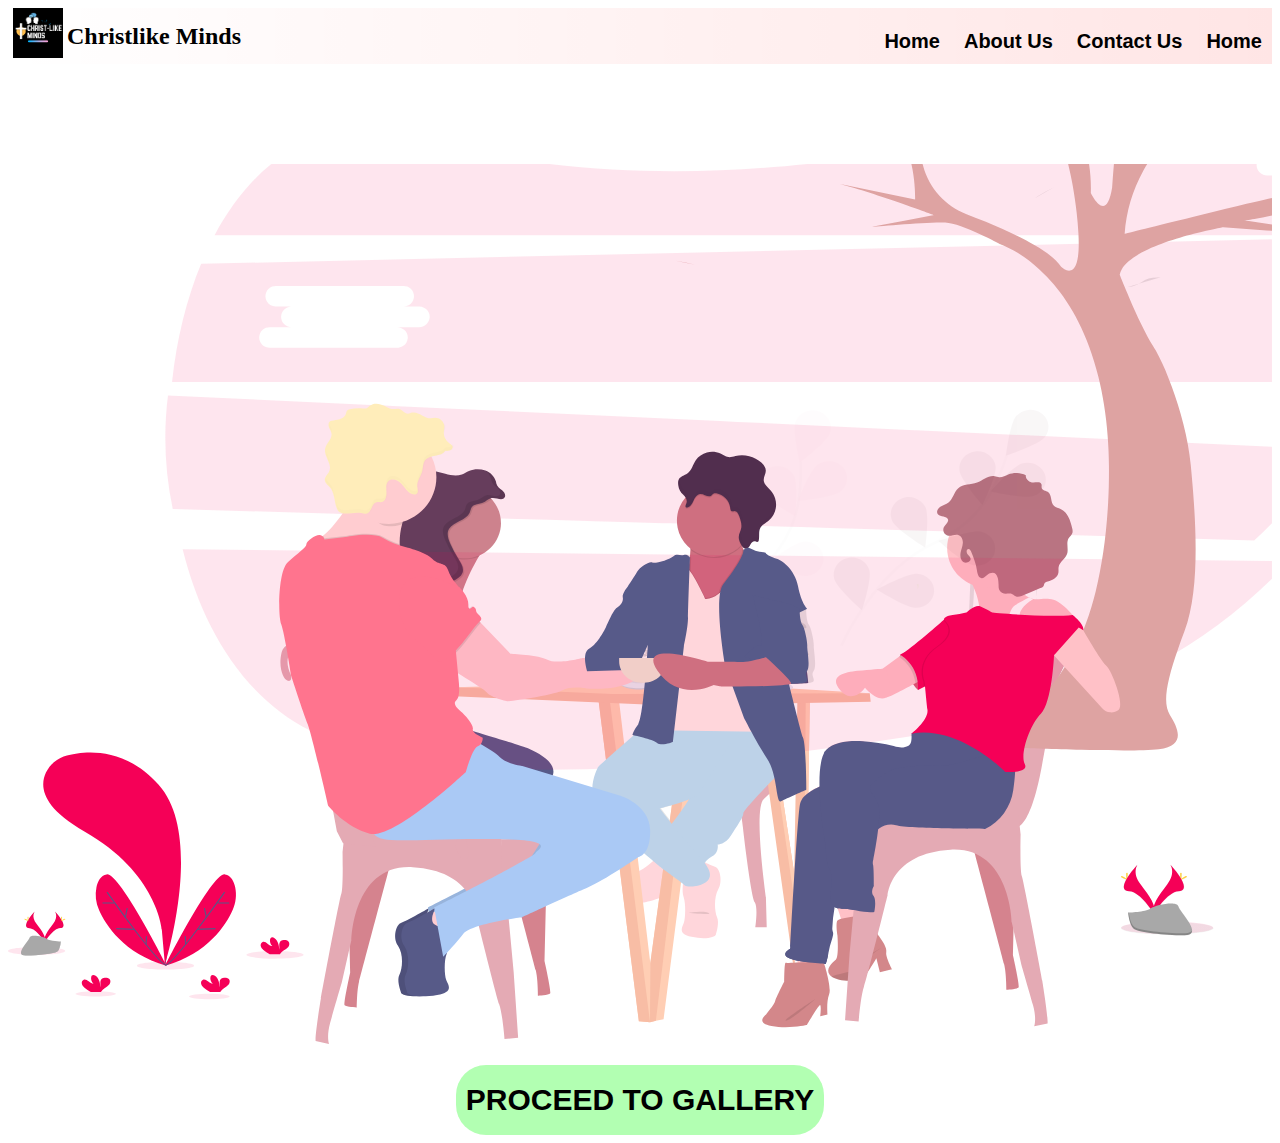
<file: Christlike minds/index.html>
<!DOCTYPE html>
<html lang="en" dir="ltr">
  <head>
    <meta charset="utf-8">
    <title></title>
    <link rel="stylesheet" href="index.css">
    <style media="screen">
     * a{
      text-decoration: none;
    }
      svg{
          display: block;
          margin-left: auto;
          margin-right: auto;
          margin-top: 100px;
          width: 100%;
          height: auto;
      }
     button{
       height: 70px;
       width: auto;
       outline: 0px;
       border-radius: 30px;
       border: 0px;
       display: block;
       margin-left: auto;
       margin-right: auto;
       font-size: 30px;
       font-weight: bolder;
       font-family: 'Cabin', sans-serif;
       padding:10px;
       background: rgba(0, 255, 0, 0.3);
       position: relative;
       cursor: pointer;
       margin-top: 20px;


     }
    </style>
  </head>
  <body>
    <header>
      <div class="header">
      <div class="logo">
          <img src="img/ClkM.png" alt="moe logo">
          <h2>Christlike Minds</h2>
      </div>
      <nav>
        <div class="navlinks">
          <ul>
            <li>Home</li>
            <li ><span id="aboutus">About Us</span>
              <div class="about">
                <ul>
                  <a href="#"><li>Christlike minds</li></a>
                  <a href="#"><li>Christlike minds gallery</li></a>
                  <a href="#"><li></li></a>
                  <a href="#"><li></li></a>
                </ul>
              </div>
            </li>
            <li>Contact Us</li>
            <li>Home</li>
          </ul>
        </div>

        <!-- hamburger -->
        <div class="hamburg">
          <div class="container" onclick="myFunction(this)">
            <div class="bar1"></div>
            <div class="bar2"></div>
            <div class="bar3"></div>
          </div>
        </div>
      </nav>
    </div>

    </header>





















    <svg width="1125" height="784" viewBox="0 0 1125 784" fill="none" xmlns="http://www.w3.org/2000/svg">
    <g id="undraw_hang_out_h9ud 1" clip-path="url(#clip0)">
    <path id="Vector" opacity="0.1" d="M807.236 236.897L808.664 236.961L1176 254.073C1158.31 283.451 1135.81 310.682 1109.13 335L888.85 328.585L859.647 327.735L851.613 327.502L846.639 327.366L815.571 326.38L790.653 325.658L747.733 324.407H746.761L737.901 324.158L705.639 323.156L694.505 322.835H694.204L686.092 322.603L679.778 322.418L662.961 321.929L657.453 321.761H656.987H655.821L649.555 321.576H649.011L635.993 321.191L589.537 319.852H588.935L586.185 319.764L583.582 319.692H582.97L553.825 318.842L538.525 318.401L521.087 317.896L515.967 317.743H515.316L480.479 316.725L470.492 316.436L397.631 314.319L389.296 314.079L385.41 313.966L313.151 311.866L311.014 311.809L298.938 311.449L146.62 307.038C139.577 273.681 138.145 239.681 142.365 206L323.42 214.412L332.386 214.829L342.49 215.294L406.287 218.261L633.905 228.814L649.351 229.535L792.314 236.199L807.236 236.897Z" fill="#F50057"/>
    <g id="Group" opacity="0.1">
    <path id="Vector_2" opacity="0.1" d="M626.283 470.523C626.283 470.523 629.883 399.155 671.518 359.346C688.996 342.646 700.625 321.288 703.965 298.05C705.521 287.026 706.003 275.882 705.405 264.769" stroke="#535461" stroke-width="2" stroke-miterlimit="10"/>
    <path id="Vector_3" opacity="0.1" d="M731.482 239.554C728.552 247.492 704.805 265.523 704.805 265.523C704.805 265.523 698.016 237.518 700.935 229.589C703.855 221.661 713.074 217.451 721.503 220.202C723.476 220.802 725.306 221.784 726.884 223.09C728.461 224.396 729.754 226 730.685 227.806C731.617 229.612 732.167 231.582 732.304 233.601C732.441 235.619 732.161 237.644 731.482 239.554V239.554Z" fill="#F50057"/>
    <path id="Vector_4" opacity="0.1" d="M740.481 291.756C733.482 296.915 703.095 299.9 703.095 299.9C703.095 299.9 713.564 272.933 720.603 267.764C724.011 265.277 728.264 264.165 732.485 264.656C736.707 265.148 740.574 267.206 743.291 270.407C744.592 271.968 745.555 273.772 746.12 275.709C746.686 277.646 746.842 279.675 746.579 281.674C746.316 283.672 745.639 285.596 744.591 287.33C743.542 289.063 742.144 290.569 740.481 291.756Z" fill="#F50057"/>
    <path id="Vector_5" opacity="0.1" d="M711.734 366.55C702.885 367.666 675.088 355.783 675.088 355.783C675.088 355.783 698.595 337.478 707.445 336.362C716.294 335.246 724.443 341.09 725.603 349.42C726.762 357.75 720.573 365.395 711.734 366.55Z" fill="#F50057"/>
    <path id="Vector_6" opacity="0.1" d="M676.408 418.429C667.889 420.935 638.412 413.682 638.412 413.682C638.412 413.682 658.3 391.902 666.819 389.396C675.338 386.89 684.407 391.354 687.067 399.371C687.681 401.307 687.891 403.344 687.685 405.361C687.478 407.378 686.859 409.334 685.865 411.112C684.87 412.89 683.521 414.454 681.896 415.711C680.271 416.968 678.405 417.893 676.408 418.429V418.429Z" fill="#F50057"/>
    <path id="Vector_7" opacity="0.1" d="M670.488 290.973C674.488 298.481 700.565 313.408 700.565 313.408C700.565 313.408 703.375 284.816 699.365 277.308C697.333 273.664 693.943 270.927 689.901 269.669C685.859 268.411 681.477 268.728 677.668 270.554C675.795 271.398 674.116 272.605 672.733 274.101C671.35 275.598 670.291 277.353 669.62 279.261C668.949 281.17 668.68 283.191 668.829 285.204C668.979 287.217 669.543 289.179 670.488 290.973V290.973Z" fill="#F50057"/>
    <path id="Vector_8" opacity="0.1" d="M630.023 352.22C636.232 358.249 665.849 365.15 665.849 365.15C665.849 365.15 659.44 337.077 653.23 331.047C650.185 328.143 646.12 326.491 641.869 326.429C637.619 326.367 633.505 327.901 630.373 330.714C628.855 332.073 627.636 333.721 626.792 335.558C625.948 337.394 625.495 339.38 625.462 341.393C625.43 343.407 625.817 345.405 626.601 347.267C627.386 349.129 628.55 350.814 630.023 352.22Z" fill="#F50057"/>
    <path id="Vector_9" opacity="0.1" d="M599.346 416.833C604.346 423.764 632.343 435.275 632.343 435.275C632.343 435.275 631.063 406.585 626.023 399.655C623.51 396.302 619.778 394.021 615.598 393.283C611.417 392.546 607.106 393.407 603.556 395.69C601.819 396.772 600.325 398.189 599.166 399.854C598.007 401.52 597.206 403.399 596.812 405.377C596.418 407.355 596.439 409.391 596.875 411.36C597.311 413.33 598.152 415.192 599.346 416.833V416.833Z" fill="#F50057"/>
    </g>
    <path id="Vector_10" d="M594.197 86.1486L611.605 89.7507C605.899 88.1372 600.081 86.9333 594.197 86.1486V86.1486Z" fill="#DEA3A2"/>
    <path id="Vector_11" opacity="0.1" d="M794.265 552.874C794.265 552.874 808.954 544.358 829.082 548.616C849.209 552.874 880.026 550.574 882.836 550.153L794.265 552.874Z" fill="black"/>
    <path id="Vector_12" opacity="0.1" d="M858.638 321.259C858.638 321.259 863.538 396.865 854.829 411.773L858.638 321.259Z" fill="black"/>
    <path id="Vector_13" opacity="0.1" d="M876.706 411.773C876.706 411.773 870.437 482.593 866.088 496.434C861.738 510.274 876.706 411.773 876.706 411.773Z" fill="black"/>
    <path id="Vector_14" opacity="0.1" d="M916.992 325.438C914.792 347.394 913.603 361.773 914.992 379.343C916.18 392.994 915.979 406.726 914.392 420.338L916.992 325.438Z" fill="black"/>
    <path id="Vector_15" opacity="0.1" d="M1025.96 100.802C1021.15 100.929 1016.16 101.096 1011.88 103.249C1009.7 104.355 1007.8 105.921 1005.66 107.096C1002.89 108.598 999.767 109.393 996.594 109.406L1025.96 100.802Z" fill="black"/>
    <path id="Vector_16" opacity="0.1" d="M959.298 120.213C960.298 119.429 961.897 120.036 962.747 121.005C963.597 121.974 964.087 123.218 964.967 124.157C966.717 126.017 969.587 126.223 972.166 126.321L959.298 120.213Z" fill="black"/>
    <path id="Vector_17" opacity="0.1" d="M931.801 20.2426L927.181 22.6114C922.462 25.0292 917.712 27.5057 913.563 30.7457L931.801 20.2426Z" fill="black"/>
    <path id="Vector_18" opacity="0.1" d="M237.625 707.248C251.673 707.248 263.062 705.719 263.062 703.832C263.062 701.945 251.673 700.416 237.625 700.416C223.576 700.416 212.187 701.945 212.187 703.832C212.187 705.719 223.576 707.248 237.625 707.248Z" fill="#F50057"/>
    <path id="Vector_19" opacity="0.1" d="M140.195 716.919C154.244 716.919 165.632 715.39 165.632 713.503C165.632 711.617 154.244 710.087 140.195 710.087C126.146 710.087 114.758 711.617 114.758 713.503C114.758 715.39 126.146 716.919 140.195 716.919Z" fill="#F50057"/>
    <path id="Vector_20" opacity="0.1" d="M25.4373 703.822C39.4859 703.822 50.8746 702.293 50.8746 700.406C50.8746 698.519 39.4859 696.99 25.4373 696.99C11.3887 696.99 0 698.519 0 700.406C0 702.293 11.3887 703.822 25.4373 703.822Z" fill="#F50057"/>
    <path id="Vector_21" opacity="0.1" d="M179.191 743.466C189.175 743.466 197.269 742.379 197.269 741.038C197.269 739.698 189.175 738.611 179.191 738.611C169.207 738.611 161.113 739.698 161.113 741.038C161.113 742.379 169.207 743.466 179.191 743.466Z" fill="#F50057"/>
    <path id="Vector_22" opacity="0.1" d="M78.0717 741.038C88.0559 741.038 96.1497 739.951 96.1497 738.611C96.1497 737.27 88.0559 736.183 78.0717 736.183C68.0874 736.183 59.9936 737.27 59.9936 738.611C59.9936 739.951 68.0874 741.038 78.0717 741.038Z" fill="#F50057"/>
    <path id="Vector_23" d="M58.0638 542.684C58.0638 542.684 163.223 574.869 139.645 712.73" stroke="#565987" stroke-miterlimit="10"/>
    <path id="Vector_24" d="M119.487 554.225C119.487 554.225 105.009 563.778 109.608 578.128" stroke="#565987" stroke-miterlimit="10"/>
    <path id="Vector_25" d="M68.6127 562.721C68.6127 562.721 77.4617 553.911 88.2406 558.806" stroke="#565987" stroke-miterlimit="10"/>
    <path id="Vector_26" d="M110.178 607.063C110.178 607.063 125.727 599.34 129.746 609.021" stroke="#565987" stroke-miterlimit="10"/>
    <path id="Vector_27" d="M148.644 623.155C148.644 623.155 136.975 622.245 136.755 627.707" stroke="#565987" stroke-miterlimit="10"/>
    <path id="Vector_28" d="M141.095 713.65C141.095 713.65 99.3094 630.448 87.8306 632.268C82.3812 633.13 79.8315 638.376 78.7316 643.652C77.3249 650.471 78.1217 657.55 81.0114 663.905C86.9407 677.217 102.859 702.501 141.095 713.65Z" fill="#F50057"/>
    <path id="Vector_29" d="M84.111 657.768H94.3499" stroke="#565987" stroke-miterlimit="10"/>
    <path id="Vector_30" d="M96.3698 680.545L112.418 681.221" stroke="#565987" stroke-miterlimit="10"/>
    <path id="Vector_31" d="M106.139 662.329L104.399 670.502" stroke="#565987" stroke-miterlimit="10"/>
    <path id="Vector_32" d="M123.197 687.221L122.887 694.66" stroke="#565987" stroke-miterlimit="10"/>
    <path id="Vector_33" d="M139.845 713.65C139.845 713.65 181.631 630.448 193.109 632.268C198.559 633.13 201.109 638.376 202.208 643.652C203.615 650.471 202.818 657.55 199.929 663.905C193.999 677.217 178.081 702.501 139.845 713.65Z" fill="#F50057"/>
    <path id="Vector_34" d="M192.799 648.057C192.799 648.057 148.944 710.302 140.475 713.063" stroke="#565987" stroke-miterlimit="10"/>
    <path id="Vector_35" d="M184.57 680.545L168.522 681.221" stroke="#565987" stroke-miterlimit="10"/>
    <path id="Vector_36" d="M174.811 662.329L176.551 670.502" stroke="#565987" stroke-miterlimit="10"/>
    <path id="Vector_37" d="M157.743 687.221L158.053 694.66" stroke="#565987" stroke-miterlimit="10"/>
    <path id="Vector_38" d="M68.1127 733.08C66.977 732.169 66.1477 730.945 65.733 729.566C65.548 728.873 65.612 728.139 65.9141 727.487C66.2163 726.835 66.7384 726.304 67.3928 725.984C68.9227 725.416 70.5525 726.453 71.7923 727.491C73.0322 728.529 74.4421 729.733 76.0619 729.517C75.2316 728.777 74.611 727.839 74.2606 726.794C73.9102 725.75 73.8418 724.634 74.0621 723.556C74.1335 723.109 74.327 722.69 74.622 722.342C75.472 721.461 77.0018 721.843 78.0217 722.538C81.2413 724.76 82.1412 729.047 82.1612 732.914C82.3414 731.494 82.3615 730.06 82.2212 728.636C82.1589 727.923 82.2758 727.206 82.5616 726.548C82.8475 725.889 83.2936 725.309 83.8611 724.858C84.6263 724.449 85.4897 724.25 86.3608 724.28C87.8106 724.231 89.4205 724.368 90.3604 725.406C91.6002 726.698 91.2803 728.861 90.2104 730.3C89.0128 731.626 87.5925 732.742 86.0108 733.599C84.8047 734.294 83.7783 735.252 83.0112 736.399C82.9207 736.559 82.8438 736.725 82.7812 736.898H73.6921C71.667 735.874 69.7906 734.59 68.1127 733.08V733.08Z" fill="#F50057"/>
    <path id="Vector_39" d="M227.316 699.564C226.176 698.657 225.346 697.431 224.936 696.05C224.754 695.359 224.819 694.627 225.121 693.977C225.423 693.327 225.943 692.797 226.596 692.478C228.126 691.9 229.755 692.938 230.985 693.985C232.215 695.032 233.645 696.227 235.265 696.001C234.434 695.262 233.813 694.324 233.462 693.279C233.112 692.234 233.044 691.118 233.265 690.04C233.341 689.598 233.534 689.183 233.825 688.836C234.675 687.945 236.215 688.327 237.225 689.032C240.454 691.244 241.354 695.541 241.374 699.398C241.551 697.982 241.568 696.55 241.424 695.13C241.362 694.417 241.479 693.7 241.765 693.042C242.05 692.383 242.497 691.803 243.064 691.352C243.83 690.946 244.693 690.746 245.564 690.774C247.014 690.716 248.633 690.862 249.623 691.9C250.853 693.192 250.533 695.355 249.463 696.794C248.268 698.119 246.847 699.232 245.264 700.083C244.066 700.79 243.042 701.745 242.264 702.883C242.173 703.044 242.099 703.215 242.044 703.392H232.935C230.893 702.373 229.002 701.085 227.316 699.564V699.564Z" fill="#F50057"/>
    <path id="Vector_40" d="M174.251 733.08C173.116 732.169 172.286 730.945 171.872 729.566C171.689 728.872 171.756 728.138 172.06 727.486C172.363 726.834 172.887 726.304 173.541 725.984C175.061 725.416 176.691 726.453 177.931 727.491C179.171 728.529 180.581 729.733 182.201 729.517C181.372 728.776 180.752 727.838 180.402 726.793C180.052 725.749 179.982 724.634 180.201 723.556C180.276 723.111 180.469 722.692 180.761 722.342C181.611 721.461 183.14 721.843 184.16 722.538C187.38 724.76 188.28 729.047 188.3 732.914C188.48 731.494 188.5 730.06 188.36 728.636C188.298 727.923 188.414 727.206 188.7 726.548C188.986 725.889 189.432 725.309 190 724.858C190.765 724.449 191.628 724.25 192.499 724.28C193.949 724.231 195.569 724.368 196.559 725.406C197.789 726.698 197.469 728.861 196.399 730.3C195.204 731.628 193.783 732.744 192.2 733.599C190.996 734.297 189.97 735.255 189.2 736.399C189.109 736.557 189.035 736.724 188.98 736.898H179.891C177.843 735.881 175.946 734.596 174.251 733.08Z" fill="#F50057"/>
    <path id="Vector_41" d="M23.7775 665.344C23.7775 665.344 20.3778 669.7 25.3573 676.287C30.3368 682.875 34.4463 688.435 32.7865 692.546C32.7865 692.546 25.2673 680.31 19.1479 680.134C13.0286 679.958 17.0482 672.695 23.7775 665.344Z" fill="#F50057"/>
    <path id="Vector_42" opacity="0.1" d="M23.7775 665.344C23.4843 665.764 23.2521 666.222 23.0875 666.704C17.0882 673.556 13.9385 679.978 19.6779 680.134C25.0173 680.291 31.4266 689.639 32.9665 692.008C32.9665 692.184 32.8565 692.37 32.7865 692.546C32.7865 692.546 25.2673 680.31 19.1479 680.134C13.0286 679.958 17.0482 672.695 23.7775 665.344Z" fill="black"/>
    <path id="Vector_43" d="M17.4481 670.904C17.4481 672.431 17.6181 673.684 17.8381 673.684C18.0581 673.684 18.228 672.431 18.228 670.904C18.228 669.377 18.0081 670.091 17.7981 670.091C17.5881 670.091 17.4481 669.367 17.4481 670.904Z" fill="#FFD037"/>
    <path id="Vector_44" d="M15.2684 672.734C16.6482 673.468 17.8481 673.909 17.9581 673.713C18.0681 673.517 17.0282 672.783 15.6483 672.049C14.2685 671.315 14.8184 671.843 14.7084 672.049C14.5984 672.254 13.8985 672 15.2684 672.734Z" fill="#FFD037"/>
    <path id="Vector_45" d="M41.7855 665.344C41.7855 665.344 45.1952 669.7 40.2057 676.287C35.2162 682.875 31.1267 688.435 32.7865 692.507C32.7865 692.507 40.2957 680.271 46.4151 680.095C52.5344 679.919 48.5548 672.695 41.7855 665.344Z" fill="#F50057"/>
    <path id="Vector_46" opacity="0.1" d="M41.7856 665.344C42.0787 665.764 42.3109 666.222 42.4755 666.704C48.4749 673.556 51.6245 679.978 45.8851 680.134C40.5457 680.291 34.1364 689.639 32.5966 692.008C32.6464 692.191 32.7099 692.371 32.7865 692.546C32.7865 692.546 40.2957 680.31 46.4151 680.134C52.5344 679.958 48.5549 672.695 41.7856 665.344Z" fill="black"/>
    <path id="Vector_47" d="M48.1149 670.904C48.1149 672.431 47.9449 673.684 47.7249 673.684C47.5049 673.684 47.335 672.431 47.335 670.904C47.335 669.377 47.5549 670.091 47.7649 670.091C47.9749 670.091 48.1149 669.367 48.1149 670.904Z" fill="#FFD037"/>
    <path id="Vector_48" d="M50.2946 672.734C48.9148 673.468 47.7149 673.909 47.6149 673.713C47.5149 673.517 48.5348 672.783 49.9147 672.049C51.2945 671.315 50.7546 671.843 50.8546 672.049C50.9546 672.254 51.6745 672 50.2946 672.734Z" fill="#FFD037"/>
    <path id="Vector_49" opacity="0.2" d="M15.5583 703.441C26.3172 703.519 40.5557 701.796 43.4254 700.083C45.6051 698.781 46.475 694.112 46.765 691.959H47.085C47.085 691.959 46.475 699.486 43.6153 701.199C40.7556 702.912 26.5072 704.625 15.7483 704.547C12.6486 704.547 11.5688 703.441 11.6288 701.835C12.0087 702.814 13.1986 703.421 15.5583 703.441Z" fill="black"/>
    <path id="Vector_50" d="M1073 680.164C1073 678.069 1064.29 676.248 1051.48 675.269C1048 669.592 1042.54 663.425 1041.98 660.91C1041.22 657.503 1032.75 657.973 1025.73 659.666C1030.15 654.107 1036.52 647.578 1042.16 647.411C1048.06 647.255 1048.1 642.977 1044.86 637.026C1046.09 636.618 1047.28 636.097 1048.41 635.469C1050.62 634.275 1049.48 634.657 1049.31 634.353C1049.14 634.05 1050.02 633.189 1047.8 634.353C1046.66 634.936 1045.59 635.621 1044.58 636.399C1044.82 635.108 1044.93 633.796 1044.9 632.484C1044.9 630.007 1044.69 631.172 1044.34 631.172C1043.99 631.172 1043.64 630.007 1043.64 632.484C1043.63 633.363 1043.67 634.242 1043.76 635.117C1041.1 630.996 1038.06 627.114 1034.7 623.518V623.518V623.586C1034.76 623.674 1034.85 623.801 1034.95 623.978V624.026C1034.95 624.095 1035.04 624.183 1035.08 624.271V624.33C1035.21 624.577 1035.34 624.832 1035.44 625.093C1035.44 625.126 1035.44 625.159 1035.44 625.191L1035.59 625.563C1036.64 628.412 1037.36 633.942 1031.96 641.098C1026.56 648.253 1021.64 654.87 1019.96 660.371C1018.31 654.87 1013.49 648.371 1007.96 641.098C1002.43 633.825 1003.28 628.373 1004.33 625.563L1004.48 625.191V625.093C1004.62 624.8 1004.74 624.545 1004.84 624.33V624.271C1004.84 624.183 1004.93 624.095 1004.97 624.026V623.978C1005.05 623.841 1005.13 623.71 1005.22 623.586V623.586V623.518C1001.86 627.114 998.827 630.996 996.164 635.117C996.234 634.373 996.284 633.472 996.284 632.484C996.284 630.007 995.934 631.172 995.584 631.172C995.234 631.172 995.014 630.007 995.014 632.484C994.986 633.797 995.097 635.109 995.344 636.399C994.338 635.621 993.26 634.936 992.124 634.353C989.904 633.169 990.784 634.03 990.614 634.353C990.444 634.676 989.295 634.275 991.514 635.469C992.645 636.097 993.833 636.618 995.064 637.026C991.824 642.977 991.864 647.255 997.764 647.411C1004.54 647.607 1012.4 657.033 1016.63 662.877C1012.41 665.706 999.943 666.381 997.274 666.489H996.764C996.965 668.648 997.319 670.79 997.824 672.901C998.133 674.213 998.537 675.501 999.033 676.757C993.744 677.687 990.584 678.842 990.584 680.105C990.584 682.748 1004.41 684.999 1022.85 685.498C1030.94 686.37 1039.07 686.801 1047.21 686.79C1047.71 686.79 1048.21 686.79 1048.59 686.732H1048.79C1049.19 686.732 1049.56 686.634 1049.91 686.575L1050.12 686.526C1050.43 686.465 1050.74 686.383 1051.05 686.281L1051.19 686.223C1051.44 686.131 1051.68 686.023 1051.92 685.9H1052.01C1052.22 685.779 1052.42 685.641 1052.61 685.489L1052.73 685.381C1052.89 685.241 1053.03 685.084 1053.16 684.911L1053.22 684.842C1065.3 683.873 1073 682.141 1073 680.164Z" fill="url(#paint0_linear)"/>
    <path id="Vector_51" d="M385.219 688.073C385.219 688.073 387.219 697.254 384.879 703.098C382.539 708.942 382.879 721.696 384.539 726.199C386.199 730.702 391.958 736.77 376.45 739.56C360.941 742.35 350.453 739.834 349.823 737.603C349.193 735.371 345.773 726.473 348.473 721.461C351.173 716.45 352.182 703.372 347.123 695.855C342.064 688.337 345.433 676.659 350.123 675.299C354.812 673.938 375.21 662.055 375.21 662.055C375.21 662.055 367.661 674.888 375.76 677.716C378.102 678.52 380.198 679.891 381.852 681.702C383.506 683.513 384.664 685.705 385.219 688.073V688.073Z" fill="#575A88"/>
    <path id="Vector_52" d="M555.701 616.871C555.701 616.871 524.504 638.063 510.945 643.799C497.387 649.535 452.252 670.375 452.252 670.375C452.252 670.375 406.777 676.121 399.437 685.459C392.098 694.797 381.829 705.575 381.829 705.575L373.76 661.761C373.76 661.761 463.261 616.509 463.991 613.279C464.72 610.049 490.408 600.348 415.576 600.71C350.003 601.033 325.835 605.203 320.356 596.325C319.557 594.919 319.124 593.343 319.096 591.734C318.356 577.052 407.137 512.007 407.137 512.007C407.137 512.007 411.476 514.219 416.656 517.195C422.335 520.445 429.014 524.624 432.084 527.815C437.953 533.914 452.252 535.715 452.252 535.715L539.562 562.32C539.562 562.32 565.24 570.219 565.97 592.488C566.7 614.757 555.701 616.871 555.701 616.871Z" fill="#AAC9F5"/>
    <path id="Vector_53" opacity="0.1" d="M565.97 592.459C565.24 570.151 539.562 562.32 539.562 562.32L452.252 535.744C452.252 535.744 437.953 533.943 432.084 527.845C429.014 524.654 422.335 520.474 416.656 517.224C411.476 514.288 407.137 512.036 407.137 512.036C407.137 512.036 318.356 577.032 319.096 591.764C319.124 593.372 319.557 594.949 320.356 596.355C325.835 605.233 350.003 601.063 415.576 600.74C490.408 600.378 464.72 610.078 463.991 613.308C463.261 616.538 373.76 661.791 373.76 661.791L373.94 662.769C369.401 665.393 354.162 674.095 350.153 675.269C345.433 676.669 342.064 688.357 347.153 695.825C352.242 703.294 351.153 716.381 348.503 721.432C345.853 726.483 349.173 735.341 349.853 737.573C350.533 739.805 360.971 742.301 376.48 739.531C391.988 736.761 386.259 730.623 384.569 726.17C382.879 721.716 382.569 708.912 384.909 703.069C385.071 702.659 385.212 702.24 385.329 701.816C388.979 697.9 394.808 691.352 399.467 685.43C406.807 676.092 452.282 670.346 452.282 670.346C452.282 670.346 497.407 649.526 510.975 643.77C524.544 638.014 555.731 616.842 555.731 616.842C555.731 616.842 566.71 614.708 565.97 592.459ZM375.79 677.619C369.721 675.524 372.44 667.781 374.18 664.042L376.75 678C376.44 677.902 376.13 677.765 375.79 677.648V677.619Z" fill="black"/>
    <path id="Vector_54" d="M442.353 614.541C442.353 614.541 467.66 709.343 469.68 717.419C471.7 725.494 471.68 740.226 471.68 740.226C471.68 740.226 481.219 739.687 482.499 738.268C483.778 736.849 477.499 709.363 477.499 709.363L479.329 632.513L452.552 610.43L442.353 614.541Z" fill="#D5838E"/>
    <path id="Vector_55" d="M396.188 665.569H376.38V682.268H396.188V665.569Z" fill="#FFCCD0"/>
    <path id="Vector_56" d="M390.718 688.073C390.718 688.073 392.718 697.254 390.378 703.098C388.039 708.942 388.379 721.696 390.048 726.199C391.718 730.702 397.458 736.77 381.949 739.56C366.441 742.35 355.952 739.834 355.322 737.603C354.692 735.371 351.273 726.473 353.972 721.461C356.672 716.45 357.682 703.372 352.622 695.855C347.563 688.337 350.943 676.659 355.622 675.299C360.302 673.938 380.699 662.055 380.699 662.055C380.699 662.055 373.16 674.888 381.249 677.716C383.593 678.518 385.691 679.889 387.347 681.7C389.003 683.511 390.163 685.704 390.718 688.073V688.073Z" fill="#575A88"/>
    <path id="Vector_57" d="M409.706 503.589C409.706 503.589 457.571 517.772 463.261 520.288C468.95 522.804 488.388 531.604 485.088 543.448C481.789 555.292 454.821 556.564 454.821 556.564L413.736 541.656L397.598 509.697L409.706 503.589Z" fill="#575A88"/>
    <path id="Vector_58" d="M425.295 339.142C425.295 339.142 422.935 342.734 419.735 348.236C419.475 348.686 419.195 349.156 418.925 349.645C410.176 364.886 396.438 392.313 405.207 401.084C417.595 413.476 376.87 394.085 376.87 394.085L375.87 392.333L359.242 362.84C359.242 362.84 372.31 349.919 380.179 338.584C380.309 338.408 380.439 338.222 380.559 338.036C384.069 332.897 386.439 328.14 385.929 325.135C385.419 322.13 389.288 322.355 394.798 324.254C406.447 328.199 425.295 339.142 425.295 339.142Z" fill="#CD828D"/>
    <path id="Vector_59" opacity="0.1" d="M425.295 339.142C425.295 339.142 422.935 342.734 419.735 348.236C419.475 348.686 419.195 349.156 418.925 349.645C413.18 351.994 406.859 352.65 400.737 351.534C392.638 350.081 385.42 345.633 380.579 339.113C380.449 338.946 380.329 338.77 380.199 338.584C380.329 338.408 380.459 338.222 380.579 338.036C384.089 332.897 386.459 328.14 385.949 325.135C385.439 322.13 389.308 322.355 394.818 324.254C406.447 328.199 425.295 339.142 425.295 339.142Z" fill="black"/>
    <path id="Vector_60" d="M438.773 319.438C438.773 327.795 435.382 335.809 429.346 341.718C423.31 347.627 415.123 350.947 406.587 350.947C404.624 350.95 402.666 350.773 400.737 350.418C394.723 349.336 389.149 346.598 384.667 342.526C380.185 338.453 376.981 333.215 375.431 327.424C373.881 321.633 374.048 315.53 375.914 309.829C377.779 304.128 381.266 299.066 385.964 295.235C390.663 291.404 396.379 288.963 402.444 288.198C408.509 287.432 414.671 288.375 420.208 290.915C425.745 293.454 430.429 297.486 433.71 302.538C436.991 307.589 438.733 313.452 438.733 319.438H438.773Z" fill="#CD828D"/>
    <path id="Vector_61" opacity="0.1" d="M430.694 298.579C428.754 299.215 427.474 300.536 425.695 301.515C422.585 303.238 418.455 303.189 415.496 304.873C413.046 306.263 413.046 309.18 411.996 311.49C409.246 317.529 399.307 319.076 394.818 324.215C394.447 324.641 394.113 325.096 393.818 325.575C391.378 329.608 392.818 334.463 394.718 338.711C396.469 342.744 398.473 346.667 400.717 350.458C401.117 351.133 401.527 351.799 401.947 352.464C404.387 356.38 407.207 360.696 405.707 364.915C403.267 371.767 391.328 373.363 387.849 379.921C386.849 381.879 386.659 384.062 385.569 385.98C383.739 389.23 379.969 390.874 375.87 392.333L359.242 362.84C359.242 362.84 372.74 349.498 380.559 338.036C375.671 331.493 373.547 323.356 374.631 315.319C375.715 307.282 379.922 299.963 386.377 294.885C392.833 289.808 401.039 287.362 409.29 288.057C417.541 288.752 425.2 292.535 430.674 298.618L430.694 298.579Z" fill="black"/>
    <path id="Vector_62" d="M441.263 291.903C439.523 289.945 436.783 288.653 435.514 286.47C434.9 285.139 434.46 283.738 434.204 282.3C433.488 280.143 432.278 278.175 430.667 276.547C429.055 274.918 427.084 273.672 424.905 272.903C420.172 271.164 414.937 271.276 410.286 273.217C408.126 274.195 406.217 275.468 403.977 276.261C399.327 277.886 393.978 276.995 389.198 275.693C384.419 274.391 379.629 272.668 374.58 272.698C369.531 272.727 364.051 275.164 363.061 279.276C362.889 280.385 362.783 281.502 362.741 282.623C362.141 287.596 357.492 291.609 352.452 294.37C347.413 297.13 341.714 299.019 337.044 302.2C332.375 305.382 328.725 310.305 329.985 315.199C330.765 318.244 333.274 320.73 335.284 323.363C340.354 330.009 342.383 337.899 344.283 345.612C344.963 348.294 345.643 351.074 344.983 353.766C343.803 358.611 338.694 361.979 335.354 366.07C331.215 371.16 329.805 377.523 330.105 383.69C330.405 389.856 332.275 395.837 334.204 401.779C334.812 403.999 335.762 406.115 337.024 408.053C339.454 411.45 343.633 413.681 347.663 415.776C349.429 416.883 351.451 417.536 353.542 417.675C357.972 417.616 360.542 413.505 361.491 409.913C362.262 406.937 362.569 403.865 362.401 400.8C362.227 399.708 362.333 398.591 362.711 397.55C363.314 396.531 364.202 395.702 365.271 395.162C371.6 391.442 381.169 390.786 384.449 384.952C385.529 382.995 385.699 380.841 386.729 378.903C390.198 372.335 402.137 370.769 404.587 363.887C406.087 359.669 403.267 355.332 400.827 351.427C398.065 347.042 395.642 342.461 393.578 337.723C391.728 333.475 390.228 328.619 392.668 324.587C396.448 318.332 407.876 317.069 410.856 310.521C411.906 308.22 411.906 305.293 414.356 303.904C417.355 302.23 421.445 302.259 424.555 300.546C426.554 299.42 427.954 297.854 430.414 297.345C433.624 296.689 438.073 299.215 440.803 297.884C443.253 296.621 442.683 293.489 441.263 291.903Z" fill="#663D5C"/>
    <path id="Vector_63" opacity="0.1" d="M440.903 291.903C439.163 289.945 436.413 288.653 435.144 286.47C434.539 285.136 434.099 283.736 433.834 282.3C433.173 280.297 432.081 278.456 430.63 276.902C429.179 275.348 427.404 274.118 425.425 273.295C427.494 274.999 429.015 277.253 429.804 279.785C430.06 281.222 430.497 282.622 431.104 283.955C432.374 286.137 435.104 287.439 436.863 289.387C438.283 290.973 438.863 294.115 436.433 295.26C433.714 296.592 429.264 294.076 426.055 294.732C423.595 295.231 422.225 296.797 420.195 297.923C417.085 299.646 412.956 299.606 409.996 301.29C407.547 302.67 407.547 305.597 406.497 307.897C403.497 314.446 392.088 315.728 388.299 321.963C385.859 325.996 387.369 330.861 389.218 335.099C391.286 339.835 393.705 344.415 396.458 348.803C398.907 352.719 401.717 357.035 400.227 361.254C397.778 368.106 385.839 369.702 382.359 376.27C381.359 378.228 381.169 380.401 380.089 382.319C376.8 388.192 367.231 388.819 360.912 392.529C359.842 393.069 358.954 393.898 358.352 394.917C357.969 395.957 357.862 397.075 358.042 398.167C358.209 401.232 357.902 404.304 357.132 407.28C356.202 410.882 353.602 414.983 349.183 415.042C347.088 414.903 345.063 414.25 343.293 413.143C342.413 412.683 341.514 412.213 340.634 411.724C342.768 413.184 345.007 414.492 347.333 415.639C349.102 416.747 351.127 417.4 353.222 417.538C357.642 417.479 360.222 413.368 361.171 409.776C361.939 406.8 362.242 403.728 362.071 400.663C361.9 399.57 362.01 398.453 362.391 397.413C362.99 396.394 363.875 395.565 364.941 395.025C371.27 391.305 380.839 390.649 384.129 384.815C385.209 382.858 385.369 380.704 386.399 378.766C389.878 372.198 401.817 370.632 404.257 363.75C405.757 359.532 402.947 355.195 400.497 351.29C397.739 346.903 395.316 342.322 393.248 337.586C391.398 333.338 389.898 328.482 392.338 324.45C396.128 318.195 407.547 316.932 410.526 310.384C411.576 308.083 411.586 305.156 414.026 303.766C417.026 302.093 421.115 302.122 424.225 300.409C426.225 299.283 427.624 297.717 430.084 297.208C433.294 296.552 437.743 299.078 440.473 297.747C442.883 296.621 442.313 293.489 440.903 291.903Z" fill="black"/>
    <path id="Vector_64" d="M793.955 436.782C793.955 436.782 798.955 457.338 809.954 468.194L814.363 458.816L808.854 441.716L793.955 436.782Z" fill="#F26383"/>
    <path id="Vector_65" opacity="0.1" d="M808.814 441.716L793.955 436.822C793.955 436.822 798.955 457.377 809.954 468.233" fill="black"/>
    <path id="Vector_66" d="M576.608 618.114C576.608 618.114 565.33 629.43 557.611 630.506C549.891 631.583 543.612 655.829 554.311 657.709C565.01 659.588 585.668 652.051 588.697 648.821C591.727 645.591 602.696 626.464 602.696 626.464L576.608 618.114Z" fill="#FFD6DB"/>
    <path id="Vector_67" d="M813.033 459.218L807.554 462.252C799.095 466.853 783.646 475.104 781.667 474.84C778.917 474.488 778.367 449.175 778.367 449.175L792.995 438.593L794.505 437.487L798.915 435.872L813.033 459.218Z" fill="#FFC1C7"/>
    <path id="Vector_68" opacity="0.1" d="M813.033 459.218L807.554 462.252C807.025 457.511 805.449 452.939 802.935 448.854C800.421 444.768 797.03 441.267 792.995 438.593L794.505 437.487L798.915 435.872L813.033 459.218Z" fill="black"/>
    <path id="Vector_69" d="M844.03 429.774L826.972 459.541L815.163 465.502L809.914 468.155C811.383 445.719 793.915 436.743 793.915 436.743C798.685 435.764 828.142 409.933 832.461 406.135L832.991 405.675L836.991 405.136L844.03 429.774Z" fill="#F50057"/>
    <path id="Vector_70" d="M897.774 590.472L883.286 579.704L930.601 426.025L947.299 432.133L934.64 456.545L920.702 532.661C920.702 532.661 912.463 586.889 897.774 590.472Z" fill="#E4AAB4"/>
    <path id="Vector_71" d="M954.078 409.306L904.194 408.944C904.194 408.944 860.538 420.798 864.198 403.56C866.488 392.793 861.048 379.343 856.629 370.779C856.099 369.741 855.629 368.762 855.079 367.842C853.169 364.377 851.729 362.233 851.729 362.233C851.729 362.233 856.919 361.391 863.468 360.491C866.468 360.06 869.847 359.629 873.087 359.248C874.787 359.042 876.447 358.876 878.016 358.709C884.436 358.093 889.485 357.946 889.485 359.003C889.485 360.06 890.485 362.595 892.105 365.855C892.355 366.374 892.645 366.912 892.925 367.45C895.143 371.652 897.789 375.624 900.824 379.304C902.425 381.28 904.288 383.038 906.363 384.531C907.105 385.035 907.883 385.483 908.693 385.872C909.918 386.463 911.225 386.876 912.573 387.096C918.142 388.016 923.262 385.637 930.571 387.762C940.51 390.63 954.078 409.306 954.078 409.306Z" fill="#FFC1C7"/>
    <path id="Vector_72" d="M690.486 529.607C690.486 529.607 648.491 552.228 645.911 561.204C643.331 570.18 652.15 577.365 652.15 577.365C652.15 577.365 653.62 585.088 654.15 590.834C654.68 596.58 661.479 652.423 664.599 657.092C667.719 661.761 665.149 679.361 665.149 679.361H675.288L674.558 652.423C674.558 652.423 663.179 573.244 672.718 565.159C682.257 557.073 690.146 547.921 692.896 548.636C695.646 549.35 690.486 529.607 690.486 529.607Z" fill="#E4AAB4"/>
    <path id="Vector_73" opacity="0.1" d="M567.26 500.427L567.02 500.633C563.68 503.569 526.264 536.018 526.264 536.791C526.264 537.565 512.785 559.413 529.564 578.265C546.342 597.118 584.868 628.089 584.868 628.089C584.868 628.089 601.646 639.943 603.866 642.37C606.085 644.798 639.362 642.37 619.554 620.287C599.746 598.204 581.038 573.42 581.038 573.42C581.038 573.42 614.035 565.589 616.254 560.225C618.474 554.861 572.779 487.497 572.779 487.497L567.26 500.427Z" fill="black"/>
    <path id="Vector_74" d="M661.349 355.528L658.05 384.894C658.05 384.894 624.203 398.088 623.384 397.824C622.564 397.56 600.826 378.433 604.386 365.777C606.185 359.424 607.005 350.624 607.385 343.439C607.765 336.255 607.695 330.763 607.695 330.763C607.695 330.763 656.94 313.526 652.54 325.37C650.941 329.667 651.661 334.835 653.23 339.651C655.199 345.275 657.93 350.615 661.349 355.528V355.528Z" fill="#CF6F80"/>
    <path id="Vector_75" d="M360.362 294.389L360.292 294.565C356.455 302.635 353.344 311.016 350.993 319.614L350.693 320.759C349.138 326.504 348.444 332.439 348.633 338.379C349.303 351.221 355.962 354.187 355.962 354.187C355.962 354.187 255.273 338.036 271.771 335.334C274.431 334.904 277.33 333.289 280.35 330.89C286.02 326.368 292.069 319.027 297.468 311.49C299.468 308.71 301.398 305.891 303.158 303.199C303.278 303.023 303.408 302.837 303.518 302.66C310.097 292.617 314.696 284.16 314.696 284.16C314.696 284.16 384.029 243.215 360.362 294.389Z" fill="#FFCCD0"/>
    <path id="Vector_76" d="M859.258 609.305C859.258 609.305 884.566 704.106 886.585 712.182C888.605 720.257 888.585 734.989 888.585 734.989C888.585 734.989 898.114 734.451 899.404 733.031C900.694 731.612 894.405 704.126 894.405 704.126L896.234 627.276L869.457 605.194L859.258 609.305Z" fill="#D5838E"/>
    <path id="Vector_77" d="M339.764 624.966C339.764 624.966 314.456 719.778 312.437 727.853C310.417 735.929 310.437 750.66 310.437 750.66C310.437 750.66 300.898 750.122 299.618 748.703C298.338 747.283 304.528 719.758 304.528 719.758L302.698 642.909L329.525 620.826L339.764 624.966Z" fill="#D5838E"/>
    <path id="Vector_78" d="M324.905 594.788C324.355 594.788 299.598 595.327 299.598 595.327L297.758 612.378C297.758 612.378 298.498 644.68 296.658 649.575C294.819 654.469 278.53 742.203 278.53 742.203C278.53 742.203 273.401 773.086 273.761 780.623L285.69 783.139C285.69 783.139 283.3 776.492 286.789 764.11C290.279 751.727 297.058 728.558 297.058 728.558L305.677 690.49C305.677 690.49 307.147 622.95 360.152 625.886C413.156 628.823 416.066 666.078 416.066 666.078C416.066 666.078 434.064 738.797 437.153 747.773C440.243 756.749 441.923 778.841 441.923 778.841L454.032 777.765L450.032 719.034L438.803 598.195L404.327 595.865L324.905 594.788Z" fill="#E4AAB4"/>
    <path id="Vector_79" opacity="0.1" d="M653.24 339.641C652.94 339.984 652.63 340.307 652.33 340.62C646.595 346.571 638.767 350.169 630.426 350.689C622.086 351.209 613.855 348.611 607.395 343.42C607.765 336.284 607.705 330.744 607.705 330.744C607.705 330.744 656.95 313.506 652.55 325.35C650.951 329.657 651.671 334.825 653.24 339.641Z" fill="black"/>
    <path id="Vector_80" d="M661.349 317.373C661.349 323.761 659.414 330.007 655.789 335.319C652.163 340.631 647.009 344.771 640.98 347.216C634.951 349.661 628.316 350.3 621.916 349.054C615.515 347.807 609.636 344.731 605.021 340.213C600.406 335.696 597.264 329.94 595.99 323.674C594.717 317.408 595.371 310.913 597.868 305.011C600.366 299.109 604.595 294.064 610.021 290.514C615.447 286.965 621.827 285.07 628.353 285.07C632.693 285.047 636.994 285.867 641.008 287.482C645.022 289.097 648.669 291.475 651.738 294.479C654.807 297.484 657.237 301.054 658.886 304.983C660.536 308.913 661.373 313.124 661.349 317.373V317.373Z" fill="#CF6F80"/>
    <path id="Vector_81" opacity="0.1" d="M620.634 386.009C620.634 386.009 607.705 357.956 603.296 357.956C598.886 357.956 592.017 503.07 592.017 503.07L659.42 504.108L662.179 427.914L648.421 360.373C648.421 360.373 636.042 387.047 620.634 386.009Z" fill="black"/>
    <path id="Vector_82" opacity="0.1" d="M620.634 388.163C620.634 388.163 607.705 360.109 603.296 360.109C598.886 360.109 592.017 505.224 592.017 505.224L668.489 506.359L662.169 430.067L648.411 362.527C648.411 362.527 636.042 389.2 620.634 388.163Z" fill="black"/>
    <path id="Vector_83" opacity="0.1" d="M608.085 350.223C608.085 350.223 605.775 346.914 602.476 347.991C599.176 349.068 596.696 346.102 593.397 349.068C590.097 352.034 576.888 356.066 574.399 354.716C571.909 353.365 563.12 359.297 561.19 362.801C559.26 366.305 552.941 375.732 552.941 375.732C552.941 375.732 547.442 382.192 548.262 385.696C549.081 389.2 546.342 393.233 543.032 394.848C539.722 396.464 533.133 412.624 533.133 412.624C533.133 412.624 525.984 427.444 518.555 431.223C511.125 435.001 516.625 451.416 516.625 451.416L560.62 450.075L570.529 427.992C570.529 427.992 566.68 492.596 562 498.558C557.321 504.519 556.771 508.248 556.771 508.248C556.771 508.248 574.929 512.017 578.768 515.257C582.608 518.497 592.767 514.444 592.767 514.444L602.666 428.531C602.666 428.531 606.245 412.37 606.245 404.059C606.245 395.749 608.085 350.223 608.085 350.223Z" fill="black"/>
    <path id="Vector_84" opacity="0.1" d="M546.352 397.002C546.352 397.002 549.651 405.89 558.73 405.087C567.809 404.285 546.352 397.002 546.352 397.002Z" fill="black"/>
    <path id="Vector_85" opacity="0.1" d="M555.151 383.543C555.151 383.543 561.2 384.619 563.41 389.729C565.62 394.839 555.151 383.543 555.151 383.543Z" fill="black"/>
    <path id="Vector_86" opacity="0.1" d="M572.209 374.381C572.209 375.457 576.059 394.31 572.209 402.121C568.359 409.933 568.909 419.095 568.909 419.095L572.209 374.381Z" fill="black"/>
    <path id="Vector_87" opacity="0.1" d="M653.42 343.733C653.42 343.733 655.57 341.256 657.77 341.521C659.97 341.785 661.349 343.136 664.099 344.213C666.849 345.289 673.458 345.563 673.458 346.366C673.458 347.169 679.238 350.409 683.087 351.26C686.937 352.112 699.085 360.148 702.085 375.732C705.085 391.315 710.324 395.915 710.324 395.915L681.157 409.923C681.157 409.923 703.715 503.657 706.485 510.441C709.254 517.224 709.484 557.034 709.484 557.034C709.484 557.034 691.606 564.865 686.927 567.273C682.247 569.681 684.177 544.113 674.548 529.293C664.919 514.474 653.91 492.939 653.91 492.939L637.142 446.816C637.142 446.816 626.413 385.403 635.492 374.097C644.571 362.791 654.24 347.776 653.42 343.733Z" fill="black"/>
    <path id="Vector_88" opacity="0.1" d="M714.174 461.645C713.364 461.772 712.324 461.89 711.124 461.998C702.315 462.79 685.007 462.976 685.007 462.976C685.007 462.976 672.078 437.928 661.079 438.73C661.079 438.73 671.258 427.425 675.378 428.766C676.078 428.991 676.508 428.501 676.708 427.532C677.818 422.726 674.008 406.144 674.008 406.144L668.779 383.787L699.045 391.06C701.795 391.599 710.324 395.906 710.324 395.906C710.324 395.906 710.594 407.485 712.794 410.187C714.994 412.889 717.473 425.8 717.203 429.04C716.933 432.28 720.203 447.354 716.923 451.387C713.644 455.42 721.053 460.568 714.174 461.645Z" fill="black"/>
    <path id="Vector_89" opacity="0.1" d="M684.187 402.934C684.187 402.934 709.494 405.626 710.594 411.822C711.694 418.018 684.187 402.934 684.187 402.934Z" fill="black"/>
    <path id="Vector_90" d="M601.096 638.063C601.096 638.063 599.446 646.951 601.376 652.599C603.306 658.247 603.026 670.649 601.646 674.956C600.266 679.263 595.646 685.195 608.255 687.887C620.864 690.579 629.433 688.151 629.983 685.997C630.533 683.844 633.282 675.23 631.083 670.336C628.883 665.442 628.083 652.834 632.183 645.561C636.282 638.288 633.562 626.963 629.713 625.632C625.863 624.301 619.254 621.325 619.254 621.325C619.254 621.325 626.413 633.981 619.804 636.673C613.195 639.365 601.096 638.063 601.096 638.063Z" fill="#FFD6DB"/>
    <path id="Vector_91" opacity="0.1" d="M661.349 317.373C661.371 325.623 658.148 333.565 652.35 339.553C652.316 339.505 652.289 339.452 652.27 339.397C651.271 337.351 650.351 335.217 650.431 332.975C650.521 330.264 652.11 327.817 652.63 325.145C653.28 321.768 652.15 318.293 651.041 315.062C650.221 312.674 648.651 309.777 646.091 310.06C645.598 310.186 645.09 310.245 644.581 310.237C643.211 310.031 642.941 308.279 642.781 306.948C642.367 303.8 640.938 300.863 638.7 298.565C636.463 296.268 633.535 294.729 630.343 294.174C629.621 294.012 628.867 294.06 628.173 294.311C627.223 294.732 626.693 295.75 625.833 296.327C623.044 298.226 619.484 294.595 616.094 294.869C613.215 295.113 611.455 298.001 610.265 300.585C609.075 303.169 607.585 306.106 604.766 306.713C604.544 306.778 604.311 306.799 604.08 306.773C603.85 306.748 603.627 306.678 603.426 306.566C602.546 305.94 603.156 304.608 603.606 303.629C604.765 301.065 603.986 299.029 602.606 297.208C606.872 291.966 612.699 288.152 619.279 286.297C625.858 284.441 632.864 284.635 639.326 286.852C645.788 289.069 651.385 293.199 655.342 298.669C659.299 304.139 661.419 310.679 661.409 317.382L661.349 317.373Z" fill="black"/>
    <path id="Vector_92" d="M603.576 302.543C603.136 303.522 602.526 304.853 603.416 305.479C603.616 305.591 603.837 305.661 604.065 305.686C604.294 305.712 604.525 305.691 604.745 305.626C607.565 305.029 609.055 302.073 610.245 299.499C611.435 296.924 613.245 294.017 616.074 293.782C619.474 293.508 623.024 297.13 625.813 295.241C626.673 294.663 627.203 293.645 628.153 293.224C628.848 292.978 629.601 292.931 630.323 293.087C633.516 293.642 636.446 295.18 638.685 297.478C640.924 299.775 642.355 302.712 642.771 305.861C642.911 307.192 643.191 308.945 644.551 309.15C645.064 309.159 645.575 309.1 646.071 308.974C648.631 308.69 650.201 311.578 651.011 313.966C652.13 317.235 653.26 320.681 652.61 324.068C652.1 326.74 650.501 329.187 650.411 331.899C650.341 334.14 651.301 336.264 652.25 338.31C653.2 340.356 654.74 342.734 657.01 342.451C658.87 342.216 659.9 340.278 660.789 338.662C661.679 337.047 663.289 335.305 665.099 335.814C665.909 336.049 666.749 336.715 667.479 336.313C667.671 336.175 667.831 335.999 667.95 335.797C668.069 335.595 668.143 335.37 668.169 335.139C669.049 331.37 667.789 327.141 669.659 323.745C671.098 321.121 674.018 319.712 676.388 317.872C678.408 316.291 680.083 314.328 681.313 312.101C682.543 309.873 683.302 307.426 683.545 304.905C683.789 302.385 683.512 299.842 682.73 297.428C681.949 295.014 680.68 292.779 678.998 290.855C676.458 287.919 672.808 285.374 672.608 281.566C672.448 278.63 674.448 275.977 674.478 273.06C674.508 270.143 672.638 267.696 670.478 265.767C667.421 263.036 663.732 261.071 659.728 260.041C655.724 259.011 651.525 258.948 647.491 259.855C645.361 260.354 643.211 261.128 641.042 260.834C638.512 260.531 636.412 258.876 634.132 257.751C630.348 256.025 626.062 255.667 622.035 256.743C618.007 257.818 614.499 260.256 612.135 263.624C609.525 267.539 608.505 272.776 604.615 275.556C602.056 277.386 598.396 278.072 596.986 280.842C596.136 282.506 596.376 284.483 596.636 286.323C597.035 289.337 598.517 292.113 600.816 294.154C603.136 296.523 605.175 299.009 603.576 302.543Z" fill="#512E4E"/>
    <path id="Vector_93" d="M571.659 711.32L571.389 763.836L561.48 763.023L525.444 476.191L536.083 475.878L543.602 475.652L571.659 711.32Z" fill="#FFCEB4"/>
    <path id="Vector_94" d="M571.389 763.836L561.48 763.023L525.444 476.191L536.083 475.878L535.623 477.532L571.389 763.836Z" fill="#F8BDA5"/>
    <path id="Vector_95" d="M619.814 476.729L583.488 761.144L576.688 762.651L571.389 763.836L571.659 711.32L603.576 477.806L604.206 477.757L619.814 476.729Z" fill="#FFCEB4"/>
    <path id="Vector_96" d="M576.618 762.495L576.688 762.651L571.389 763.836L571.659 711.32L603.576 477.806L604.206 477.757L610.725 479.147L576.618 762.495Z" fill="#F8BDA5"/>
    <path id="Vector_97" d="M702.895 651.797L702.065 670.444L699.865 720.208L665.759 476.455L673.548 475.623L675.938 475.378L702.895 651.797Z" fill="#F8BDA5"/>
    <path id="Vector_98" d="M702.895 651.796L702.065 670.444L674.008 477.806L673.548 475.623L675.938 475.378L702.895 651.796Z" fill="#FFCEB4"/>
    <path id="Vector_99" d="M712.254 564.258L713.074 683.032L708.474 682.865L698.765 682.493L702.625 474.576L710.024 475.476L713.624 475.917L712.254 564.258Z" fill="#F8BDA5"/>
    <path id="Vector_100" d="M712.254 564.258L713.074 683.032L708.474 682.865L710.024 475.476L713.624 475.917L712.254 564.258Z" fill="#FFCEB4"/>
    <path id="Vector_101" d="M397.238 473.763L397.788 465.688L445.103 465.952L587.347 463.799L697.116 469.721L766.998 471.071L767.828 478.609L588.167 481.849L397.238 473.763Z" fill="#F8BDA5"/>
    <path id="Vector_102" d="M397.788 465.688L538.093 471.61L766.998 471.072L595.876 460.833L397.788 465.688Z" fill="#FFCEB4"/>
    <path id="Vector_103" opacity="0.1" d="M360.362 294.389L360.292 294.565C356.455 302.635 353.344 311.016 350.993 319.614L350.693 320.759C346.862 321.851 342.893 322.405 338.904 322.404C328.285 322.404 323.496 311.499 316.066 305.166C313.147 302.69 305.647 306.899 303.518 303.727C303.386 303.555 303.266 303.376 303.158 303.189C303.278 303.013 303.408 302.827 303.518 302.651C310.097 292.608 314.696 284.15 314.696 284.15C314.696 284.15 384.029 243.215 360.362 294.389Z" fill="black"/>
    <path id="Vector_104" opacity="0.1" d="M355.962 354.177C355.962 354.177 255.273 338.026 271.771 335.325C274.431 334.894 277.33 333.279 280.35 330.881C280.937 331.555 281.389 332.332 281.68 333.171L300.388 331.018C300.388 331.018 324.235 325.986 333.764 331.742C338.46 334.474 343.445 336.696 348.633 338.369C349.303 351.211 355.962 354.177 355.962 354.177Z" fill="black"/>
    <path id="Vector_105" opacity="0.1" d="M422.155 517.195C421.614 517.607 421.001 517.919 420.345 518.115C415.576 519.554 409.696 541.098 409.696 541.098C409.696 541.098 348.583 598.537 325.855 596.325C325.056 594.919 324.624 593.343 324.595 591.734C323.865 577.052 412.636 512.007 412.636 512.007C412.636 512.007 416.976 514.219 422.155 517.195Z" fill="black"/>
    <path id="Vector_106" d="M582.978 456.751C582.978 462.203 573.239 467.655 561.22 467.655C549.201 467.655 539.502 462.203 539.502 456.751C539.502 451.299 549.241 447.941 561.25 447.941C573.259 447.941 582.978 451.299 582.978 456.751Z" fill="#E8EAF2"/>
    <path id="Vector_107" opacity="0.1" d="M582.978 456.751C582.978 462.203 573.239 467.655 561.22 467.655C549.201 467.655 539.502 462.203 539.502 456.751C539.502 451.299 549.241 447.941 561.25 447.941C573.259 447.941 582.978 451.299 582.978 456.751Z" fill="black"/>
    <path id="Vector_108" d="M561.23 466.618C573.241 466.618 582.978 462.2 582.978 456.751C582.978 451.302 573.241 446.884 561.23 446.884C549.219 446.884 539.482 451.302 539.482 456.751C539.482 462.2 549.219 466.618 561.23 466.618Z" fill="#E8EAF2"/>
    <path id="Vector_109" opacity="0.05" d="M561.29 462.242C568.458 462.242 574.269 459.95 574.269 457.123C574.269 454.296 568.458 452.004 561.29 452.004C554.122 452.004 548.312 454.296 548.312 457.123C548.312 459.95 554.122 462.242 561.29 462.242Z" fill="black"/>
    <path id="Vector_110" d="M591.337 445.24C590.897 442.558 587.287 440.796 582.658 440.698C581.429 440.669 580.2 440.754 578.988 440.952C572.729 441.931 568.099 445.455 568.649 448.783C569.079 451.426 572.649 453.188 577.178 453.315C578.453 453.353 579.729 453.271 580.988 453.071C587.257 452.111 591.887 448.587 591.337 445.24ZM580.708 451.377C580.047 451.483 579.378 451.542 578.708 451.553C575.089 451.651 572.179 450.349 571.839 448.303C571.449 445.895 574.769 443.409 579.258 442.665C580.325 442.494 581.409 442.441 582.488 442.509C585.487 442.714 587.807 443.938 588.097 445.739C588.497 448.147 585.198 450.672 580.708 451.377V451.377Z" fill="#F1CEC8"/>
    <path id="Vector_111" d="M571.679 456.252C571.669 456.764 571.483 457.257 571.149 457.651C569.789 459.404 565.97 460.666 561.46 460.666C557.261 460.666 553.651 459.58 552.071 458.014C551.82 457.789 551.616 457.517 551.472 457.215C551.328 456.912 551.246 456.585 551.231 456.252C551.231 453.805 555.811 451.827 561.46 451.827C567.11 451.827 571.679 453.805 571.679 456.252Z" fill="#F1CEC8"/>
    <path id="Vector_112" opacity="0.1" d="M571.679 456.252C571.669 456.764 571.483 457.257 571.149 457.651C568.441 458.949 565.465 459.619 562.45 459.609H560C557.272 459.612 554.572 459.062 552.071 457.994C551.82 457.769 551.616 457.497 551.472 457.195C551.328 456.893 551.246 456.565 551.231 456.232C551.231 453.785 555.811 451.808 561.46 451.808C567.11 451.808 571.679 453.805 571.679 456.252Z" fill="black"/>
    <path id="Vector_113" opacity="0.1" d="M582.658 440.698C582.658 441.305 582.588 441.912 582.508 442.509C581.429 442.441 580.345 442.494 579.278 442.665C574.789 443.38 571.469 445.895 571.859 448.303C572.199 450.349 575.109 451.651 578.728 451.553C578.247 452.179 577.73 452.777 577.178 453.345C572.619 453.217 569.079 451.455 568.649 448.812C568.099 445.455 572.729 441.961 578.988 440.982C580.2 440.774 581.428 440.679 582.658 440.698V440.698Z" fill="black"/>
    <path id="Vector_114" d="M561.13 442.469C572.777 442.469 582.218 439.84 582.218 436.596C582.218 433.353 572.777 430.723 561.13 430.723C549.484 430.723 540.042 433.353 540.042 436.596C540.042 439.84 549.484 442.469 561.13 442.469Z" fill="#F6E2DF"/>
    <path id="Vector_115" opacity="0.1" d="M561.23 441.53C572.269 441.53 581.218 439.154 581.218 436.224C581.218 433.294 572.269 430.919 561.23 430.919C550.191 430.919 541.242 433.294 541.242 436.224C541.242 439.154 550.191 441.53 561.23 441.53Z" fill="black"/>
    <path id="Vector_116" d="M561.29 441.334C572.075 441.334 580.818 438.959 580.818 436.029C580.818 433.099 572.075 430.723 561.29 430.723C550.505 430.723 541.762 433.099 541.762 436.029C541.762 438.959 550.505 441.334 561.29 441.334Z" fill="#FDF9F9"/>
    <path id="Vector_117" opacity="0.3" d="M547.012 437.438C546.902 437.438 546.796 437.406 546.705 437.347C546.614 437.287 546.544 437.202 546.503 437.104C546.461 437.005 546.451 436.896 546.473 436.791C546.495 436.686 546.549 436.591 546.626 436.516C546.704 436.441 546.803 436.39 546.911 436.371C547.018 436.351 547.129 436.363 547.229 436.405C547.329 436.448 547.415 436.518 547.474 436.608C547.533 436.698 547.564 436.803 547.562 436.91C547.559 437.051 547.5 437.185 547.397 437.284C547.294 437.383 547.156 437.438 547.012 437.438V437.438ZM547.012 436.567C546.919 436.567 546.83 436.603 546.764 436.667C546.699 436.732 546.662 436.819 546.662 436.91C546.662 437.001 546.699 437.088 546.764 437.152C546.83 437.216 546.919 437.252 547.012 437.252C547.104 437.252 547.193 437.216 547.259 437.152C547.325 437.088 547.362 437.001 547.362 436.91C547.362 436.819 547.325 436.732 547.259 436.667C547.193 436.603 547.104 436.567 547.012 436.567Z" fill="#42312E"/>
    <path id="Vector_118" opacity="0.3" d="M547.652 436.313C547.542 436.314 547.435 436.285 547.343 436.227C547.252 436.169 547.18 436.085 547.136 435.987C547.093 435.889 547.081 435.78 547.101 435.675C547.121 435.57 547.173 435.473 547.249 435.397C547.326 435.321 547.424 435.269 547.531 435.247C547.638 435.225 547.749 435.235 547.85 435.276C547.951 435.316 548.037 435.385 548.098 435.474C548.159 435.563 548.192 435.667 548.192 435.774C548.192 435.915 548.135 436.051 548.034 436.151C547.933 436.252 547.796 436.31 547.652 436.313V436.313ZM547.652 435.432C547.582 435.43 547.513 435.448 547.454 435.484C547.396 435.521 547.349 435.574 547.321 435.636C547.293 435.699 547.285 435.768 547.297 435.835C547.309 435.902 547.342 435.964 547.391 436.013C547.439 436.062 547.501 436.095 547.57 436.109C547.638 436.123 547.709 436.117 547.773 436.092C547.838 436.066 547.893 436.022 547.932 435.965C547.971 435.909 547.992 435.842 547.992 435.774C547.992 435.685 547.956 435.599 547.893 435.535C547.829 435.471 547.743 435.434 547.652 435.432Z" fill="#42312E"/>
    <path id="Vector_119" opacity="0.3" d="M547.012 434.6C546.903 434.6 546.797 434.568 546.706 434.509C546.616 434.45 546.545 434.366 546.504 434.267C546.462 434.169 546.451 434.061 546.472 433.956C546.494 433.852 546.546 433.756 546.623 433.681C546.7 433.605 546.798 433.554 546.904 433.533C547.011 433.512 547.122 433.523 547.222 433.564C547.323 433.605 547.408 433.674 547.469 433.762C547.529 433.851 547.562 433.955 547.562 434.061C547.562 434.204 547.504 434.341 547.401 434.442C547.297 434.543 547.158 434.6 547.012 434.6V434.6ZM547.012 433.719C546.942 433.719 546.875 433.739 546.817 433.776C546.76 433.814 546.715 433.867 546.688 433.93C546.662 433.993 546.655 434.062 546.668 434.128C546.682 434.194 546.715 434.256 546.764 434.303C546.813 434.351 546.875 434.384 546.943 434.397C547.011 434.41 547.082 434.404 547.146 434.378C547.21 434.352 547.264 434.308 547.303 434.252C547.341 434.195 547.362 434.129 547.362 434.061C547.362 433.97 547.325 433.883 547.259 433.819C547.193 433.755 547.104 433.719 547.012 433.719Z" fill="#42312E"/>
    <path id="Vector_120" opacity="0.3" d="M551.051 438.593C550.942 438.595 550.835 438.565 550.743 438.507C550.651 438.449 550.579 438.366 550.536 438.268C550.493 438.17 550.481 438.061 550.501 437.956C550.521 437.851 550.572 437.754 550.649 437.678C550.725 437.602 550.823 437.549 550.93 437.528C551.037 437.506 551.148 437.516 551.249 437.557C551.35 437.597 551.437 437.666 551.498 437.755C551.559 437.844 551.591 437.948 551.591 438.055C551.591 438.196 551.535 438.331 551.434 438.432C551.333 438.533 551.195 438.591 551.051 438.593V438.593ZM551.051 437.712C551.005 437.711 550.959 437.719 550.916 437.736C550.873 437.752 550.833 437.778 550.801 437.81C550.768 437.842 550.742 437.88 550.725 437.922C550.708 437.964 550.7 438.01 550.701 438.055C550.693 438.104 550.695 438.154 550.709 438.203C550.722 438.251 550.746 438.295 550.779 438.334C550.812 438.372 550.853 438.402 550.899 438.423C550.945 438.444 550.995 438.455 551.046 438.455C551.097 438.455 551.147 438.444 551.194 438.423C551.24 438.402 551.281 438.372 551.314 438.334C551.347 438.295 551.37 438.251 551.384 438.203C551.397 438.154 551.4 438.104 551.391 438.055C551.393 438.01 551.385 437.966 551.368 437.925C551.352 437.883 551.327 437.845 551.295 437.813C551.263 437.781 551.226 437.756 551.184 437.739C551.142 437.721 551.097 437.712 551.051 437.712V437.712Z" fill="#42312E"/>
    <path id="Vector_121" opacity="0.3" d="M567.239 437.536C567.094 437.536 566.954 437.479 566.851 437.378C566.747 437.277 566.69 437.141 566.69 436.998C566.69 436.855 566.747 436.718 566.851 436.617C566.954 436.516 567.094 436.459 567.239 436.459C567.385 436.459 567.525 436.516 567.628 436.617C567.732 436.718 567.789 436.855 567.789 436.998C567.789 437.141 567.732 437.277 567.628 437.378C567.525 437.479 567.385 437.536 567.239 437.536ZM567.239 436.655C567.147 436.655 567.058 436.691 566.992 436.755C566.926 436.82 566.89 436.907 566.89 436.998C566.89 437.089 566.926 437.176 566.992 437.24C567.058 437.304 567.147 437.34 567.239 437.34C567.332 437.34 567.421 437.304 567.487 437.24C567.553 437.176 567.589 437.089 567.589 436.998C567.589 436.907 567.553 436.82 567.487 436.755C567.421 436.691 567.332 436.655 567.239 436.655V436.655Z" fill="#42312E"/>
    <path id="Vector_122" opacity="0.3" d="M570.839 438.926C570.73 438.926 570.624 438.894 570.534 438.835C570.443 438.776 570.373 438.692 570.331 438.594C570.289 438.495 570.279 438.387 570.3 438.283C570.321 438.178 570.373 438.082 570.45 438.007C570.527 437.932 570.625 437.88 570.732 437.86C570.839 437.839 570.949 437.85 571.05 437.89C571.15 437.931 571.236 438 571.296 438.089C571.357 438.177 571.389 438.281 571.389 438.388C571.389 438.53 571.331 438.667 571.228 438.768C571.125 438.869 570.985 438.926 570.839 438.926V438.926ZM570.839 438.045C570.746 438.045 570.657 438.081 570.592 438.145C570.526 438.21 570.489 438.297 570.489 438.388C570.489 438.479 570.526 438.566 570.592 438.63C570.657 438.694 570.746 438.73 570.839 438.73C570.932 438.73 571.021 438.694 571.087 438.63C571.152 438.566 571.189 438.479 571.189 438.388C571.195 438.34 571.19 438.291 571.175 438.245C571.16 438.198 571.135 438.156 571.102 438.12C571.069 438.084 571.028 438.055 570.983 438.035C570.938 438.016 570.889 438.006 570.839 438.006V438.045Z" fill="#42312E"/>
    <path id="Vector_123" opacity="0.3" d="M570.959 436.655C570.85 436.655 570.744 436.624 570.654 436.564C570.563 436.505 570.493 436.421 570.451 436.323C570.409 436.224 570.399 436.116 570.42 436.012C570.441 435.907 570.493 435.811 570.57 435.736C570.647 435.661 570.745 435.61 570.852 435.589C570.959 435.568 571.069 435.579 571.17 435.619C571.27 435.66 571.356 435.729 571.416 435.818C571.477 435.906 571.509 436.01 571.509 436.117C571.509 436.26 571.451 436.396 571.348 436.497C571.245 436.598 571.105 436.655 570.959 436.655ZM570.959 435.774C570.89 435.774 570.822 435.794 570.765 435.832C570.707 435.87 570.662 435.923 570.636 435.986C570.609 436.048 570.602 436.117 570.616 436.184C570.629 436.25 570.663 436.311 570.712 436.359C570.761 436.407 570.823 436.44 570.891 436.453C570.959 436.466 571.029 436.459 571.093 436.433C571.157 436.407 571.212 436.363 571.25 436.307C571.289 436.251 571.309 436.185 571.309 436.117C571.309 436.026 571.272 435.939 571.207 435.875C571.141 435.81 571.052 435.774 570.959 435.774Z" fill="#42312E"/>
    <path id="Vector_124" opacity="0.3" d="M572.659 433.033C572.55 433.033 572.444 433.002 572.353 432.943C572.263 432.883 572.192 432.799 572.151 432.701C572.109 432.603 572.098 432.494 572.12 432.39C572.141 432.286 572.193 432.19 572.27 432.114C572.347 432.039 572.445 431.988 572.552 431.967C572.658 431.946 572.769 431.957 572.869 431.998C572.97 432.038 573.056 432.107 573.116 432.196C573.177 432.284 573.209 432.389 573.209 432.495C573.21 432.566 573.197 432.637 573.17 432.703C573.143 432.769 573.102 432.828 573.051 432.879C572.999 432.929 572.938 432.969 572.871 432.995C572.804 433.022 572.731 433.035 572.659 433.033ZM572.659 432.152C572.568 432.155 572.481 432.192 572.418 432.256C572.354 432.32 572.319 432.406 572.319 432.495C572.31 432.544 572.313 432.595 572.326 432.643C572.34 432.691 572.364 432.736 572.396 432.774C572.429 432.812 572.47 432.842 572.516 432.863C572.563 432.884 572.613 432.895 572.664 432.895C572.715 432.895 572.765 432.884 572.811 432.863C572.858 432.842 572.899 432.812 572.931 432.774C572.964 432.736 572.988 432.691 573.002 432.643C573.015 432.595 573.017 432.544 573.009 432.495C573.012 432.448 573.005 432.402 572.988 432.358C572.972 432.314 572.947 432.274 572.914 432.24C572.881 432.206 572.841 432.179 572.798 432.161C572.754 432.142 572.707 432.133 572.659 432.133V432.152Z" fill="#42312E"/>
    <path id="Vector_125" opacity="0.3" d="M571.829 438.006C571.72 438.006 571.613 437.974 571.522 437.914C571.432 437.855 571.361 437.77 571.32 437.671C571.279 437.572 571.268 437.464 571.29 437.359C571.312 437.254 571.366 437.158 571.444 437.083C571.522 437.009 571.621 436.958 571.728 436.938C571.835 436.919 571.946 436.931 572.046 436.973C572.147 437.015 572.232 437.086 572.291 437.176C572.35 437.265 572.381 437.37 572.379 437.477C572.376 437.618 572.317 437.753 572.214 437.852C572.111 437.951 571.973 438.006 571.829 438.006V438.006ZM571.829 437.135C571.76 437.135 571.692 437.155 571.635 437.192C571.577 437.23 571.532 437.284 571.506 437.346C571.479 437.409 571.472 437.478 571.486 437.544C571.499 437.611 571.533 437.672 571.581 437.72C571.63 437.768 571.693 437.8 571.761 437.813C571.829 437.827 571.899 437.82 571.963 437.794C572.027 437.768 572.081 437.724 572.12 437.668C572.158 437.611 572.179 437.545 572.179 437.477C572.183 437.43 572.177 437.382 572.161 437.337C572.146 437.292 572.121 437.251 572.088 437.216C572.055 437.181 572.015 437.153 571.97 437.134C571.926 437.115 571.878 437.105 571.829 437.105V437.135Z" fill="#42312E"/>
    <path id="Vector_126" opacity="0.3" d="M573.829 436.91C573.72 436.912 573.612 436.882 573.521 436.824C573.429 436.766 573.357 436.682 573.314 436.584C573.271 436.486 573.258 436.377 573.278 436.272C573.298 436.167 573.35 436.07 573.426 435.994C573.503 435.918 573.601 435.866 573.708 435.844C573.815 435.822 573.926 435.833 574.027 435.873C574.128 435.913 574.214 435.982 574.275 436.071C574.336 436.16 574.369 436.264 574.369 436.371C574.369 436.512 574.312 436.648 574.211 436.749C574.11 436.849 573.973 436.907 573.829 436.91V436.91ZM573.829 436.029C573.759 436.027 573.691 436.045 573.632 436.082C573.573 436.118 573.526 436.171 573.498 436.233C573.47 436.296 573.462 436.365 573.474 436.432C573.487 436.499 573.519 436.561 573.568 436.61C573.616 436.659 573.679 436.692 573.747 436.706C573.815 436.72 573.886 436.714 573.95 436.689C574.015 436.663 574.07 436.619 574.109 436.563C574.148 436.506 574.169 436.439 574.169 436.371C574.164 436.285 574.126 436.205 574.063 436.145C574 436.085 573.917 436.051 573.829 436.048V436.029Z" fill="#42312E"/>
    <path id="Vector_127" opacity="0.3" d="M573.629 438.172C573.52 438.174 573.412 438.144 573.321 438.086C573.229 438.028 573.157 437.945 573.114 437.847C573.071 437.749 573.058 437.64 573.078 437.535C573.098 437.43 573.15 437.333 573.226 437.257C573.303 437.181 573.401 437.128 573.508 437.107C573.615 437.085 573.726 437.095 573.827 437.136C573.928 437.176 574.014 437.245 574.075 437.334C574.136 437.423 574.169 437.527 574.169 437.634C574.17 437.704 574.157 437.774 574.131 437.839C574.104 437.905 574.064 437.964 574.014 438.014C573.964 438.064 573.904 438.104 573.838 438.131C573.772 438.158 573.701 438.172 573.629 438.172V438.172ZM573.629 437.301C573.579 437.293 573.527 437.295 573.478 437.308C573.429 437.321 573.383 437.345 573.344 437.377C573.305 437.409 573.274 437.449 573.253 437.495C573.231 437.54 573.22 437.589 573.22 437.639C573.22 437.689 573.231 437.738 573.253 437.783C573.274 437.828 573.305 437.869 573.344 437.901C573.383 437.933 573.429 437.956 573.478 437.969C573.527 437.983 573.579 437.985 573.629 437.977C573.679 437.985 573.731 437.983 573.78 437.969C573.829 437.956 573.874 437.933 573.913 437.901C573.952 437.869 573.984 437.828 574.005 437.783C574.027 437.738 574.038 437.689 574.038 437.639C574.038 437.589 574.027 437.54 574.005 437.495C573.984 437.449 573.952 437.409 573.913 437.377C573.874 437.345 573.829 437.321 573.78 437.308C573.731 437.295 573.679 437.293 573.629 437.301V437.301Z" fill="#42312E"/>
    <path id="Vector_128" opacity="0.3" d="M573.009 434.942C572.9 434.942 572.794 434.911 572.703 434.851C572.613 434.792 572.542 434.708 572.501 434.61C572.459 434.511 572.448 434.403 572.47 434.299C572.491 434.194 572.543 434.098 572.62 434.023C572.697 433.948 572.795 433.897 572.902 433.876C573.008 433.855 573.119 433.866 573.219 433.906C573.32 433.947 573.406 434.016 573.466 434.105C573.527 434.193 573.559 434.297 573.559 434.404C573.559 434.547 573.501 434.683 573.398 434.784C573.295 434.885 573.155 434.942 573.009 434.942V434.942ZM573.009 434.061C572.94 434.061 572.872 434.081 572.814 434.119C572.757 434.157 572.712 434.21 572.686 434.273C572.659 434.335 572.652 434.404 572.666 434.471C572.679 434.537 572.713 434.598 572.761 434.646C572.81 434.694 572.873 434.727 572.941 434.74C573.009 434.753 573.079 434.746 573.143 434.72C573.207 434.694 573.261 434.65 573.3 434.594C573.338 434.538 573.359 434.472 573.359 434.404C573.351 434.318 573.311 434.238 573.246 434.18C573.181 434.122 573.097 434.09 573.009 434.091V434.061Z" fill="#42312E"/>
    <path id="Vector_129" opacity="0.3" d="M576.009 434.257C575.9 434.257 575.793 434.225 575.703 434.166C575.613 434.107 575.542 434.023 575.5 433.925C575.459 433.826 575.448 433.718 575.469 433.614C575.49 433.509 575.543 433.413 575.62 433.338C575.697 433.263 575.795 433.211 575.901 433.191C576.008 433.17 576.118 433.18 576.219 433.221C576.319 433.262 576.405 433.331 576.466 433.419C576.526 433.508 576.558 433.612 576.558 433.719C576.558 433.861 576.501 433.998 576.397 434.099C576.294 434.2 576.154 434.257 576.009 434.257V434.257ZM576.009 433.376C575.939 433.376 575.872 433.396 575.814 433.434C575.757 433.471 575.712 433.525 575.685 433.587C575.659 433.65 575.652 433.719 575.665 433.785C575.679 433.852 575.712 433.913 575.761 433.961C575.81 434.009 575.872 434.041 575.94 434.055C576.008 434.068 576.078 434.061 576.142 434.035C576.206 434.009 576.261 433.965 576.3 433.909C576.338 433.853 576.358 433.786 576.358 433.719C576.358 433.628 576.322 433.541 576.256 433.476C576.19 433.412 576.101 433.376 576.009 433.376Z" fill="#42312E"/>
    <path id="Vector_130" opacity="0.3" d="M567.239 432.965C567.094 432.965 566.954 432.908 566.851 432.807C566.747 432.706 566.69 432.569 566.69 432.426C566.69 432.284 566.747 432.147 566.851 432.046C566.954 431.945 567.094 431.888 567.239 431.888C567.385 431.888 567.525 431.945 567.628 432.046C567.732 432.147 567.789 432.284 567.789 432.426C567.789 432.569 567.732 432.706 567.628 432.807C567.525 432.908 567.385 432.965 567.239 432.965ZM567.239 432.084C567.147 432.084 567.058 432.12 566.992 432.184C566.926 432.249 566.89 432.336 566.89 432.426C566.89 432.517 566.926 432.605 566.992 432.669C567.058 432.733 567.147 432.769 567.239 432.769C567.332 432.769 567.421 432.733 567.487 432.669C567.553 432.605 567.589 432.517 567.589 432.426C567.589 432.336 567.553 432.249 567.487 432.184C567.421 432.12 567.332 432.084 567.239 432.084V432.084Z" fill="#42312E"/>
    <path id="Vector_131" opacity="0.3" d="M565.16 432.133C565.051 432.133 564.945 432.101 564.854 432.042C564.764 431.983 564.693 431.899 564.652 431.8C564.61 431.702 564.599 431.594 564.62 431.489C564.642 431.385 564.694 431.289 564.771 431.214C564.848 431.139 564.946 431.087 565.052 431.066C565.159 431.046 565.27 431.056 565.37 431.097C565.471 431.138 565.557 431.207 565.617 431.295C565.677 431.384 565.71 431.488 565.71 431.595C565.71 431.737 565.652 431.874 565.549 431.975C565.445 432.076 565.306 432.133 565.16 432.133V432.133ZM565.16 431.262C565.09 431.262 565.022 431.282 564.964 431.32C564.907 431.358 564.862 431.412 564.836 431.476C564.809 431.539 564.803 431.608 564.817 431.675C564.832 431.742 564.866 431.803 564.916 431.85C564.966 431.898 565.029 431.929 565.098 431.941C565.166 431.954 565.237 431.945 565.301 431.918C565.364 431.89 565.418 431.845 565.456 431.787C565.493 431.73 565.512 431.663 565.51 431.595C565.515 431.546 565.51 431.498 565.495 431.451C565.48 431.405 565.456 431.363 565.422 431.327C565.389 431.29 565.349 431.262 565.304 431.242C565.258 431.222 565.209 431.212 565.16 431.213V431.262Z" fill="#42312E"/>
    <path id="Vector_132" opacity="0.3" d="M560.58 432.426C560.471 432.428 560.364 432.399 560.272 432.341C560.18 432.283 560.108 432.199 560.065 432.101C560.022 432.003 560.01 431.894 560.03 431.789C560.05 431.684 560.101 431.587 560.178 431.511C560.254 431.435 560.352 431.383 560.459 431.361C560.566 431.339 560.677 431.349 560.778 431.39C560.879 431.43 560.966 431.499 561.027 431.588C561.088 431.677 561.12 431.781 561.12 431.888C561.12 432.029 561.064 432.165 560.963 432.265C560.862 432.366 560.724 432.424 560.58 432.426V432.426ZM560.58 431.546C560.511 431.544 560.442 431.562 560.383 431.598C560.324 431.635 560.278 431.688 560.25 431.75C560.222 431.813 560.213 431.882 560.226 431.949C560.238 432.016 560.271 432.078 560.319 432.127C560.368 432.176 560.43 432.209 560.498 432.223C560.566 432.237 560.637 432.231 560.702 432.205C560.766 432.18 560.822 432.136 560.86 432.079C560.899 432.023 560.92 431.956 560.92 431.888C560.92 431.799 560.885 431.713 560.821 431.649C560.758 431.585 560.671 431.548 560.58 431.546V431.546Z" fill="#42312E"/>
    <path id="Vector_133" opacity="0.3" d="M564.5 437.712C564.391 437.714 564.283 437.684 564.192 437.626C564.1 437.568 564.028 437.485 563.985 437.387C563.941 437.289 563.929 437.18 563.949 437.075C563.969 436.97 564.021 436.873 564.097 436.797C564.174 436.721 564.272 436.668 564.379 436.647C564.486 436.625 564.597 436.635 564.698 436.676C564.799 436.716 564.885 436.785 564.946 436.874C565.007 436.963 565.04 437.067 565.04 437.174C565.04 437.315 564.983 437.45 564.882 437.551C564.781 437.652 564.644 437.71 564.5 437.712V437.712ZM564.5 436.831C564.407 436.831 564.318 436.867 564.252 436.932C564.187 436.996 564.15 437.083 564.15 437.174C564.15 437.265 564.187 437.352 564.252 437.416C564.318 437.48 564.407 437.517 564.5 437.517C564.593 437.517 564.682 437.48 564.747 437.416C564.813 437.352 564.85 437.265 564.85 437.174C564.85 437.083 564.813 436.996 564.747 436.932C564.682 436.867 564.593 436.831 564.5 436.831V436.831Z" fill="#42312E"/>
    <path id="Vector_134" opacity="0.3" d="M549.631 438.251C549.523 438.251 549.416 438.219 549.326 438.16C549.235 438.101 549.165 438.017 549.123 437.918C549.082 437.82 549.071 437.712 549.092 437.607C549.113 437.503 549.166 437.407 549.242 437.332C549.319 437.256 549.417 437.205 549.524 437.184C549.631 437.163 549.741 437.174 549.842 437.215C549.942 437.256 550.028 437.325 550.089 437.413C550.149 437.502 550.181 437.606 550.181 437.712C550.181 437.855 550.123 437.992 550.02 438.093C549.917 438.194 549.777 438.251 549.631 438.251V438.251ZM549.631 437.37C549.562 437.37 549.494 437.39 549.437 437.427C549.379 437.465 549.335 437.519 549.308 437.581C549.282 437.644 549.275 437.713 549.288 437.779C549.302 437.846 549.335 437.907 549.384 437.955C549.433 438.002 549.495 438.035 549.563 438.048C549.631 438.062 549.701 438.055 549.765 438.029C549.829 438.003 549.884 437.959 549.922 437.903C549.961 437.846 549.981 437.78 549.981 437.712C549.981 437.621 549.944 437.534 549.879 437.47C549.813 437.406 549.724 437.37 549.631 437.37Z" fill="#42312E"/>
    <path id="Vector_135" opacity="0.3" d="M551.941 437.027C551.832 437.027 551.726 436.996 551.636 436.936C551.545 436.877 551.475 436.793 551.433 436.695C551.391 436.596 551.381 436.488 551.402 436.384C551.423 436.279 551.475 436.183 551.552 436.108C551.629 436.033 551.727 435.981 551.834 435.961C551.941 435.94 552.051 435.951 552.152 435.991C552.252 436.032 552.338 436.101 552.398 436.19C552.459 436.278 552.491 436.382 552.491 436.489C552.491 436.632 552.433 436.768 552.33 436.869C552.227 436.97 552.087 437.027 551.941 437.027V437.027ZM551.941 436.146C551.872 436.146 551.804 436.166 551.747 436.204C551.689 436.242 551.644 436.295 551.618 436.358C551.591 436.42 551.584 436.489 551.598 436.556C551.611 436.622 551.645 436.683 551.694 436.731C551.743 436.779 551.805 436.812 551.873 436.825C551.941 436.838 552.011 436.831 552.075 436.805C552.139 436.779 552.194 436.735 552.232 436.679C552.271 436.623 552.291 436.557 552.291 436.489C552.295 436.441 552.289 436.394 552.274 436.349C552.258 436.304 552.233 436.262 552.2 436.227C552.167 436.192 552.127 436.164 552.082 436.145C552.038 436.126 551.99 436.117 551.941 436.117V436.146Z" fill="#42312E"/>
    <path id="Vector_136" opacity="0.3" d="M553.911 437.634C553.802 437.634 553.695 437.602 553.604 437.543C553.514 437.483 553.443 437.398 553.402 437.299C553.361 437.2 553.35 437.092 553.372 436.987C553.394 436.882 553.448 436.786 553.526 436.711C553.604 436.637 553.703 436.586 553.81 436.566C553.917 436.547 554.028 436.559 554.128 436.601C554.229 436.643 554.314 436.714 554.373 436.804C554.432 436.893 554.463 436.999 554.461 437.105C554.458 437.246 554.399 437.381 554.296 437.48C554.193 437.579 554.055 437.634 553.911 437.634V437.634ZM553.911 436.763C553.818 436.763 553.729 436.799 553.664 436.863C553.598 436.927 553.561 437.015 553.561 437.105C553.561 437.196 553.598 437.283 553.664 437.348C553.729 437.412 553.818 437.448 553.911 437.448C554.004 437.448 554.093 437.412 554.158 437.348C554.224 437.283 554.261 437.196 554.261 437.105C554.261 437.06 554.252 437.016 554.234 436.974C554.217 436.933 554.191 436.895 554.158 436.863C554.126 436.831 554.087 436.806 554.045 436.789C554.002 436.772 553.957 436.763 553.911 436.763V436.763Z" fill="#42312E"/>
    <path id="Vector_137" opacity="0.3" d="M554.261 436.293C554.152 436.293 554.045 436.261 553.954 436.201C553.864 436.142 553.793 436.057 553.752 435.958C553.711 435.859 553.7 435.751 553.722 435.646C553.744 435.541 553.798 435.445 553.876 435.37C553.954 435.296 554.052 435.245 554.16 435.225C554.267 435.206 554.378 435.218 554.478 435.26C554.579 435.302 554.664 435.373 554.723 435.463C554.782 435.552 554.813 435.657 554.811 435.764C554.808 435.905 554.749 436.04 554.646 436.139C554.543 436.238 554.405 436.293 554.261 436.293V436.293ZM554.261 435.422C554.168 435.422 554.079 435.458 554.013 435.522C553.948 435.586 553.911 435.674 553.911 435.764C553.911 435.855 553.948 435.942 554.013 436.007C554.079 436.071 554.168 436.107 554.261 436.107C554.354 436.107 554.443 436.071 554.508 436.007C554.574 435.942 554.611 435.855 554.611 435.764C554.611 435.674 554.574 435.586 554.508 435.522C554.443 435.458 554.354 435.422 554.261 435.422Z" fill="#42312E"/>
    <path id="Vector_138" opacity="0.3" d="M554.271 435.069C554.162 435.069 554.055 435.038 553.964 434.978C553.874 434.918 553.803 434.834 553.762 434.735C553.721 434.636 553.71 434.527 553.732 434.422C553.754 434.318 553.808 434.222 553.886 434.147C553.964 434.072 554.063 434.021 554.17 434.002C554.277 433.982 554.388 433.994 554.488 434.037C554.589 434.079 554.674 434.149 554.733 434.239C554.792 434.329 554.823 434.434 554.821 434.541C554.818 434.682 554.759 434.816 554.656 434.915C554.553 435.014 554.415 435.069 554.271 435.069V435.069ZM554.271 434.198C554.202 434.198 554.134 434.218 554.076 434.256C554.019 434.294 553.974 434.347 553.948 434.41C553.921 434.472 553.914 434.541 553.928 434.608C553.941 434.674 553.974 434.735 554.023 434.783C554.072 434.831 554.135 434.864 554.203 434.877C554.27 434.89 554.341 434.883 554.405 434.857C554.469 434.831 554.523 434.787 554.562 434.731C554.6 434.675 554.621 434.609 554.621 434.541C554.613 434.455 554.573 434.375 554.508 434.317C554.443 434.259 554.359 434.227 554.271 434.228V434.198Z" fill="#42312E"/>
    <path id="Vector_139" opacity="0.3" d="M554.821 439.357C554.712 439.357 554.606 439.325 554.515 439.266C554.425 439.207 554.354 439.123 554.313 439.024C554.271 438.926 554.26 438.818 554.281 438.713C554.303 438.609 554.355 438.513 554.432 438.438C554.509 438.362 554.607 438.311 554.714 438.29C554.82 438.27 554.931 438.28 555.031 438.321C555.132 438.362 555.218 438.431 555.278 438.519C555.338 438.608 555.371 438.712 555.371 438.818C555.371 438.961 555.313 439.098 555.21 439.199C555.107 439.3 554.967 439.357 554.821 439.357ZM554.821 438.476C554.752 438.476 554.684 438.496 554.626 438.534C554.569 438.571 554.524 438.625 554.497 438.687C554.471 438.75 554.464 438.819 554.478 438.885C554.491 438.952 554.524 439.013 554.573 439.061C554.622 439.109 554.685 439.141 554.753 439.154C554.82 439.168 554.891 439.161 554.955 439.135C555.019 439.109 555.073 439.065 555.112 439.009C555.15 438.952 555.171 438.886 555.171 438.818C555.171 438.728 555.134 438.64 555.068 438.576C555.003 438.512 554.914 438.476 554.821 438.476V438.476Z" fill="#42312E"/>
    <path id="Vector_140" opacity="0.3" d="M560.29 439.484C560.181 439.486 560.074 439.456 559.982 439.398C559.89 439.34 559.818 439.257 559.775 439.159C559.732 439.06 559.72 438.952 559.74 438.847C559.76 438.742 559.811 438.645 559.888 438.569C559.964 438.492 560.062 438.44 560.169 438.418C560.276 438.397 560.387 438.407 560.488 438.447C560.589 438.488 560.676 438.557 560.737 438.645C560.798 438.734 560.83 438.839 560.83 438.946C560.83 439.087 560.774 439.222 560.673 439.323C560.572 439.424 560.434 439.481 560.29 439.484V439.484ZM560.29 438.603C560.221 438.601 560.152 438.619 560.093 438.656C560.034 438.692 559.988 438.745 559.96 438.808C559.932 438.87 559.923 438.939 559.936 439.006C559.948 439.073 559.981 439.135 560.029 439.184C560.078 439.233 560.14 439.267 560.208 439.281C560.276 439.295 560.347 439.289 560.412 439.263C560.476 439.237 560.532 439.193 560.57 439.137C560.609 439.08 560.63 439.014 560.63 438.946C560.63 438.856 560.595 438.771 560.531 438.707C560.468 438.643 560.381 438.606 560.29 438.603V438.603Z" fill="#42312E"/>
    <path id="Vector_141" opacity="0.3" d="M559.6 438.172C559.492 438.172 559.385 438.141 559.295 438.082C559.204 438.022 559.134 437.938 559.092 437.84C559.051 437.742 559.04 437.633 559.061 437.529C559.082 437.425 559.135 437.329 559.211 437.253C559.288 437.178 559.386 437.127 559.493 437.106C559.6 437.085 559.71 437.096 559.811 437.137C559.911 437.177 559.997 437.246 560.058 437.335C560.118 437.423 560.15 437.527 560.15 437.634C560.15 437.777 560.092 437.914 559.989 438.015C559.886 438.116 559.746 438.172 559.6 438.172V438.172ZM559.6 437.301C559.531 437.301 559.463 437.322 559.405 437.36C559.347 437.398 559.302 437.452 559.276 437.515C559.25 437.578 559.244 437.648 559.258 437.714C559.272 437.781 559.307 437.842 559.357 437.889C559.407 437.937 559.47 437.969 559.538 437.981C559.607 437.993 559.678 437.985 559.741 437.957C559.805 437.93 559.859 437.885 559.896 437.827C559.933 437.769 559.952 437.702 559.95 437.634C559.948 437.545 559.91 437.46 559.844 437.398C559.779 437.336 559.691 437.301 559.6 437.301V437.301Z" fill="#42312E"/>
    <path id="Vector_142" opacity="0.3" d="M556.851 437.536C556.741 437.538 556.634 437.508 556.542 437.45C556.451 437.392 556.379 437.309 556.335 437.211C556.292 437.112 556.28 437.004 556.3 436.899C556.32 436.794 556.372 436.697 556.448 436.621C556.525 436.544 556.623 436.492 556.73 436.471C556.836 436.449 556.948 436.459 557.049 436.5C557.15 436.54 557.236 436.609 557.297 436.698C557.358 436.786 557.391 436.891 557.391 436.998C557.391 437.139 557.334 437.274 557.233 437.375C557.132 437.476 556.995 437.534 556.851 437.536V437.536ZM556.851 436.655C556.758 436.655 556.669 436.691 556.603 436.755C556.538 436.82 556.501 436.907 556.501 436.998C556.501 437.089 556.538 437.176 556.603 437.24C556.669 437.304 556.758 437.34 556.851 437.34C556.943 437.34 557.032 437.304 557.098 437.24C557.164 437.176 557.201 437.089 557.201 436.998C557.201 436.907 557.164 436.82 557.098 436.755C557.032 436.691 556.943 436.655 556.851 436.655V436.655Z" fill="#42312E"/>
    <path id="Vector_143" opacity="0.3" d="M562.72 435.422C562.611 435.422 562.505 435.39 562.414 435.331C562.324 435.272 562.254 435.188 562.212 435.089C562.17 434.991 562.159 434.883 562.181 434.778C562.202 434.674 562.254 434.578 562.331 434.503C562.408 434.427 562.506 434.376 562.613 434.355C562.719 434.335 562.83 434.345 562.93 434.386C563.031 434.427 563.117 434.496 563.177 434.584C563.238 434.673 563.27 434.777 563.27 434.883C563.27 435.026 563.212 435.163 563.109 435.264C563.006 435.365 562.866 435.422 562.72 435.422V435.422ZM562.72 434.541C562.651 434.541 562.583 434.561 562.526 434.599C562.468 434.636 562.423 434.69 562.397 434.752C562.37 434.815 562.363 434.884 562.377 434.95C562.39 435.017 562.424 435.078 562.473 435.126C562.522 435.174 562.584 435.206 562.652 435.219C562.72 435.233 562.79 435.226 562.854 435.2C562.918 435.174 562.973 435.13 563.011 435.074C563.049 435.017 563.07 434.951 563.07 434.883C563.07 434.793 563.033 434.705 562.967 434.641C562.902 434.577 562.813 434.541 562.72 434.541Z" fill="#42312E"/>
    <path id="Vector_144" opacity="0.3" d="M560.23 436.91C560.121 436.91 560.015 436.878 559.925 436.819C559.834 436.76 559.764 436.676 559.722 436.577C559.681 436.479 559.67 436.371 559.691 436.266C559.712 436.162 559.764 436.066 559.841 435.991C559.918 435.915 560.016 435.864 560.123 435.843C560.23 435.822 560.34 435.833 560.441 435.874C560.541 435.915 560.627 435.984 560.688 436.072C560.748 436.161 560.78 436.265 560.78 436.371C560.78 436.514 560.722 436.651 560.619 436.752C560.516 436.853 560.376 436.91 560.23 436.91V436.91ZM560.23 436.029C560.161 436.029 560.093 436.049 560.036 436.086C559.978 436.124 559.933 436.178 559.907 436.24C559.88 436.303 559.874 436.372 559.887 436.438C559.901 436.505 559.934 436.566 559.983 436.613C560.032 436.661 560.094 436.694 560.162 436.707C560.23 436.72 560.3 436.714 560.364 436.688C560.428 436.662 560.483 436.618 560.521 436.562C560.56 436.505 560.58 436.439 560.58 436.371C560.575 436.284 560.536 436.202 560.471 436.142C560.406 436.082 560.32 436.048 560.23 436.048V436.029Z" fill="#42312E"/>
    <path id="Vector_145" opacity="0.3" d="M563.13 433.875C563.021 433.875 562.915 433.844 562.824 433.784C562.734 433.725 562.664 433.641 562.622 433.543C562.58 433.444 562.569 433.336 562.591 433.232C562.612 433.127 562.664 433.031 562.741 432.956C562.818 432.881 562.916 432.83 563.023 432.809C563.129 432.788 563.24 432.799 563.34 432.839C563.441 432.88 563.527 432.949 563.587 433.038C563.648 433.126 563.68 433.23 563.68 433.337C563.68 433.48 563.622 433.617 563.519 433.717C563.416 433.818 563.276 433.875 563.13 433.875ZM563.13 432.994C563.061 432.994 562.993 433.014 562.936 433.052C562.878 433.09 562.833 433.143 562.807 433.206C562.78 433.268 562.773 433.337 562.787 433.404C562.8 433.47 562.834 433.531 562.882 433.579C562.931 433.627 562.994 433.66 563.062 433.673C563.13 433.686 563.2 433.679 563.264 433.653C563.328 433.627 563.382 433.583 563.421 433.527C563.459 433.471 563.48 433.405 563.48 433.337C563.48 433.246 563.443 433.159 563.377 433.095C563.312 433.03 563.223 432.994 563.13 432.994V432.994Z" fill="#42312E"/>
    <path id="Vector_146" opacity="0.3" d="M562.92 432.417C562.811 432.417 562.705 432.385 562.614 432.326C562.524 432.267 562.453 432.183 562.412 432.084C562.37 431.986 562.359 431.878 562.381 431.773C562.402 431.669 562.454 431.573 562.531 431.498C562.608 431.422 562.706 431.371 562.813 431.35C562.919 431.33 563.03 431.34 563.13 431.381C563.231 431.422 563.317 431.491 563.377 431.579C563.438 431.668 563.47 431.772 563.47 431.878C563.47 432.021 563.412 432.158 563.309 432.259C563.206 432.36 563.066 432.417 562.92 432.417V432.417ZM562.92 431.536C562.851 431.536 562.783 431.556 562.726 431.593C562.668 431.631 562.623 431.685 562.597 431.747C562.57 431.81 562.563 431.879 562.577 431.945C562.59 432.012 562.624 432.073 562.672 432.121C562.721 432.168 562.784 432.201 562.852 432.214C562.92 432.228 562.99 432.221 563.054 432.195C563.118 432.169 563.172 432.125 563.211 432.069C563.249 432.012 563.27 431.946 563.27 431.878C563.27 431.787 563.233 431.7 563.167 431.636C563.102 431.572 563.013 431.536 562.92 431.536V431.536Z" fill="#42312E"/>
    <path id="Vector_147" opacity="0.3" d="M561.77 433.914C561.661 433.914 561.555 433.883 561.465 433.824C561.374 433.764 561.304 433.68 561.262 433.582C561.22 433.484 561.21 433.375 561.231 433.271C561.252 433.167 561.304 433.071 561.381 432.995C561.458 432.92 561.556 432.869 561.663 432.848C561.769 432.827 561.88 432.838 561.981 432.879C562.081 432.919 562.167 432.988 562.227 433.077C562.288 433.165 562.32 433.27 562.32 433.376C562.32 433.519 562.262 433.656 562.159 433.757C562.056 433.858 561.916 433.914 561.77 433.914ZM561.77 433.033C561.701 433.033 561.633 433.053 561.576 433.091C561.518 433.129 561.473 433.182 561.447 433.245C561.42 433.307 561.413 433.376 561.427 433.443C561.44 433.509 561.474 433.57 561.523 433.618C561.572 433.666 561.634 433.699 561.702 433.712C561.77 433.725 561.84 433.718 561.904 433.693C561.968 433.667 562.023 433.623 562.061 433.566C562.1 433.51 562.12 433.444 562.12 433.376C562.12 433.285 562.083 433.198 562.018 433.134C561.952 433.07 561.863 433.033 561.77 433.033Z" fill="#42312E"/>
    <path id="Vector_148" opacity="0.3" d="M558.95 436.44C558.841 436.44 558.734 436.408 558.644 436.348C558.553 436.289 558.483 436.204 558.441 436.105C558.4 436.006 558.39 435.897 558.412 435.793C558.434 435.688 558.487 435.592 558.565 435.517C558.643 435.442 558.742 435.392 558.849 435.372C558.957 435.353 559.067 435.365 559.168 435.407C559.268 435.449 559.353 435.52 559.413 435.61C559.472 435.699 559.502 435.804 559.5 435.911C559.5 435.981 559.486 436.051 559.458 436.116C559.43 436.181 559.39 436.239 559.339 436.288C559.287 436.338 559.227 436.376 559.16 436.402C559.093 436.428 559.022 436.441 558.95 436.44V436.44ZM558.95 435.569C558.9 435.56 558.849 435.563 558.799 435.576C558.75 435.589 558.705 435.612 558.666 435.644C558.627 435.677 558.596 435.717 558.574 435.762C558.553 435.807 558.541 435.856 558.541 435.906C558.541 435.956 558.553 436.005 558.574 436.051C558.596 436.096 558.627 436.136 558.666 436.168C558.705 436.2 558.75 436.224 558.799 436.237C558.849 436.25 558.9 436.252 558.95 436.244C559.001 436.252 559.052 436.25 559.101 436.237C559.15 436.224 559.196 436.2 559.235 436.168C559.274 436.136 559.305 436.096 559.327 436.051C559.348 436.005 559.359 435.956 559.359 435.906C559.359 435.856 559.348 435.807 559.327 435.762C559.305 435.717 559.274 435.677 559.235 435.644C559.196 435.612 559.15 435.589 559.101 435.576C559.052 435.563 559.001 435.56 558.95 435.569V435.569Z" fill="#42312E"/>
    <path id="Vector_149" opacity="0.3" d="M556.851 436.048C556.741 436.05 556.634 436.02 556.542 435.962C556.451 435.904 556.379 435.821 556.335 435.723C556.292 435.625 556.28 435.516 556.3 435.411C556.32 435.306 556.372 435.209 556.448 435.133C556.525 435.057 556.623 435.004 556.73 434.983C556.836 434.961 556.948 434.971 557.049 435.012C557.15 435.052 557.236 435.121 557.297 435.21C557.358 435.299 557.391 435.403 557.391 435.51C557.392 435.58 557.379 435.65 557.352 435.715C557.326 435.78 557.286 435.84 557.236 435.89C557.186 435.94 557.126 435.98 557.06 436.007C556.993 436.034 556.922 436.048 556.851 436.048V436.048ZM556.851 435.177C556.8 435.169 556.749 435.171 556.7 435.184C556.651 435.197 556.605 435.221 556.566 435.253C556.527 435.285 556.496 435.325 556.474 435.37C556.453 435.416 556.442 435.465 556.442 435.515C556.442 435.565 556.453 435.614 556.474 435.659C556.496 435.704 556.527 435.744 556.566 435.777C556.605 435.809 556.651 435.832 556.7 435.845C556.749 435.858 556.8 435.861 556.851 435.852C556.901 435.861 556.952 435.858 557.001 435.845C557.051 435.832 557.096 435.809 557.135 435.777C557.174 435.744 557.205 435.704 557.227 435.659C557.248 435.614 557.26 435.565 557.26 435.515C557.26 435.465 557.248 435.416 557.227 435.37C557.205 435.325 557.174 435.285 557.135 435.253C557.096 435.221 557.051 435.197 557.001 435.184C556.952 435.171 556.901 435.169 556.851 435.177V435.177Z" fill="#42312E"/>
    <path id="Vector_150" opacity="0.3" d="M559.6 433.533C559.492 433.533 559.385 433.501 559.295 433.442C559.204 433.383 559.134 433.299 559.092 433.2C559.051 433.102 559.04 432.994 559.061 432.889C559.082 432.785 559.135 432.689 559.211 432.614C559.288 432.538 559.386 432.487 559.493 432.466C559.6 432.445 559.71 432.456 559.811 432.497C559.911 432.538 559.997 432.607 560.058 432.695C560.118 432.784 560.15 432.888 560.15 432.994C560.15 433.137 560.092 433.274 559.989 433.375C559.886 433.476 559.746 433.533 559.6 433.533V433.533ZM559.6 432.652C559.531 432.652 559.463 432.672 559.406 432.709C559.348 432.747 559.304 432.801 559.277 432.863C559.251 432.926 559.244 432.995 559.257 433.061C559.271 433.128 559.304 433.189 559.353 433.236C559.402 433.284 559.464 433.317 559.532 433.33C559.6 433.343 559.67 433.337 559.734 433.311C559.798 433.285 559.853 433.241 559.891 433.185C559.93 433.128 559.95 433.062 559.95 432.994C559.95 432.949 559.941 432.905 559.924 432.863C559.906 432.822 559.88 432.784 559.848 432.752C559.815 432.72 559.777 432.695 559.734 432.678C559.692 432.66 559.646 432.652 559.6 432.652V432.652Z" fill="#42312E"/>
    <path id="Vector_151" opacity="0.3" d="M555.561 434.091C555.492 434.091 555.424 434.07 555.366 434.033C555.309 433.995 555.264 433.942 555.237 433.879C555.211 433.816 555.204 433.748 555.218 433.681C555.231 433.615 555.264 433.554 555.313 433.506C555.362 433.458 555.425 433.425 555.492 433.412C555.56 433.399 555.631 433.405 555.695 433.431C555.759 433.457 555.813 433.501 555.852 433.558C555.89 433.614 555.911 433.68 555.911 433.748C555.911 433.839 555.874 433.926 555.808 433.99C555.743 434.054 555.654 434.091 555.561 434.091V434.091ZM555.561 433.533C555.502 433.533 555.446 433.555 555.405 433.596C555.364 433.636 555.341 433.691 555.341 433.748C555.341 433.805 555.364 433.86 555.405 433.9C555.446 433.941 555.502 433.963 555.561 433.963C555.619 433.963 555.675 433.941 555.716 433.9C555.758 433.86 555.781 433.805 555.781 433.748C555.781 433.691 555.758 433.636 555.716 433.596C555.675 433.555 555.619 433.533 555.561 433.533V433.533Z" fill="#42312E"/>
    <path id="Vector_152" opacity="0.3" d="M556.621 434.746C556.551 434.746 556.484 434.726 556.426 434.689C556.369 434.651 556.324 434.598 556.297 434.535C556.271 434.472 556.264 434.403 556.277 434.337C556.291 434.27 556.324 434.209 556.373 434.162C556.422 434.114 556.484 434.081 556.552 434.068C556.62 434.055 556.691 434.061 556.755 434.087C556.819 434.113 556.873 434.157 556.912 434.213C556.95 434.27 556.971 434.336 556.971 434.404C556.971 434.449 556.961 434.493 556.944 434.535C556.926 434.576 556.901 434.614 556.868 434.646C556.836 434.678 556.797 434.703 556.755 434.72C556.712 434.738 556.667 434.746 556.621 434.746V434.746ZM556.621 434.188C556.562 434.188 556.506 434.211 556.465 434.251C556.424 434.292 556.401 434.347 556.401 434.404C556.401 434.461 556.424 434.516 556.465 434.556C556.506 434.596 556.562 434.619 556.621 434.619C556.679 434.619 556.735 434.596 556.776 434.556C556.817 434.516 556.841 434.461 556.841 434.404C556.841 434.347 556.817 434.292 556.776 434.251C556.735 434.211 556.679 434.188 556.621 434.188V434.188Z" fill="#42312E"/>
    <path id="Vector_153" opacity="0.3" d="M561.82 432.006C561.751 432.006 561.683 431.985 561.626 431.948C561.568 431.91 561.523 431.857 561.497 431.794C561.47 431.731 561.463 431.663 561.477 431.596C561.49 431.53 561.524 431.469 561.573 431.421C561.622 431.373 561.684 431.34 561.752 431.327C561.82 431.314 561.89 431.321 561.954 431.346C562.018 431.372 562.073 431.416 562.111 431.473C562.15 431.529 562.17 431.595 562.17 431.663C562.17 431.754 562.133 431.841 562.068 431.905C562.002 431.969 561.913 432.006 561.82 432.006ZM561.82 431.448C561.777 431.448 561.734 431.46 561.698 431.484C561.662 431.508 561.634 431.541 561.617 431.581C561.6 431.62 561.596 431.663 561.604 431.705C561.613 431.747 561.634 431.785 561.665 431.815C561.695 431.845 561.735 431.866 561.777 431.874C561.82 431.883 561.864 431.878 561.904 431.862C561.944 431.846 561.979 431.818 562.003 431.783C562.027 431.747 562.04 431.706 562.04 431.663C562.04 431.635 562.034 431.607 562.023 431.581C562.012 431.554 561.996 431.531 561.976 431.511C561.955 431.491 561.931 431.475 561.904 431.464C561.878 431.453 561.849 431.448 561.82 431.448V431.448Z" fill="#42312E"/>
    <path id="Vector_154" opacity="0.3" d="M562.58 437.732C562.511 437.732 562.443 437.712 562.386 437.674C562.328 437.637 562.283 437.583 562.257 437.52C562.23 437.458 562.223 437.389 562.237 437.322C562.25 437.256 562.284 437.195 562.333 437.147C562.381 437.099 562.444 437.066 562.512 437.053C562.58 437.04 562.65 437.047 562.714 437.073C562.778 437.099 562.833 437.143 562.871 437.199C562.909 437.255 562.93 437.322 562.93 437.389C562.93 437.48 562.893 437.567 562.827 437.632C562.762 437.696 562.673 437.732 562.58 437.732ZM562.58 437.174C562.522 437.174 562.466 437.197 562.424 437.237C562.383 437.277 562.36 437.332 562.36 437.389C562.36 437.446 562.383 437.501 562.424 437.542C562.466 437.582 562.522 437.605 562.58 437.605C562.638 437.605 562.694 437.582 562.735 437.542C562.777 437.501 562.8 437.446 562.8 437.389C562.8 437.332 562.777 437.277 562.735 437.237C562.694 437.197 562.638 437.174 562.58 437.174V437.174Z" fill="#42312E"/>
    <path id="Vector_155" opacity="0.3" d="M563.5 438.133C563.431 438.133 563.363 438.113 563.305 438.075C563.248 438.038 563.203 437.984 563.177 437.922C563.15 437.859 563.143 437.79 563.157 437.724C563.17 437.657 563.203 437.596 563.252 437.548C563.301 437.5 563.364 437.468 563.432 437.455C563.499 437.441 563.57 437.448 563.634 437.474C563.698 437.5 563.752 437.544 563.791 437.6C563.829 437.657 563.85 437.723 563.85 437.791C563.85 437.836 563.841 437.88 563.823 437.922C563.806 437.963 563.78 438.001 563.747 438.033C563.715 438.065 563.676 438.09 563.634 438.107C563.591 438.124 563.546 438.133 563.5 438.133V438.133ZM563.5 437.575C563.442 437.575 563.386 437.598 563.344 437.638C563.303 437.679 563.28 437.733 563.28 437.791C563.28 437.848 563.303 437.903 563.344 437.943C563.386 437.983 563.442 438.006 563.5 438.006C563.558 438.006 563.614 437.983 563.655 437.943C563.697 437.903 563.72 437.848 563.72 437.791C563.72 437.733 563.697 437.679 563.655 437.638C563.614 437.598 563.558 437.575 563.5 437.575Z" fill="#42312E"/>
    <path id="Vector_156" opacity="0.3" d="M562.38 436.782C562.334 436.782 562.289 436.773 562.246 436.756C562.204 436.739 562.165 436.714 562.133 436.682C562.1 436.65 562.074 436.612 562.057 436.571C562.039 436.529 562.03 436.485 562.03 436.44C562.03 436.349 562.067 436.262 562.133 436.198C562.198 436.133 562.287 436.097 562.38 436.097C562.473 436.097 562.562 436.133 562.627 436.198C562.693 436.262 562.73 436.349 562.73 436.44C562.73 436.485 562.721 436.529 562.703 436.571C562.686 436.612 562.66 436.65 562.627 436.682C562.595 436.714 562.556 436.739 562.514 436.756C562.471 436.773 562.426 436.782 562.38 436.782V436.782ZM562.38 436.224C562.322 436.224 562.266 436.247 562.224 436.287C562.183 436.328 562.16 436.383 562.16 436.44C562.16 436.497 562.183 436.552 562.224 436.592C562.266 436.632 562.322 436.655 562.38 436.655C562.438 436.655 562.494 436.632 562.536 436.592C562.577 436.552 562.6 436.497 562.6 436.44C562.6 436.383 562.577 436.328 562.536 436.287C562.494 436.247 562.438 436.224 562.38 436.224V436.224Z" fill="#42312E"/>
    <path id="Vector_157" opacity="0.3" d="M569.209 433.601C569.14 433.601 569.072 433.581 569.014 433.543C568.956 433.505 568.911 433.45 568.885 433.387C568.859 433.324 568.853 433.255 568.867 433.188C568.881 433.121 568.916 433.06 568.966 433.013C569.015 432.965 569.079 432.933 569.147 432.921C569.216 432.909 569.287 432.917 569.35 432.945C569.414 432.972 569.468 433.018 569.505 433.075C569.542 433.133 569.561 433.2 569.559 433.268C569.557 433.357 569.519 433.442 569.453 433.504C569.388 433.566 569.3 433.601 569.209 433.601V433.601ZM569.209 433.043C569.18 433.043 569.15 433.049 569.123 433.06C569.095 433.072 569.071 433.089 569.05 433.11C569.03 433.131 569.014 433.156 569.003 433.183C568.993 433.21 568.988 433.239 568.989 433.268C568.989 433.325 569.012 433.38 569.054 433.421C569.095 433.461 569.151 433.484 569.209 433.484C569.268 433.484 569.324 433.461 569.365 433.421C569.406 433.38 569.429 433.325 569.429 433.268C569.431 433.239 569.426 433.21 569.415 433.183C569.405 433.156 569.389 433.131 569.368 433.11C569.348 433.089 569.323 433.072 569.296 433.06C569.268 433.049 569.239 433.043 569.209 433.043V433.043Z" fill="#42312E"/>
    <path id="Vector_158" opacity="0.3" d="M569.639 434.472C569.57 434.474 569.501 434.456 569.442 434.419C569.383 434.383 569.337 434.33 569.309 434.268C569.281 434.205 569.272 434.136 569.285 434.069C569.297 434.002 569.33 433.94 569.378 433.891C569.427 433.842 569.489 433.809 569.557 433.795C569.625 433.781 569.696 433.787 569.761 433.812C569.825 433.838 569.881 433.882 569.919 433.938C569.958 433.995 569.979 434.062 569.979 434.13C569.979 434.219 569.944 434.305 569.88 434.369C569.817 434.433 569.73 434.47 569.639 434.472ZM569.639 433.914C569.581 433.914 569.525 433.937 569.484 433.977C569.442 434.018 569.419 434.073 569.419 434.13C569.419 434.187 569.442 434.242 569.484 434.282C569.525 434.322 569.581 434.345 569.639 434.345C569.698 434.345 569.754 434.322 569.795 434.282C569.836 434.242 569.859 434.187 569.859 434.13C569.859 434.073 569.836 434.018 569.795 433.977C569.754 433.937 569.698 433.914 569.639 433.914Z" fill="#42312E"/>
    <path id="Vector_159" opacity="0.3" d="M569.289 435.285C569.196 435.285 569.108 435.249 569.042 435.184C568.976 435.12 568.939 435.033 568.939 434.942C568.938 434.897 568.946 434.852 568.963 434.809C568.98 434.767 569.006 434.729 569.039 434.697C569.072 434.665 569.111 434.64 569.154 434.623C569.197 434.606 569.243 434.598 569.289 434.599C569.382 434.599 569.471 434.636 569.537 434.7C569.602 434.764 569.639 434.851 569.639 434.942C569.639 435.033 569.602 435.12 569.537 435.184C569.471 435.249 569.382 435.285 569.289 435.285ZM569.289 434.727C569.26 434.725 569.231 434.73 569.203 434.74C569.176 434.751 569.151 434.766 569.131 434.787C569.11 434.807 569.094 434.831 569.083 434.858C569.073 434.885 569.068 434.913 569.069 434.942C569.069 434.999 569.093 435.054 569.134 435.094C569.175 435.135 569.231 435.157 569.289 435.157C569.318 435.157 569.347 435.152 569.373 435.141C569.4 435.13 569.424 435.114 569.445 435.094C569.465 435.074 569.481 435.051 569.492 435.025C569.504 434.998 569.509 434.97 569.509 434.942C569.509 434.914 569.504 434.886 569.492 434.86C569.481 434.834 569.465 434.81 569.445 434.79C569.424 434.77 569.4 434.754 569.373 434.743C569.347 434.732 569.318 434.727 569.289 434.727V434.727Z" fill="#42312E"/>
    <path id="Vector_160" opacity="0.3" d="M568.379 437.781C568.31 437.781 568.242 437.76 568.184 437.722C568.126 437.684 568.081 437.63 568.055 437.567C568.029 437.504 568.023 437.434 568.037 437.368C568.051 437.301 568.086 437.24 568.136 437.192C568.186 437.145 568.249 437.113 568.317 437.101C568.386 437.089 568.457 437.097 568.52 437.125C568.584 437.152 568.638 437.197 568.675 437.255C568.713 437.313 568.731 437.38 568.729 437.448C568.727 437.537 568.689 437.622 568.623 437.684C568.558 437.746 568.47 437.781 568.379 437.781ZM568.379 437.223C568.35 437.223 568.32 437.229 568.293 437.24C568.265 437.252 568.241 437.268 568.22 437.289C568.2 437.31 568.184 437.335 568.173 437.363C568.163 437.39 568.158 437.419 568.159 437.448C568.159 437.505 568.183 437.56 568.224 437.6C568.265 437.641 568.321 437.663 568.379 437.663C568.438 437.663 568.494 437.641 568.535 437.6C568.576 437.56 568.599 437.505 568.599 437.448C568.601 437.419 568.596 437.39 568.586 437.363C568.575 437.335 568.559 437.31 568.539 437.289C568.518 437.268 568.493 437.252 568.466 437.24C568.439 437.229 568.409 437.223 568.379 437.223V437.223Z" fill="#42312E"/>
    <path id="Vector_161" opacity="0.3" d="M573.909 435.441C573.816 435.441 573.727 435.405 573.661 435.341C573.596 435.277 573.559 435.19 573.559 435.099C573.559 435.008 573.596 434.921 573.661 434.857C573.727 434.792 573.816 434.756 573.909 434.756C574.002 434.756 574.091 434.792 574.156 434.857C574.222 434.921 574.259 435.008 574.259 435.099C574.259 435.19 574.222 435.277 574.156 435.341C574.091 435.405 574.002 435.441 573.909 435.441V435.441ZM573.909 434.883C573.85 434.883 573.795 434.906 573.753 434.947C573.712 434.987 573.689 435.042 573.689 435.099C573.689 435.156 573.712 435.211 573.753 435.251C573.795 435.291 573.85 435.314 573.909 435.314C573.967 435.314 574.023 435.291 574.064 435.251C574.106 435.211 574.129 435.156 574.129 435.099C574.129 435.07 574.123 435.042 574.112 435.016C574.101 434.99 574.085 434.967 574.064 434.947C574.044 434.927 574.02 434.911 573.993 434.9C573.966 434.889 573.938 434.883 573.909 434.883V434.883Z" fill="#42312E"/>
    <path id="Vector_162" opacity="0.3" d="M565.71 437.517C565.64 437.517 565.573 437.496 565.515 437.459C565.458 437.421 565.413 437.368 565.386 437.305C565.36 437.242 565.353 437.174 565.366 437.107C565.38 437.041 565.413 436.98 565.462 436.932C565.511 436.884 565.574 436.851 565.641 436.838C565.709 436.825 565.78 436.831 565.844 436.857C565.908 436.883 565.962 436.927 566.001 436.984C566.039 437.04 566.06 437.106 566.06 437.174C566.06 437.265 566.023 437.352 565.957 437.416C565.891 437.48 565.803 437.517 565.71 437.517V437.517ZM565.71 436.959C565.666 436.959 565.624 436.971 565.587 436.995C565.551 437.019 565.523 437.052 565.506 437.091C565.49 437.131 565.485 437.174 565.494 437.216C565.502 437.258 565.523 437.296 565.554 437.326C565.585 437.356 565.624 437.377 565.667 437.385C565.709 437.393 565.754 437.389 565.794 437.373C565.834 437.357 565.868 437.329 565.893 437.294C565.917 437.258 565.93 437.216 565.93 437.174C565.93 437.117 565.906 437.062 565.865 437.022C565.824 436.981 565.768 436.959 565.71 436.959V436.959Z" fill="#42312E"/>
    <path id="Vector_163" opacity="0.3" d="M568.599 436.117C568.53 436.117 568.462 436.097 568.405 436.059C568.347 436.021 568.303 435.968 568.276 435.905C568.25 435.843 568.243 435.774 568.256 435.707C568.27 435.641 568.303 435.58 568.352 435.532C568.401 435.484 568.463 435.451 568.531 435.438C568.599 435.425 568.669 435.432 568.733 435.458C568.797 435.484 568.852 435.527 568.89 435.584C568.929 435.64 568.949 435.706 568.949 435.774C568.949 435.865 568.912 435.952 568.847 436.016C568.781 436.081 568.692 436.117 568.599 436.117ZM568.599 435.559C568.541 435.559 568.485 435.581 568.444 435.622C568.403 435.662 568.379 435.717 568.379 435.774C568.379 435.831 568.403 435.886 568.444 435.926C568.485 435.967 568.541 435.99 568.599 435.99C568.658 435.99 568.714 435.967 568.755 435.926C568.796 435.886 568.819 435.831 568.819 435.774C568.819 435.717 568.796 435.662 568.755 435.622C568.714 435.581 568.658 435.559 568.599 435.559V435.559Z" fill="#42312E"/>
    <path id="Vector_164" opacity="0.3" d="M567.439 438.476C567.347 438.476 567.258 438.44 567.192 438.375C567.126 438.311 567.09 438.224 567.09 438.133C567.09 438.042 567.126 437.955 567.192 437.891C567.258 437.827 567.347 437.791 567.439 437.791C567.532 437.791 567.621 437.827 567.687 437.891C567.753 437.955 567.789 438.042 567.789 438.133C567.789 438.224 567.753 438.311 567.687 438.375C567.621 438.44 567.532 438.476 567.439 438.476V438.476ZM567.439 437.918C567.411 437.918 567.382 437.923 567.355 437.934C567.329 437.945 567.304 437.961 567.284 437.981C567.263 438.001 567.247 438.025 567.236 438.051C567.225 438.077 567.219 438.105 567.219 438.133C567.219 438.19 567.243 438.245 567.284 438.285C567.325 438.326 567.381 438.349 567.439 438.349C567.498 438.349 567.554 438.326 567.595 438.285C567.636 438.245 567.659 438.19 567.659 438.133C567.659 438.076 567.636 438.021 567.595 437.981C567.554 437.94 567.498 437.918 567.439 437.918V437.918Z" fill="#42312E"/>
    <path id="Vector_165" opacity="0.3" d="M575.059 436.107C574.966 436.107 574.877 436.071 574.811 436.007C574.746 435.942 574.709 435.855 574.709 435.764C574.7 435.715 574.703 435.665 574.716 435.617C574.729 435.569 574.753 435.524 574.786 435.486C574.819 435.448 574.86 435.417 574.906 435.396C574.952 435.375 575.003 435.364 575.054 435.364C575.105 435.364 575.155 435.375 575.201 435.396C575.247 435.417 575.288 435.448 575.321 435.486C575.354 435.524 575.378 435.569 575.391 435.617C575.405 435.665 575.407 435.715 575.399 435.764C575.399 435.854 575.363 435.939 575.3 436.003C575.236 436.067 575.15 436.104 575.059 436.107V436.107ZM575.059 435.539C575.025 435.532 574.99 435.533 574.957 435.541C574.924 435.548 574.893 435.563 574.866 435.585C574.84 435.606 574.818 435.632 574.803 435.663C574.789 435.693 574.781 435.726 574.781 435.759C574.781 435.793 574.789 435.826 574.803 435.856C574.818 435.887 574.84 435.913 574.866 435.934C574.893 435.955 574.924 435.97 574.957 435.978C574.99 435.986 575.025 435.987 575.059 435.98C575.117 435.98 575.173 435.957 575.214 435.917C575.255 435.876 575.279 435.821 575.279 435.764C575.28 435.735 575.275 435.706 575.265 435.679C575.254 435.652 575.238 435.627 575.218 435.606C575.197 435.585 575.173 435.568 575.145 435.557C575.118 435.545 575.088 435.539 575.059 435.539V435.539Z" fill="#42312E"/>
    <path id="Vector_166" opacity="0.3" d="M570.619 432.426C570.55 432.428 570.481 432.41 570.422 432.374C570.363 432.337 570.317 432.284 570.289 432.222C570.261 432.159 570.252 432.09 570.265 432.023C570.277 431.956 570.31 431.894 570.358 431.845C570.407 431.796 570.469 431.763 570.537 431.749C570.605 431.735 570.676 431.741 570.741 431.767C570.805 431.792 570.86 431.836 570.899 431.893C570.938 431.949 570.959 432.016 570.959 432.084C570.959 432.173 570.924 432.259 570.86 432.323C570.797 432.387 570.71 432.424 570.619 432.426V432.426ZM570.619 431.869C570.561 431.869 570.505 431.891 570.464 431.932C570.422 431.972 570.399 432.027 570.399 432.084C570.399 432.141 570.422 432.196 570.464 432.236C570.505 432.277 570.561 432.299 570.619 432.299C570.677 432.299 570.733 432.277 570.775 432.236C570.816 432.196 570.839 432.141 570.839 432.084C570.839 432.027 570.816 431.972 570.775 431.932C570.733 431.891 570.677 431.869 570.619 431.869Z" fill="#42312E"/>
    <path id="Vector_167" opacity="0.3" d="M558.82 432.006C558.751 432.006 558.684 431.985 558.626 431.948C558.568 431.91 558.524 431.857 558.497 431.794C558.471 431.731 558.464 431.663 558.477 431.596C558.491 431.53 558.524 431.469 558.573 431.421C558.622 431.373 558.684 431.34 558.752 431.327C558.82 431.314 558.89 431.321 558.954 431.346C559.018 431.372 559.073 431.416 559.111 431.473C559.15 431.529 559.17 431.595 559.17 431.663C559.17 431.754 559.134 431.841 559.068 431.905C559.002 431.969 558.913 432.006 558.82 432.006ZM558.82 431.448C558.777 431.448 558.734 431.46 558.698 431.484C558.662 431.508 558.634 431.541 558.617 431.581C558.601 431.62 558.596 431.663 558.605 431.705C558.613 431.747 558.634 431.785 558.665 431.815C558.696 431.845 558.735 431.866 558.778 431.874C558.82 431.883 558.864 431.878 558.905 431.862C558.945 431.846 558.979 431.818 559.003 431.783C559.027 431.747 559.04 431.706 559.04 431.663C559.04 431.606 559.017 431.551 558.976 431.511C558.935 431.47 558.879 431.448 558.82 431.448Z" fill="#42312E"/>
    <path id="Vector_168" opacity="0.3" d="M548.881 434.883C548.789 434.883 548.7 434.847 548.634 434.783C548.568 434.719 548.532 434.632 548.532 434.541C548.532 434.45 548.568 434.363 548.634 434.299C548.7 434.234 548.789 434.198 548.881 434.198C548.974 434.198 549.063 434.234 549.129 434.299C549.195 434.363 549.231 434.45 549.231 434.541C549.231 434.632 549.195 434.719 549.129 434.783C549.063 434.847 548.974 434.883 548.881 434.883ZM548.881 434.325C548.823 434.325 548.767 434.348 548.726 434.389C548.685 434.429 548.661 434.484 548.661 434.541C548.661 434.598 548.685 434.653 548.726 434.693C548.767 434.733 548.823 434.756 548.881 434.756C548.94 434.756 548.996 434.733 549.037 434.693C549.078 434.653 549.101 434.598 549.101 434.541C549.101 434.484 549.078 434.429 549.037 434.389C548.996 434.348 548.94 434.325 548.881 434.325Z" fill="#42312E"/>
    <path id="Vector_169" opacity="0.3" d="M557.551 432.426C557.481 432.426 557.414 432.406 557.356 432.369C557.299 432.331 557.254 432.278 557.227 432.215C557.201 432.152 557.194 432.084 557.207 432.017C557.221 431.951 557.254 431.89 557.303 431.842C557.352 431.794 557.414 431.761 557.482 431.748C557.55 431.735 557.621 431.741 557.684 431.767C557.748 431.793 557.803 431.837 557.841 431.894C557.88 431.95 557.901 432.016 557.901 432.084C557.901 432.175 557.864 432.262 557.798 432.326C557.732 432.39 557.643 432.426 557.551 432.426ZM557.551 431.869C557.492 431.869 557.436 431.891 557.395 431.932C557.354 431.972 557.331 432.027 557.331 432.084C557.331 432.141 557.354 432.196 557.395 432.236C557.436 432.277 557.492 432.299 557.551 432.299C557.609 432.299 557.665 432.277 557.706 432.236C557.747 432.196 557.771 432.141 557.771 432.084C557.771 432.027 557.747 431.972 557.706 431.932C557.665 431.891 557.609 431.869 557.551 431.869Z" fill="#42312E"/>
    <path id="Vector_170" opacity="0.3" d="M549.791 436.459C549.722 436.459 549.654 436.439 549.597 436.402C549.539 436.364 549.495 436.31 549.468 436.248C549.442 436.185 549.435 436.116 549.448 436.05C549.462 435.983 549.495 435.922 549.544 435.875C549.593 435.827 549.655 435.794 549.723 435.781C549.791 435.768 549.861 435.774 549.925 435.8C549.989 435.826 550.044 435.87 550.082 435.926C550.121 435.983 550.141 436.049 550.141 436.117C550.141 436.208 550.104 436.295 550.039 436.359C549.973 436.423 549.884 436.459 549.791 436.459V436.459ZM549.791 435.901C549.733 435.901 549.677 435.924 549.636 435.964C549.595 436.005 549.571 436.06 549.571 436.117C549.571 436.174 549.595 436.229 549.636 436.269C549.677 436.309 549.733 436.332 549.791 436.332C549.85 436.332 549.906 436.309 549.947 436.269C549.988 436.229 550.011 436.174 550.011 436.117C550.011 436.06 549.988 436.005 549.947 435.964C549.906 435.924 549.85 435.901 549.791 435.901V435.901Z" fill="#42312E"/>
    <path id="Vector_171" opacity="0.3" d="M551.051 434.404C550.982 434.406 550.913 434.387 550.854 434.351C550.795 434.314 550.749 434.262 550.721 434.199C550.693 434.137 550.684 434.068 550.697 434.001C550.709 433.933 550.742 433.871 550.79 433.823C550.839 433.774 550.901 433.74 550.969 433.726C551.037 433.712 551.108 433.718 551.173 433.744C551.237 433.769 551.293 433.813 551.331 433.87C551.37 433.926 551.391 433.993 551.391 434.061C551.391 434.15 551.356 434.236 551.292 434.3C551.229 434.364 551.142 434.401 551.051 434.404V434.404ZM551.051 433.846C550.993 433.846 550.937 433.869 550.896 433.909C550.854 433.949 550.831 434.004 550.831 434.061C550.831 434.118 550.854 434.173 550.896 434.213C550.937 434.254 550.993 434.277 551.051 434.277C551.11 434.277 551.166 434.254 551.207 434.213C551.248 434.173 551.271 434.118 551.271 434.061C551.271 434.004 551.248 433.949 551.207 433.909C551.166 433.869 551.11 433.846 551.051 433.846V433.846Z" fill="#42312E"/>
    <path id="Vector_172" opacity="0.3" d="M544.732 435.813C544.663 435.813 544.595 435.793 544.537 435.756C544.48 435.718 544.435 435.664 544.409 435.602C544.382 435.539 544.375 435.47 544.389 435.404C544.402 435.337 544.435 435.276 544.484 435.228C544.533 435.181 544.596 435.148 544.664 435.135C544.732 435.122 544.802 435.128 544.866 435.154C544.93 435.18 544.984 435.224 545.023 435.28C545.061 435.337 545.082 435.403 545.082 435.471C545.082 435.516 545.073 435.56 545.055 435.602C545.038 435.643 545.012 435.681 544.979 435.713C544.947 435.745 544.908 435.77 544.866 435.787C544.823 435.804 544.778 435.813 544.732 435.813V435.813ZM544.732 435.255C544.703 435.255 544.674 435.261 544.648 435.272C544.621 435.283 544.597 435.298 544.576 435.318C544.556 435.338 544.54 435.362 544.529 435.388C544.518 435.414 544.512 435.442 544.512 435.471C544.512 435.528 544.535 435.583 544.576 435.623C544.618 435.663 544.674 435.686 544.732 435.686C544.79 435.686 544.846 435.663 544.887 435.623C544.929 435.583 544.952 435.528 544.952 435.471C544.952 435.414 544.929 435.359 544.887 435.318C544.846 435.278 544.79 435.255 544.732 435.255V435.255Z" fill="#42312E"/>
    <path id="Vector_173" opacity="0.3" d="M553.561 438.818C553.468 438.818 553.379 438.782 553.313 438.718C553.248 438.654 553.211 438.567 553.211 438.476C553.211 438.385 553.248 438.298 553.313 438.234C553.379 438.169 553.468 438.133 553.561 438.133C553.654 438.133 553.743 438.169 553.808 438.234C553.874 438.298 553.911 438.385 553.911 438.476C553.911 438.567 553.874 438.654 553.808 438.718C553.743 438.782 553.654 438.818 553.561 438.818ZM553.561 438.26C553.503 438.26 553.447 438.283 553.405 438.324C553.364 438.364 553.341 438.419 553.341 438.476C553.341 438.533 553.364 438.588 553.405 438.628C553.447 438.668 553.503 438.691 553.561 438.691C553.619 438.691 553.675 438.668 553.717 438.628C553.758 438.588 553.781 438.533 553.781 438.476C553.781 438.419 553.758 438.364 553.717 438.324C553.675 438.283 553.619 438.26 553.561 438.26V438.26Z" fill="#42312E"/>
    <path id="Vector_174" opacity="0.3" d="M556.081 438.985C555.988 438.985 555.899 438.949 555.833 438.884C555.768 438.82 555.731 438.733 555.731 438.642C555.731 438.551 555.768 438.464 555.833 438.4C555.899 438.336 555.988 438.3 556.081 438.3C556.173 438.3 556.263 438.336 556.328 438.4C556.394 438.464 556.431 438.551 556.431 438.642C556.431 438.733 556.394 438.82 556.328 438.884C556.263 438.949 556.173 438.985 556.081 438.985ZM556.081 438.427C556.022 438.427 555.966 438.45 555.925 438.49C555.884 438.53 555.861 438.585 555.861 438.642C555.861 438.699 555.884 438.754 555.925 438.794C555.966 438.835 556.022 438.858 556.081 438.858C556.139 438.858 556.195 438.835 556.236 438.794C556.277 438.754 556.301 438.699 556.301 438.642C556.301 438.585 556.277 438.53 556.236 438.49C556.195 438.45 556.139 438.427 556.081 438.427Z" fill="#42312E"/>
    <path id="Vector_175" opacity="0.3" d="M545.832 437.076C545.981 437.076 546.102 436.958 546.102 436.812C546.102 436.666 545.981 436.547 545.832 436.547C545.683 436.547 545.562 436.666 545.562 436.812C545.562 436.958 545.683 437.076 545.832 437.076Z" fill="#42312E"/>
    <path id="Vector_176" opacity="0.3" d="M547.842 433.298C547.991 433.298 548.112 433.179 548.112 433.033C548.112 432.887 547.991 432.769 547.842 432.769C547.692 432.769 547.572 432.887 547.572 433.033C547.572 433.179 547.692 433.298 547.842 433.298Z" fill="#42312E"/>
    <path id="Vector_177" opacity="0.3" d="M550.611 435.011C550.76 435.011 550.881 434.892 550.881 434.746C550.881 434.6 550.76 434.482 550.611 434.482C550.462 434.482 550.341 434.6 550.341 434.746C550.341 434.892 550.462 435.011 550.611 435.011Z" fill="#42312E"/>
    <path id="Vector_178" opacity="0.3" d="M548.811 432.564C548.961 432.564 549.081 432.445 549.081 432.299C549.081 432.153 548.961 432.035 548.811 432.035C548.662 432.035 548.542 432.153 548.542 432.299C548.542 432.445 548.662 432.564 548.811 432.564Z" fill="#42312E"/>
    <path id="Vector_179" opacity="0.3" d="M558.93 434.394C559.079 434.394 559.2 434.276 559.2 434.13C559.2 433.984 559.079 433.865 558.93 433.865C558.781 433.865 558.66 433.984 558.66 434.13C558.66 434.276 558.781 434.394 558.93 434.394Z" fill="#42312E"/>
    <path id="Vector_180" opacity="0.3" d="M550.181 433.983C550.33 433.983 550.451 433.865 550.451 433.719C550.451 433.573 550.33 433.454 550.181 433.454C550.032 433.454 549.911 433.573 549.911 433.719C549.911 433.865 550.032 433.983 550.181 433.983Z" fill="#42312E"/>
    <path id="Vector_181" opacity="0.3" d="M549.161 433.865C549.311 433.865 549.431 433.747 549.431 433.601C549.431 433.455 549.311 433.337 549.161 433.337C549.012 433.337 548.891 433.455 548.891 433.601C548.891 433.747 549.012 433.865 549.161 433.865Z" fill="#42312E"/>
    <path id="Vector_182" opacity="0.3" d="M551.161 435.901C551.31 435.901 551.431 435.783 551.431 435.637C551.431 435.491 551.31 435.373 551.161 435.373C551.012 435.373 550.891 435.491 550.891 435.637C550.891 435.783 551.012 435.901 551.161 435.901Z" fill="#42312E"/>
    <path id="Vector_183" opacity="0.3" d="M566.36 434.325C566.509 434.325 566.63 434.207 566.63 434.061C566.63 433.915 566.509 433.797 566.36 433.797C566.21 433.797 566.09 433.915 566.09 434.061C566.09 434.207 566.21 434.325 566.36 434.325Z" fill="#42312E"/>
    <path id="Vector_184" opacity="0.3" d="M570.419 435.099C570.568 435.099 570.689 434.98 570.689 434.834C570.689 434.689 570.568 434.57 570.419 434.57C570.27 434.57 570.149 434.689 570.149 434.834C570.149 434.98 570.27 435.099 570.419 435.099Z" fill="#42312E"/>
    <path id="Vector_185" opacity="0.3" d="M569.289 438.515C569.438 438.515 569.559 438.397 569.559 438.251C569.559 438.105 569.438 437.986 569.289 437.986C569.14 437.986 569.019 438.105 569.019 438.251C569.019 438.397 569.14 438.515 569.289 438.515Z" fill="#42312E"/>
    <path id="Vector_186" opacity="0.3" d="M570.839 437.37C570.988 437.37 571.109 437.251 571.109 437.105C571.109 436.959 570.988 436.841 570.839 436.841C570.69 436.841 570.569 436.959 570.569 437.105C570.569 437.251 570.69 437.37 570.839 437.37Z" fill="#42312E"/>
    <path id="Vector_187" opacity="0.3" d="M566.28 438.779C566.429 438.779 566.55 438.661 566.55 438.515C566.55 438.369 566.429 438.251 566.28 438.251C566.131 438.251 566.01 438.369 566.01 438.515C566.01 438.661 566.131 438.779 566.28 438.779Z" fill="#42312E"/>
    <path id="Vector_188" opacity="0.3" d="M565.26 434.296C565.409 434.296 565.53 434.178 565.53 434.032C565.53 433.886 565.409 433.768 565.26 433.768C565.111 433.768 564.99 433.886 564.99 434.032C564.99 434.178 565.111 434.296 565.26 434.296Z" fill="#42312E"/>
    <path id="Vector_189" opacity="0.3" d="M561.88 438.182C562.029 438.182 562.15 438.064 562.15 437.918C562.15 437.772 562.029 437.654 561.88 437.654C561.731 437.654 561.61 437.772 561.61 437.918C561.61 438.064 561.731 438.182 561.88 438.182Z" fill="#42312E"/>
    <path id="Vector_190" opacity="0.3" d="M567.989 435.206C568.138 435.206 568.259 435.088 568.259 434.942C568.259 434.796 568.138 434.678 567.989 434.678C567.84 434.678 567.719 434.796 567.719 434.942C567.719 435.088 567.84 435.206 567.989 435.206Z" fill="#42312E"/>
    <path id="Vector_191" opacity="0.3" d="M565.02 439.043C565.169 439.043 565.29 438.925 565.29 438.779C565.29 438.633 565.169 438.515 565.02 438.515C564.871 438.515 564.75 438.633 564.75 438.779C564.75 438.925 564.871 439.043 565.02 439.043Z" fill="#42312E"/>
    <path id="Vector_192" opacity="0.3" d="M552.771 438.515C552.92 438.515 553.041 438.397 553.041 438.251C553.041 438.105 552.92 437.986 552.771 437.986C552.622 437.986 552.501 438.105 552.501 438.251C552.501 438.397 552.622 438.515 552.771 438.515Z" fill="#42312E"/>
    <path id="Vector_193" opacity="0.3" d="M569.639 436.097C569.788 436.097 569.909 435.979 569.909 435.833C569.909 435.687 569.788 435.569 569.639 435.569C569.49 435.569 569.369 435.687 569.369 435.833C569.369 435.979 569.49 436.097 569.639 436.097Z" fill="#42312E"/>
    <path id="Vector_194" opacity="0.3" d="M576.009 435.637C576.158 435.637 576.279 435.519 576.279 435.373C576.279 435.227 576.158 435.109 576.009 435.109C575.859 435.109 575.739 435.227 575.739 435.373C575.739 435.519 575.859 435.637 576.009 435.637Z" fill="#42312E"/>
    <path id="Vector_195" opacity="0.3" d="M574.179 433.994C574.289 433.994 574.379 433.906 574.379 433.797C574.379 433.689 574.289 433.601 574.179 433.601C574.068 433.601 573.979 433.689 573.979 433.797C573.979 433.906 574.068 433.994 574.179 433.994Z" fill="#42312E"/>
    <path id="Vector_196" opacity="0.3" d="M567.789 433.572C567.9 433.572 567.989 433.484 567.989 433.376C567.989 433.268 567.9 433.18 567.789 433.18C567.679 433.18 567.589 433.268 567.589 433.376C567.589 433.484 567.679 433.572 567.789 433.572Z" fill="#42312E"/>
    <path id="Vector_197" opacity="0.3" d="M555.561 436.029C555.671 436.029 555.761 435.941 555.761 435.833C555.761 435.725 555.671 435.637 555.561 435.637C555.45 435.637 555.361 435.725 555.361 435.833C555.361 435.941 555.45 436.029 555.561 436.029Z" fill="#42312E"/>
    <path id="Vector_198" opacity="0.3" d="M572.379 435.471C572.489 435.471 572.579 435.383 572.579 435.275C572.579 435.167 572.489 435.079 572.379 435.079C572.268 435.079 572.179 435.167 572.179 435.275C572.179 435.383 572.268 435.471 572.379 435.471Z" fill="#42312E"/>
    <path id="Vector_199" opacity="0.3" d="M566.48 433.268C566.59 433.268 566.68 433.181 566.68 433.073C566.68 432.964 566.59 432.877 566.48 432.877C566.369 432.877 566.28 432.964 566.28 433.073C566.28 433.181 566.369 433.268 566.48 433.268Z" fill="#42312E"/>
    <path id="Vector_200" opacity="0.3" d="M571.509 434.198C571.619 434.198 571.709 434.111 571.709 434.002C571.709 433.894 571.619 433.807 571.509 433.807C571.399 433.807 571.309 433.894 571.309 434.002C571.309 434.111 571.399 434.198 571.509 434.198Z" fill="#42312E"/>
    <path id="Vector_201" opacity="0.3" d="M568.469 432.201C568.58 432.201 568.669 432.114 568.669 432.006C568.669 431.897 568.58 431.81 568.469 431.81C568.359 431.81 568.269 431.897 568.269 432.006C568.269 432.114 568.359 432.201 568.469 432.201Z" fill="#42312E"/>
    <path id="Vector_202" opacity="0.3" d="M566.28 431.859C566.39 431.859 566.48 431.771 566.48 431.663C566.48 431.555 566.39 431.467 566.28 431.467C566.169 431.467 566.08 431.555 566.08 431.663C566.08 431.771 566.169 431.859 566.28 431.859Z" fill="#42312E"/>
    <path id="Vector_203" opacity="0.3" d="M556.281 432.818C556.391 432.818 556.481 432.73 556.481 432.622C556.481 432.514 556.391 432.426 556.281 432.426C556.17 432.426 556.081 432.514 556.081 432.622C556.081 432.73 556.17 432.818 556.281 432.818Z" fill="#42312E"/>
    <path id="Vector_204" opacity="0.3" d="M558.48 433.074C558.591 433.074 558.68 432.986 558.68 432.877C558.68 432.769 558.591 432.681 558.48 432.681C558.37 432.681 558.28 432.769 558.28 432.877C558.28 432.986 558.37 433.074 558.48 433.074Z" fill="#42312E"/>
    <path id="Vector_205" opacity="0.3" d="M552.921 435.03C553.031 435.03 553.121 434.943 553.121 434.834C553.121 434.726 553.031 434.639 552.921 434.639C552.811 434.639 552.721 434.726 552.721 434.834C552.721 434.943 552.811 435.03 552.921 435.03Z" fill="#42312E"/>
    <path id="Vector_206" opacity="0.3" d="M564.12 435.138C564.23 435.138 564.32 435.05 564.32 434.942C564.32 434.834 564.23 434.746 564.12 434.746C564.009 434.746 563.92 434.834 563.92 434.942C563.92 435.05 564.009 435.138 564.12 435.138Z" fill="#42312E"/>
    <path id="Vector_207" opacity="0.3" d="M565.41 435.432C565.52 435.432 565.61 435.344 565.61 435.236C565.61 435.128 565.52 435.04 565.41 435.04C565.299 435.04 565.21 435.128 565.21 435.236C565.21 435.344 565.299 435.432 565.41 435.432Z" fill="#42312E"/>
    <path id="Vector_208" opacity="0.3" d="M558.03 435.774C558.141 435.774 558.23 435.687 558.23 435.578C558.23 435.47 558.141 435.383 558.03 435.383C557.92 435.383 557.831 435.47 557.831 435.578C557.831 435.687 557.92 435.774 558.03 435.774Z" fill="#42312E"/>
    <path id="Vector_209" opacity="0.3" d="M561.29 436.117C561.401 436.117 561.49 436.029 561.49 435.921C561.49 435.813 561.401 435.725 561.29 435.725C561.18 435.725 561.09 435.813 561.09 435.921C561.09 436.029 561.18 436.117 561.29 436.117Z" fill="#42312E"/>
    <path id="Vector_210" opacity="0.3" d="M557.781 433.679C557.891 433.679 557.98 433.592 557.98 433.484C557.98 433.376 557.891 433.288 557.781 433.288C557.67 433.288 557.581 433.376 557.581 433.484C557.581 433.592 557.67 433.679 557.781 433.679Z" fill="#42312E"/>
    <path id="Vector_211" opacity="0.3" d="M565.16 436.117C565.27 436.117 565.36 436.029 565.36 435.921C565.36 435.813 565.27 435.725 565.16 435.725C565.049 435.725 564.96 435.813 564.96 435.921C564.96 436.029 565.049 436.117 565.16 436.117Z" fill="#42312E"/>
    <path id="Vector_212" opacity="0.3" d="M564.05 436.312C564.16 436.312 564.25 436.225 564.25 436.117C564.25 436.009 564.16 435.921 564.05 435.921C563.939 435.921 563.85 436.009 563.85 436.117C563.85 436.225 563.939 436.312 564.05 436.312Z" fill="#42312E"/>
    <path id="Vector_213" opacity="0.3" d="M547.012 433.268C547.122 433.268 547.212 433.181 547.212 433.073C547.212 432.964 547.122 432.877 547.012 432.877C546.901 432.877 546.812 432.964 546.812 433.073C546.812 433.181 546.901 433.268 547.012 433.268Z" fill="#42312E"/>
    <path id="Vector_214" opacity="0.3" d="M553.761 433.994C553.871 433.994 553.961 433.906 553.961 433.797C553.961 433.689 553.871 433.601 553.761 433.601C553.65 433.601 553.561 433.689 553.561 433.797C553.561 433.906 553.65 433.994 553.761 433.994Z" fill="#42312E"/>
    <path id="Vector_215" opacity="0.3" d="M551.431 432.495C551.542 432.495 551.631 432.407 551.631 432.299C551.631 432.191 551.542 432.103 551.431 432.103C551.321 432.103 551.231 432.191 551.231 432.299C551.231 432.407 551.321 432.495 551.431 432.495Z" fill="#42312E"/>
    <path id="Vector_216" opacity="0.3" d="M550.501 436.097C550.612 436.097 550.701 436.01 550.701 435.901C550.701 435.793 550.612 435.706 550.501 435.706C550.391 435.706 550.301 435.793 550.301 435.901C550.301 436.01 550.391 436.097 550.501 436.097Z" fill="#42312E"/>
    <path id="Vector_217" opacity="0.3" d="M551.601 433.7C551.712 433.7 551.801 433.612 551.801 433.504C551.801 433.395 551.712 433.307 551.601 433.307C551.491 433.307 551.401 433.395 551.401 433.504C551.401 433.612 551.491 433.7 551.601 433.7Z" fill="#42312E"/>
    <path id="Vector_218" opacity="0.3" d="M545.192 434.521C545.302 434.521 545.392 434.434 545.392 434.325C545.392 434.217 545.302 434.13 545.192 434.13C545.081 434.13 544.992 434.217 544.992 434.325C544.992 434.434 545.081 434.521 545.192 434.521Z" fill="#42312E"/>
    <path id="Vector_219" opacity="0.3" d="M572.949 433.7C573.059 433.7 573.149 433.612 573.149 433.504C573.149 433.395 573.059 433.307 572.949 433.307C572.838 433.307 572.749 433.395 572.749 433.504C572.749 433.612 572.838 433.7 572.949 433.7Z" fill="#42312E"/>
    <path id="Vector_220" opacity="0.3" d="M575.249 433.444C575.398 433.444 575.519 433.326 575.519 433.18C575.519 433.034 575.398 432.916 575.249 432.916C575.1 432.916 574.979 433.034 574.979 433.18C574.979 433.326 575.1 433.444 575.249 433.444Z" fill="#42312E"/>
    <path id="Vector_221" opacity="0.3" d="M577.178 436.293C577.328 436.293 577.448 436.175 577.448 436.029C577.448 435.883 577.328 435.764 577.178 435.764C577.029 435.764 576.908 435.883 576.908 436.029C576.908 436.175 577.029 436.293 577.178 436.293Z" fill="#42312E"/>
    <path id="Vector_222" opacity="0.3" d="M575.739 434.864C575.888 434.864 576.009 434.745 576.009 434.6C576.009 434.454 575.888 434.335 575.739 434.335C575.589 434.335 575.469 434.454 575.469 434.6C575.469 434.745 575.589 434.864 575.739 434.864Z" fill="#42312E"/>
    <path id="Vector_223" opacity="0.3" d="M576.359 436.724C576.508 436.724 576.628 436.605 576.628 436.459C576.628 436.313 576.508 436.195 576.359 436.195C576.209 436.195 576.089 436.313 576.089 436.459C576.089 436.605 576.209 436.724 576.359 436.724Z" fill="#42312E"/>
    <path id="Vector_224" opacity="0.3" d="M577.178 435.275C577.328 435.275 577.448 435.157 577.448 435.011C577.448 434.865 577.328 434.746 577.178 434.746C577.029 434.746 576.908 434.865 576.908 435.011C576.908 435.157 577.029 435.275 577.178 435.275Z" fill="#42312E"/>
    <path id="Vector_225" opacity="0.3" d="M574.969 435.011C575.118 435.011 575.239 434.892 575.239 434.746C575.239 434.6 575.118 434.482 574.969 434.482C574.82 434.482 574.699 434.6 574.699 434.746C574.699 434.892 574.82 435.011 574.969 435.011Z" fill="#42312E"/>
    <path id="Vector_226" opacity="0.3" d="M578.048 435.011C578.197 435.011 578.318 434.892 578.318 434.746C578.318 434.6 578.197 434.482 578.048 434.482C577.899 434.482 577.778 434.6 577.778 434.746C577.778 434.892 577.899 435.011 578.048 435.011Z" fill="#42312E"/>
    <path id="Vector_227" opacity="0.3" d="M552.291 434.453C552.44 434.453 552.561 434.334 552.561 434.188C552.561 434.042 552.44 433.924 552.291 433.924C552.142 433.924 552.021 434.042 552.021 434.188C552.021 434.334 552.142 434.453 552.291 434.453Z" fill="#42312E"/>
    <path id="Vector_228" opacity="0.3" d="M556.171 431.849C556.32 431.849 556.441 431.731 556.441 431.585C556.441 431.439 556.32 431.32 556.171 431.32C556.022 431.32 555.901 431.439 555.901 431.585C555.901 431.731 556.022 431.849 556.171 431.849Z" fill="#42312E"/>
    <path id="Vector_229" opacity="0.3" d="M560.93 437.487C561.079 437.487 561.2 437.369 561.2 437.223C561.2 437.077 561.079 436.959 560.93 436.959C560.781 436.959 560.66 437.077 560.66 437.223C560.66 437.369 560.781 437.487 560.93 437.487Z" fill="#42312E"/>
    <path id="Vector_230" opacity="0.3" d="M554.941 431.81C555.09 431.81 555.211 431.692 555.211 431.546C555.211 431.4 555.09 431.281 554.941 431.281C554.792 431.281 554.671 431.4 554.671 431.546C554.671 431.692 554.792 431.81 554.941 431.81Z" fill="#42312E"/>
    <path id="Vector_231" opacity="0.3" d="M553.271 432.035C553.42 432.035 553.541 431.917 553.541 431.771C553.541 431.625 553.42 431.506 553.271 431.506C553.122 431.506 553.001 431.625 553.001 431.771C553.001 431.917 553.122 432.035 553.271 432.035Z" fill="#42312E"/>
    <path id="Vector_232" opacity="0.3" d="M560.62 433.523C560.769 433.523 560.89 433.404 560.89 433.259C560.89 433.113 560.769 432.994 560.62 432.994C560.471 432.994 560.35 433.113 560.35 433.259C560.35 433.404 560.471 433.523 560.62 433.523Z" fill="#42312E"/>
    <path id="Vector_233" opacity="0.3" d="M545.922 435.363C546.071 435.363 546.192 435.245 546.192 435.099C546.192 434.953 546.071 434.834 545.922 434.834C545.773 434.834 545.652 434.953 545.652 435.099C545.652 435.245 545.773 435.363 545.922 435.363Z" fill="#42312E"/>
    <path id="Vector_234" opacity="0.3" d="M548.342 437.781C548.491 437.781 548.611 437.662 548.611 437.517C548.611 437.371 548.491 437.252 548.342 437.252C548.192 437.252 548.072 437.371 548.072 437.517C548.072 437.662 548.192 437.781 548.342 437.781Z" fill="#42312E"/>
    <path id="Vector_235" opacity="0.3" d="M557.561 438.965C557.71 438.965 557.831 438.847 557.831 438.701C557.831 438.555 557.71 438.437 557.561 438.437C557.411 438.437 557.291 438.555 557.291 438.701C557.291 438.847 557.411 438.965 557.561 438.965Z" fill="#42312E"/>
    <path id="Vector_236" opacity="0.3" d="M555.451 437.781C555.6 437.781 555.721 437.662 555.721 437.517C555.721 437.371 555.6 437.252 555.451 437.252C555.302 437.252 555.181 437.371 555.181 437.517C555.181 437.662 555.302 437.781 555.451 437.781Z" fill="#42312E"/>
    <path id="Vector_237" opacity="0.3" d="M561.82 439.229C561.969 439.229 562.09 439.111 562.09 438.965C562.09 438.819 561.969 438.701 561.82 438.701C561.671 438.701 561.55 438.819 561.55 438.965C561.55 439.111 561.671 439.229 561.82 439.229Z" fill="#42312E"/>
    <path id="Vector_238" opacity="0.1" d="M554.501 432.387C554.501 432.387 543.572 432.906 548.721 436.303C553.871 439.699 568.649 437.8 568.649 437.8C568.649 437.8 576.818 435.784 571.569 433.405C566.32 431.027 558.38 432.534 558.38 432.534C558.38 432.534 549.321 434.159 556.291 435.588C556.291 435.588 564.69 436.332 565.06 434.678C565.43 433.024 560.34 434.188 560.34 434.188C560.34 434.188 563.03 434.776 561.17 435.069C559.31 435.363 557.171 434.874 557.171 434.355C557.171 433.836 559.93 433.445 560.73 433.474C561.53 433.503 565.73 432.828 567.289 434.648C567.361 434.729 567.413 434.825 567.439 434.928C567.466 435.032 567.467 435.14 567.443 435.244C567.419 435.349 567.369 435.446 567.299 435.527C567.229 435.609 567.14 435.674 567.039 435.715C565.56 436.332 561.73 437.497 555.611 436.577C547.582 435.373 554.501 432.387 554.501 432.387Z" fill="black"/>
    <path id="Vector_239" d="M564.14 452.757C553.861 470.377 514.985 466.765 514.985 466.765C514.985 466.765 501.417 463.887 492.987 468.566C484.558 473.245 444.923 478.256 444.923 478.256C444.923 478.256 429.924 475.026 426.215 470.347C423.025 466.285 392.618 448.626 384.769 444.114L383.209 443.213C383.122 443.17 383.039 443.121 382.959 443.067L383.019 442.998L415.606 402.865L420.935 408.445L447.142 435.852C447.142 435.852 472.83 436.929 480.139 441.246C487.448 445.563 510.596 439.807 510.596 439.807C510.596 439.807 521.964 439.807 522.694 437.301C523.424 434.795 574.409 435.167 564.14 452.757Z" fill="#FFCCD0"/>
    <g id="boyhead">
    <g id="Group 4">
    <g id="Group 3">
    <g id="Group 2">
    <g id="Group 1">
    <path id="Vector_240" d="M381.279 278.865C381.28 289.04 377.459 298.86 370.545 306.457C363.63 314.053 354.105 318.897 343.78 320.066C333.455 321.234 323.051 318.646 314.548 312.794C306.046 306.943 300.037 298.235 297.666 288.328C295.294 278.422 296.726 268.007 301.688 259.067C306.65 250.126 314.796 243.283 324.576 239.839C334.357 236.396 345.089 236.592 354.731 240.391C364.373 244.19 372.253 251.327 376.87 260.443C379.769 266.169 381.278 272.473 381.279 278.865V278.865Z" fill="#FFCCD0"/>
    </g>
    </g>
    </g>
    </g>
    <path id="Vector_241" d="M314.611 310.728C316.211 311.1 317.881 311.589 319.441 311.1C323.88 309.7 323.52 301.996 328.05 300.968C329.489 300.636 331.049 301.154 332.469 300.91C336.089 300.274 337.119 295.663 336.849 292.1C336.579 288.537 336.089 284.269 338.899 281.93C342.248 279.17 347.468 281.577 350.357 284.788C353.247 287.999 355.477 292.169 359.536 293.764C361.136 294.4 363.266 294.42 364.296 293.059C365.326 291.699 364.586 289.565 364.296 287.754C363.526 282.595 367.575 278.024 368.795 272.944C369.535 269.841 369.285 266.347 371.215 263.782C375.295 258.379 385.784 261.11 389.213 255.286C390.751 255.465 392.31 255.27 393.753 254.718C395.132 254.042 396.162 252.427 395.602 251.018C395.172 249.931 394.003 249.344 393.013 248.688C391.385 247.595 390.065 246.118 389.174 244.393C388.282 242.669 387.849 240.753 387.913 238.821C387.993 236.961 388.543 235.121 388.423 233.271C388.218 231.244 387.246 229.365 385.697 228.005C384.148 226.644 382.135 225.9 380.054 225.92C378.804 225.969 377.584 226.312 376.335 226.341C370.385 226.517 365.406 219.959 359.616 221.28C358.376 221.564 357.197 222.21 355.927 222.21C353.007 222.21 351.197 218.931 348.407 218.07C346.188 217.384 343.778 218.344 341.468 218.07C339.158 217.796 337.349 216.533 335.399 215.486C331.209 213.254 325.62 212.275 321.96 215.251C321.192 216.048 320.314 216.737 319.351 217.296C318.125 217.691 316.816 217.768 315.551 217.522C311.762 217.171 307.94 217.422 304.232 218.265C303.237 218.393 302.319 218.861 301.642 219.587C301.205 220.386 300.926 221.26 300.823 222.161C299.703 226.4 294.353 227.839 289.904 228.201C288.742 228.179 287.597 228.481 286.604 229.072C284.994 230.256 285.044 232.674 285.754 234.514C286.464 236.355 287.674 238.058 287.934 240.016C288.584 244.91 283.164 248.659 282.255 253.543C281.015 260.287 288.654 266.914 286.054 273.287C284.904 276.115 281.835 278.298 281.975 281.333C282.115 284.367 285.124 286.129 286.974 288.449C288.824 290.769 289.474 293.49 290.174 296.221C291.304 300.626 291.454 309.122 296.703 310.669C302.122 312.245 308.772 309.387 314.611 310.728Z" fill="#FFEDBA"/>
    </g>
    <path id="Vector_242" opacity="0.1" d="M316.896 454.911C323.136 462.81 345.143 481.486 359.812 486.156C374.48 490.825 316.896 454.911 316.896 454.911Z" fill="black"/>
    <path id="Vector_243" opacity="0.1" d="M320.196 494.417C322.766 496.208 334.504 517.753 346.973 519.554C359.442 521.355 320.196 494.417 320.196 494.417Z" fill="black"/>
    <path id="Vector_244" opacity="0.1" d="M323.135 475.741C323.865 476.817 352.842 501.592 363.481 503.755C374.12 505.919 364.951 495.132 351.742 490.1C338.534 485.069 323.135 475.741 323.135 475.741Z" fill="black"/>
    <path id="Vector_245" opacity="0.1" d="M323.135 528.53C323.135 528.53 342.573 535.382 355.782 533.561C368.991 531.741 323.135 528.53 323.135 528.53Z" fill="black"/>
    <path id="Vector_246" opacity="0.1" d="M345.873 569.828C345.873 569.828 364.951 556.182 374.52 555.468C384.089 554.753 345.873 569.828 345.873 569.828Z" fill="black"/>
    <path id="Vector_247" opacity="0.1" d="M260.032 349.694C260.032 349.694 306.257 354.716 293.419 356.879C280.58 359.042 260.032 349.694 260.032 349.694Z" fill="black"/>
    <path id="Vector_248" opacity="0.1" d="M259.672 373.04C259.672 373.04 281.67 373.04 289.749 369.447C297.828 365.855 259.672 373.04 259.672 373.04Z" fill="black"/>
    <path id="Vector_249" opacity="0.1" d="M252.703 418.282C256.703 417.205 273.611 382.73 280.21 392.069C286.809 401.407 252.703 418.282 252.703 418.282Z" fill="black"/>
    <path id="Vector_250" opacity="0.1" d="M319.466 409.306C319.466 409.306 325.335 414.69 343.673 419.721C362.011 424.752 319.466 409.306 319.466 409.306Z" fill="black"/>
    <path id="Vector_251" opacity="0.1" d="M428.044 531.76C428.044 531.76 438.313 537.144 430.614 548.636C422.915 560.127 428.044 531.76 428.044 531.76Z" fill="black"/>
    <path id="Vector_252" d="M320.526 577.727L320.396 576.2C320.846 571.13 320.526 577.727 320.526 577.727Z" fill="#E4AAB4"/>
    <path id="Vector_253" d="M327.525 607.533L298.178 604.665L292.679 593.898L262.212 430.038L261.502 426.191L308.077 426.553L308.507 431.761L320.426 576.2C320.366 576.934 320.296 577.893 320.196 579.136C319.456 589.219 327.525 607.533 327.525 607.533Z" fill="#E4AAB4"/>
    <path id="Vector_254" opacity="0.1" d="M892.955 367.45L892.135 368.018C889.005 370.103 884.806 362.654 881.136 363.701C877.986 364.582 875.387 374.116 871.957 374.116C866.678 374.119 861.464 372.979 856.689 370.779C856.159 369.741 855.689 368.762 855.139 367.842C853.229 364.377 851.789 362.233 851.789 362.233C851.789 362.233 856.979 361.391 863.528 360.491C866.528 360.06 869.907 359.629 873.147 359.248C874.847 359.042 876.506 358.876 878.076 358.709C884.496 358.093 889.545 357.946 889.545 359.003C889.545 360.06 890.545 362.595 892.165 365.855C892.385 366.374 892.675 366.912 892.955 367.45Z" fill="black"/>
    <path id="Vector_255" d="M901.254 404.01L890.525 405.087C890.525 405.087 891.625 395.661 896.304 392.695C899.404 390.737 905.193 387.683 908.723 385.843C909.948 386.434 911.255 386.846 912.603 387.067C896.114 397.442 901.254 404.01 901.254 404.01Z" fill="white"/>
    <path id="Vector_256" d="M780.937 449.527L778.367 449.165C778.367 449.165 767.178 449.889 756.179 451.122C745.181 452.356 729.582 455.615 740.951 468.536C752.32 481.457 762.779 466.207 762.779 466.207C762.779 466.207 773.418 479.137 781.667 474.82C789.916 470.504 780.937 449.527 780.937 449.527Z" fill="#FFC1C7"/>
    <path id="Vector_257" d="M735.632 655.477C735.632 655.477 742.631 671.99 742.051 676.659C741.471 681.328 765.348 672.176 765.348 672.176C765.348 672.176 759.839 659.608 762.779 656.916C765.718 654.224 735.632 655.477 735.632 655.477Z" fill="#FFC1C7"/>
    <path id="Vector_258" d="M721.613 700.005H702.625V723.703H721.613V700.005Z" fill="#FFC1C7"/>
    <path id="Vector_259" d="M732.212 571.922C730.062 575.769 727.872 578.177 726.283 576.298C723.553 573.068 714.814 567.057 708.574 562.966C715.374 555.507 728.842 551.876 728.842 551.876C728.842 551.876 730.302 560.166 732.212 571.922Z" fill="#FFC1C7"/>
    <path id="Vector_260" opacity="0.1" d="M881.816 521.433C878.576 522.755 873.447 524.781 867.498 526.876C854.559 531.476 837.731 536.508 827.892 535.685C810.284 534.246 790.106 538.191 790.106 538.191C783.661 540.974 777.711 544.744 772.478 549.36C763.309 557.259 771.378 559.765 775.417 569.113C777.067 572.94 776.687 581.897 775.657 591.137C775.237 591.401 774.847 591.666 774.467 591.94C772.788 593.123 771.26 594.5 769.918 596.041C769.918 596.041 762.579 566.95 762.579 565.521C762.579 564.092 766.578 551.151 773.947 542.175C781.317 533.199 824.562 531.76 827.142 531.408C828.852 531.173 844.61 524.448 855.019 519.945C860.288 517.675 864.188 515.971 864.188 515.971L881.186 521.257L881.816 521.433Z" fill="black"/>
    <path id="Vector_261" opacity="0.1" d="M739.851 648.831C737.961 651.767 736.601 656.808 735.642 661.986C734.92 661.639 734.248 661.202 733.642 660.684C730.272 657.895 730.562 652.599 731.032 649.222C731.222 647.822 731.442 646.746 731.442 646.286C731.442 644.837 732.902 631.906 729.962 627.247C727.022 622.588 726.303 604.263 726.303 604.263C726.303 604.263 721.643 577.991 721.173 554.626C723.668 553.525 726.237 552.593 728.862 551.836C728.862 551.836 730.322 560.127 732.232 571.883C736.551 598.743 743.171 643.564 739.851 648.831Z" fill="black"/>
    <path id="Vector_262" opacity="0.1" d="M892.135 365.855C894.517 370.635 897.442 375.137 900.854 379.275C899.716 379.684 898.472 379.715 897.314 379.363C896.114 378.903 895.245 377.856 894.085 377.317C891.085 375.937 887.745 377.885 884.736 376.064C882.386 374.635 881.886 372.834 881.816 370.573C881.816 370.27 881.816 369.956 881.816 369.594C881.816 366.452 881.476 360.217 878.076 358.67C877.413 358.417 876.704 358.299 875.992 358.322C875.281 358.346 874.581 358.511 873.937 358.807C873.662 358.917 873.397 359.052 873.147 359.209V359.209C870.877 360.52 869.237 363.31 866.658 363.124C865.936 363.018 865.259 362.714 864.705 362.249C864.152 361.783 863.744 361.173 863.528 360.491C862.982 359.077 862.626 357.599 862.468 356.096C861.698 350.35 859.468 344.898 857.279 339.514C856.859 338.486 856.279 337.302 855.099 337.204C853.279 337.057 852.829 339.827 853.829 341.325C854.829 342.823 856.559 343.968 856.829 345.74C857.249 348.676 852.759 350.389 850.309 348.676C847.86 346.963 847.42 343.478 847.939 340.552C848.459 337.625 849.739 334.835 849.939 331.859C850.139 328.884 848.769 325.487 845.85 324.655C843.3 323.911 840.61 325.399 837.961 325.438C839.781 320.132 842.867 315.327 846.962 311.42C851.058 307.514 856.045 304.619 861.511 302.975C866.976 301.331 872.763 300.985 878.393 301.966C884.022 302.947 889.332 305.227 893.882 308.617C898.432 312.007 902.092 316.409 904.558 321.459C907.025 326.509 908.227 332.062 908.065 337.657C907.903 343.253 906.382 348.73 903.627 353.635C900.872 358.54 896.964 362.733 892.225 365.865L892.135 365.855Z" fill="black"/>
    <g id="redgirlhead">
    <path id="Vector_263" d="M907.863 341.658C907.873 348.629 905.77 355.447 901.821 361.249C897.872 367.05 892.253 371.574 885.677 374.249C879.1 376.923 871.861 377.628 864.875 376.274C857.889 374.92 851.471 371.568 846.432 366.641C841.392 361.715 837.959 355.436 836.566 348.599C835.173 341.762 835.883 334.675 838.606 328.233C841.329 321.791 845.943 316.284 851.863 312.41C857.784 308.536 864.745 306.468 871.867 306.468C876.593 306.456 881.275 307.358 885.645 309.122C890.014 310.886 893.985 313.477 897.329 316.746C900.673 320.015 903.325 323.899 905.133 328.174C906.941 332.449 907.868 337.031 907.863 341.658V341.658Z" fill="#FFC1C7"/>
    <path id="Vector_264" d="M873.869 364.323C871.15 365.302 869.45 368.855 866.56 368.59C863.671 368.326 862.761 364.489 862.371 361.562C861.601 355.816 859.371 350.364 857.181 344.981C856.761 343.953 856.131 342.768 855.001 342.671C853.182 342.524 852.732 345.294 853.732 346.791C854.732 348.289 856.471 349.434 856.731 351.206C857.161 354.143 852.672 355.856 850.222 354.143C847.772 352.43 847.322 348.945 847.842 346.018C848.362 343.091 849.632 340.292 849.842 337.326C850.052 334.36 848.662 330.954 845.752 330.112C842.843 329.27 839.753 331.316 836.753 330.826C835.956 330.646 835.209 330.296 834.565 329.801C833.922 329.306 833.398 328.678 833.03 327.962C832.662 327.247 832.461 326.46 832.439 325.659C832.417 324.858 832.576 324.062 832.904 323.328C834.194 320.881 837.513 318.924 836.653 316.31C835.574 313.051 829.894 314.48 827.654 311.817C825.905 309.732 827.504 306.453 829.784 304.965C832.064 303.477 834.914 302.851 837.093 301.187C841.193 298.064 841.893 292.044 845.772 288.648C850.182 284.732 856.981 285.584 862.521 283.568C867.84 281.61 872.62 276.941 878.199 277.92C879.549 278.154 880.819 278.712 882.199 278.84C885.028 279.094 887.608 277.43 890.198 276.383C892.719 275.399 895.425 274.954 898.136 275.077C900.847 275.2 903.499 275.889 905.916 277.097C905.396 280.602 909.116 283.705 912.725 283.568C915.335 283.479 918.895 282.589 919.805 285.016C920.235 286.122 919.695 287.414 920.095 288.54C920.775 290.498 923.554 290.635 925.354 291.751C929.454 294.296 927.544 301.216 931.093 304.476C932.653 305.895 934.903 306.238 936.843 307.089C943.252 309.869 945.572 317.455 947.162 324.141C947.579 325.428 947.671 326.795 947.432 328.125C946.902 330.083 945.032 331.345 943.992 333.078C941.512 337.209 944.162 342.671 942.582 347.203C941.002 351.735 935.793 354.309 935.073 358.949C934.823 360.515 935.153 362.13 934.893 363.696C934.193 367.944 929.624 370.392 925.414 371.644C924.234 371.987 922.894 372.408 922.364 373.504C922.134 373.994 922.094 374.552 921.904 375.061C921.434 376.265 920.145 376.93 918.905 377.478C913.425 380.01 907.839 382.317 902.147 384.399C900.567 384.976 898.797 385.544 897.217 384.947C896.017 384.487 895.157 383.43 893.987 382.901C890.988 381.511 887.648 383.469 884.648 381.648C881.969 380.023 881.649 377.919 881.649 375.208C881.729 371.008 881.179 361.562 873.869 364.323Z" fill="#B97482"/>
    </g>
    <path id="Vector_265" d="M730.042 702.824C730.042 703.02 729.972 703.215 729.942 703.421C728.842 709.881 727.742 712.035 727.742 712.035C727.742 712.035 699.865 710.244 694.006 706.289C688.147 702.335 696.206 698.39 696.206 698.39C696.206 698.39 696.206 698.077 696.206 697.411C705.855 699.829 722.483 703.401 730.042 702.824Z" fill="#575988"/>
    <path id="Vector_266" opacity="0.1" d="M730.042 702.824C730.042 703.02 729.972 703.215 729.942 703.421C728.842 709.881 727.742 712.035 727.742 712.035C727.742 712.035 699.865 710.244 694.006 706.289C688.147 702.335 696.206 698.39 696.206 698.39C696.206 698.39 696.206 698.077 696.206 697.411C705.855 699.829 722.483 703.401 730.042 702.824Z" fill="black"/>
    <path id="Vector_267" d="M725.733 709.343C725.733 709.343 693.446 711.497 692.166 710.958C690.886 710.42 690.876 727.657 690.876 727.657C690.876 727.657 683.727 741.665 682.807 745.071C681.887 748.477 674.738 756.925 674.738 756.925C674.738 756.925 664.489 764.286 679.488 767.154C694.486 770.022 711.034 766.263 711.034 766.263C711.034 766.263 722.033 747.587 722.953 748.644C723.873 749.701 722.953 758.52 722.953 758.52L729.372 756.905C729.372 756.905 728.272 745.237 730.842 738.953C733.412 732.669 725.733 709.343 725.733 709.343Z" fill="#D3878A"/>
    <path id="Vector_268" opacity="0.1" d="M771.038 664.639C771.038 664.639 764.798 665.716 754.15 663.19C743.501 660.665 739.481 663.562 734.722 659.608C731.352 656.818 731.642 651.522 732.112 648.145C736.771 647.167 743.991 645.669 749.58 644.876C755.169 644.083 763.209 645.131 769.088 646.354C769.022 647.756 769.449 649.138 770.298 650.27C773.238 654.214 771.038 664.639 771.038 664.639Z" fill="black"/>
    <path id="Vector_269" d="M771.038 665.716C771.038 665.716 764.798 666.792 754.15 664.267C743.501 661.742 739.481 664.639 734.722 660.684C731.352 657.895 731.642 652.599 732.112 649.222C736.771 648.243 743.991 646.746 749.58 645.953C755.169 645.16 763.209 646.207 769.088 647.431C769.025 648.833 769.452 650.214 770.298 651.346C773.238 655.311 771.038 665.716 771.038 665.716Z" fill="#575988"/>
    <path id="Vector_270" opacity="0.1" d="M771.038 665.716C771.038 665.716 764.798 666.792 754.15 664.267C743.501 661.742 739.481 664.639 734.722 660.684C731.352 657.895 731.642 652.599 732.112 649.222C736.771 648.243 743.991 646.746 749.58 645.953C755.169 645.16 763.209 646.207 769.088 647.431C769.025 648.833 769.452 650.214 770.298 651.346C773.238 655.311 771.038 665.716 771.038 665.716Z" fill="black"/>
    <path id="Vector_271" d="M786.806 716.704L775.987 719.396L772.868 706.827C772.868 706.827 770.148 711.878 765.338 718.877C764.698 719.797 764.038 720.756 763.339 721.735C757.819 729.439 739.261 727.559 732.892 723.067C732.34 722.697 731.848 722.248 731.432 721.735C727.202 716.352 733.632 711.134 736.741 708.266C739.851 705.398 738.211 686.36 738.211 686.36C738.211 686.36 736.741 677.922 737.841 673.967C738.941 670.013 766.648 668.584 766.648 668.584C766.648 668.584 772.318 683.12 775.447 687.613C778.577 692.106 782.446 697.665 781.677 701.62C780.907 705.575 786.806 716.704 786.806 716.704Z" fill="#D3878A"/>
    <path id="Vector_272" d="M772.478 530.145C767.748 536.018 736.971 531.584 727.482 522.539C727.686 522.25 727.907 521.972 728.142 521.707C734.692 514.366 748.33 513.035 761.069 513.759C766.898 517.86 776.237 525.466 772.478 530.145Z" fill="#FFC1C7"/>
    <path id="Vector_273" opacity="0.1" d="M742.791 534.452C742.791 534.452 737.481 527.081 732.702 530.683C727.922 534.286 726.463 524.399 726.463 524.399C726.463 524.399 729.032 522.608 734.532 525.3C740.031 527.992 746.27 532.661 745.53 533.561C744.791 534.462 742.791 534.452 742.791 534.452Z" fill="black"/>
    <path id="Vector_274" d="M742.791 533.375C742.791 533.375 737.471 526.014 732.702 529.607C727.932 533.199 726.463 523.322 726.463 523.322C726.463 523.322 729.032 521.531 734.532 524.223C740.031 526.915 746.27 531.584 745.53 532.485C744.791 533.385 742.791 533.375 742.791 533.375Z" fill="#575988"/>
    <path id="Vector_275" opacity="0.1" d="M842.2 534.452C842.2 534.452 869.347 546.658 863.288 551.553C857.229 556.447 842.2 534.452 842.2 534.452Z" fill="black"/>
    <path id="Vector_276" opacity="0.1" d="M732.702 618.486C732.702 618.486 749.94 620.444 753.79 622.979C756.711 624.982 760.139 626.16 763.698 626.386C765.898 626.386 740.401 612.378 732.702 618.486Z" fill="black"/>
    <path id="Vector_277" opacity="0.1" d="M753.42 608.61C753.42 608.61 746.82 613.103 754.34 614.894C761.859 616.685 753.42 608.61 753.42 608.61Z" fill="black"/>
    <path id="Vector_278" opacity="0.1" d="M716.554 668.408C716.554 668.408 726.283 680.252 729.762 677.022C733.242 673.791 716.554 668.408 716.554 668.408Z" fill="black"/>
    <path id="Vector_279" opacity="0.1" d="M710.324 691.743C711.054 691.743 713.444 691.391 718.213 694.621C722.983 697.851 723.343 692.105 721.513 689.727C719.683 687.348 710.324 691.743 710.324 691.743Z" fill="black"/>
    <path id="Vector_280" opacity="0.1" d="M699.315 427.17C700.965 427.708 710.594 430.107 712.524 435.794C714.454 441.481 699.315 427.17 699.315 427.17Z" fill="black"/>
    <path id="Vector_281" opacity="0.1" d="M308.527 431.751L307.737 431.565C307.737 431.565 279.64 425.389 262.232 430.028L261.522 426.181L308.097 426.544L308.527 431.751Z" fill="black"/>
    <path id="Vector_282" d="M283.53 419.721C283.53 419.721 353.962 420.083 378.52 467.479C403.077 514.875 408.606 605.389 408.606 605.389C408.606 605.389 412.606 618.32 406.767 618.672C400.927 619.025 398.328 606.828 398.328 606.828C398.328 606.828 400.537 597.852 398.697 593.898C396.858 589.943 374.52 480.096 374.52 480.096C374.52 480.096 371.95 445.621 307.757 430.537C307.757 430.537 232.555 414.024 251.993 455.322C251.993 455.322 253.093 461.068 249.063 459.991C245.034 458.914 240.254 448.137 243.564 434.541C246.874 420.945 283.53 419.721 283.53 419.721Z" fill="#E4AAB4"/>
    <path id="Vector_283" opacity="0.1" d="M420.905 408.425L420.705 408.592C415.706 412.507 397.218 443.262 384.759 444.114C384.516 444.133 384.272 444.133 384.029 444.114C384.029 444.114 383.739 443.771 383.199 443.184C383.148 443.103 383.084 443.03 383.009 442.969L415.596 402.836L420.905 408.425Z" fill="black"/>
    <path id="Vector_284" opacity="0.1" d="M384.389 370.162L400.897 377.014C400.897 377.014 408.966 384.913 408.606 392.098C408.246 399.283 412.606 393.889 412.606 393.889C412.606 393.889 415.546 394.966 415.546 397.805C415.546 400.643 423.615 403.55 418.475 407.495C413.336 411.44 394.268 443.409 381.799 443.047C374.393 434.755 366.426 426.959 357.952 419.711C345.143 408.944 333.404 353.639 384.389 370.162Z" fill="black"/>
    <path id="Vector_285" opacity="0.1" d="M844.03 429.774L826.972 459.541L815.163 465.502C814.873 462.37 814.683 460.255 814.683 460.255C814.683 460.255 806.974 442.636 826.792 429.372C844.16 417.714 835.011 408.269 832.501 406.135L833.031 405.675L837.031 405.136L844.03 429.774Z" fill="black"/>
    <path id="Vector_286" opacity="0.1" d="M957.918 416.638C955.218 422.511 932.071 438.397 932.071 438.397C932.073 438.437 932.073 438.476 932.071 438.515L930.981 437.321L952.978 412.536L956.978 415.052L957.918 416.638Z" fill="black"/>
    <path id="Vector_287" opacity="0.1" d="M896.264 542.978C893.052 543.342 889.814 543.434 886.585 543.252C880.379 537.204 873.622 531.722 866.398 526.876C862.938 524.536 859.128 522.167 855.039 519.936C840.55 512.105 822.542 505.928 804.184 508.924C803.774 508.982 803.354 509.061 802.954 509.139C802.954 509.139 803.404 508.777 804.154 508.16C804.904 507.543 806.054 506.506 807.304 505.272L820.922 498.039L884.386 519.936C884.386 519.936 883.216 520.445 881.186 521.277L895.394 525.691C895.394 525.691 897.124 529.685 896.264 542.978Z" fill="black"/>
    <path id="Vector_288" opacity="0.1" d="M932.071 432.133C932.071 432.133 937.94 443.439 931.521 449.361C929.031 451.924 926.729 454.655 924.631 457.534C912.774 473.099 902.849 489.988 895.065 507.847C881.516 538.759 858.158 591.304 854.669 594.084C849.669 597.999 849.349 606.114 854.299 606.3C859.248 606.486 862.188 599.829 862.188 599.829C862.188 599.829 867.137 586.008 870.257 580.438C873.377 574.869 905.843 501.974 905.843 501.974C905.843 501.974 917.952 470.729 931.521 463.554C931.521 463.554 943.259 444.515 941.24 436.078C939.22 427.64 932.071 432.133 932.071 432.133Z" fill="black"/>
    <path id="Vector_289" d="M932.071 431.027C932.071 431.027 937.94 442.342 931.521 448.264C929.031 450.827 926.729 453.559 924.631 456.438C912.774 472.002 902.849 488.892 895.065 506.751C881.516 537.663 858.158 590.207 854.669 592.987C849.669 596.903 849.349 605.017 854.299 605.203C859.248 605.389 862.188 598.733 862.188 598.733C862.188 598.733 867.137 584.912 870.257 579.342C873.377 573.772 905.843 500.877 905.843 500.877C905.843 500.877 917.952 469.633 931.521 462.458C931.521 462.458 943.259 443.419 941.24 434.981C939.22 426.544 932.071 431.027 932.071 431.027Z" fill="#E4AAB4"/>
    <path id="Vector_290" d="M979.421 460.87C980.591 467.33 980.531 474.153 977.711 480.084C977.711 480.084 962.123 480.799 946.534 459.431L937.176 436.986C937.176 436.986 926.727 419.572 920.487 420.472C914.248 421.373 909.488 451.893 894.63 449.016C879.772 446.138 887.631 409.519 907.279 405.741L914.858 403.852C917.59 403.163 920.447 403.102 923.207 403.675C925.967 404.247 928.554 405.437 930.766 407.15C934.406 409.96 939.325 413.689 945.255 417.918C950.114 421.422 954.724 424.848 958.603 427.784C969.508 435.891 976.931 447.689 979.421 460.87V460.87Z" fill="#FFC1C7"/>
    <path id="Vector_291" opacity="0.1" d="M819.543 467.303C819.543 467.303 826.972 476.191 839.081 478.07C851.189 479.95 858.079 476.191 868.247 480.234C878.416 484.276 819.543 467.303 819.543 467.303Z" fill="black"/>
    <path id="Vector_292" opacity="0.1" d="M920.792 450.604C920.792 450.604 897.954 469.721 898.794 474.84C899.634 479.959 920.792 450.604 920.792 450.604Z" fill="black"/>
    <path id="Vector_293" opacity="0.1" d="M777.267 697.675C773.155 700.348 769.233 703.291 765.528 706.485C760.759 710.802 748.84 714.384 748.84 714.384L777.267 697.675Z" fill="black"/>
    <path id="Vector_294" opacity="0.1" d="M718.573 743.094C718.573 743.094 696.016 762.847 692.346 762.495C688.677 762.142 718.573 743.094 718.573 743.094Z" fill="black"/>
    <path id="Vector_295" opacity="0.1" d="M765.338 718.877C764.698 719.797 764.039 720.757 763.339 721.735C757.819 729.439 739.261 727.559 732.892 723.067C738.571 721.187 756.109 715.892 765.338 718.877Z" fill="black"/>
    <g id="Group_2" opacity="0.1">
    <path id="Vector_296" opacity="0.1" d="M673.798 276.349C674.057 275.619 674.254 274.869 674.388 274.107C674.13 274.838 673.932 275.587 673.798 276.349V276.349Z" fill="black"/>
    <path id="Vector_297" opacity="0.1" d="M604.136 300.213C604.275 299.719 604.459 299.237 604.685 298.774C606.275 295.26 604.236 292.754 601.866 290.395C599.572 288.35 598.092 285.576 597.686 282.565C597.556 281.738 597.476 280.904 597.446 280.069C597.253 280.315 597.083 280.577 596.936 280.852C596.086 282.516 596.326 284.493 596.586 286.333C596.985 289.346 598.467 292.122 600.766 294.164C602.576 295.965 604.186 297.854 604.136 300.213Z" fill="black"/>
    <path id="Vector_298" opacity="0.1" d="M666.199 332.055C664.389 331.546 662.789 333.289 661.889 334.904C660.99 336.519 659.97 338.457 658.11 338.692C655.84 338.976 654.29 336.587 653.35 334.551C652.41 332.515 651.491 330.332 651.491 328.14C651.502 327.871 651.529 327.603 651.571 327.337C650.925 328.788 650.526 330.332 650.391 331.908C650.321 334.15 651.281 336.274 652.23 338.32C653.18 340.366 654.72 342.744 656.99 342.46C658.85 342.226 659.88 340.287 660.77 338.672C661.659 337.057 663.269 335.315 665.079 335.824C665.889 336.059 666.729 336.724 667.459 336.323C667.651 336.185 667.811 336.009 667.93 335.807C668.049 335.604 668.123 335.38 668.149 335.148C668.338 334.305 668.449 333.447 668.479 332.584C667.779 332.897 666.979 332.29 666.199 332.055Z" fill="black"/>
    <path id="Vector_299" opacity="0.1" d="M677.488 314.093C675.118 315.953 672.198 317.363 670.758 319.966C670.174 321.1 669.834 322.34 669.759 323.608C671.218 321.073 674.078 319.692 676.408 317.852C680.061 314.954 682.525 310.863 683.347 306.331C682.105 309.367 680.088 312.04 677.488 314.093V314.093Z" fill="black"/>
    <path id="Vector_300" opacity="0.1" d="M652.67 323.618C653.095 322.537 653.43 321.424 653.67 320.289C654.32 316.912 653.19 313.438 652.081 310.198C651.261 307.809 649.691 304.912 647.081 305.205C646.585 305.331 646.074 305.391 645.561 305.382C644.211 305.166 643.921 303.424 643.781 302.093C643.356 298.954 641.921 296.029 639.685 293.741C637.449 291.454 634.527 289.922 631.343 289.368C630.617 289.211 629.862 289.258 629.163 289.505C628.163 289.926 627.683 290.934 626.823 291.521C624.034 293.41 620.484 289.788 617.084 290.063C614.205 290.297 612.445 293.195 611.255 295.769C610.065 298.344 608.575 301.3 605.755 301.907C605.535 301.972 605.303 301.992 605.074 301.965C604.845 301.939 604.624 301.865 604.426 301.75C604.291 301.661 604.181 301.542 604.104 301.402C604.028 301.262 603.987 301.106 603.986 300.947C603.902 301.517 603.734 302.071 603.486 302.592C603.046 303.571 602.436 304.902 603.326 305.528C603.526 305.64 603.747 305.71 603.975 305.735C604.204 305.761 604.435 305.74 604.656 305.675C607.475 305.078 608.965 302.122 610.155 299.548C611.345 296.973 613.155 294.066 615.984 293.831C619.384 293.557 622.934 297.179 625.723 295.29C626.583 294.712 627.113 293.694 628.063 293.273C628.758 293.027 629.511 292.98 630.233 293.136C633.436 293.672 636.38 295.195 638.635 297.484C640.891 299.774 642.34 302.709 642.772 305.861C642.912 307.192 643.191 308.945 644.551 309.15C645.064 309.159 645.575 309.1 646.071 308.974C648.631 308.69 650.201 311.578 651.011 313.966C652.081 317.089 653.14 320.378 652.67 323.618Z" fill="black"/>
    </g>
    <path id="Vector_301" opacity="0.1" d="M711.124 461.998C702.315 462.79 685.007 462.976 685.007 462.976C685.007 462.976 672.078 437.928 661.079 438.73C661.079 438.73 671.258 427.425 675.378 428.766C676.078 428.991 676.508 428.501 676.708 427.532C687.497 430.753 708.034 438.632 710.044 452.473C710.584 456.193 710.924 459.335 711.124 461.998Z" fill="black"/>
    <path id="Vector_302" d="M712.224 461.998C703.415 462.79 686.107 462.976 686.107 462.976C686.107 462.976 673.178 437.928 662.179 438.73C662.179 438.73 672.358 427.425 676.478 428.766C677.178 428.991 677.608 428.501 677.818 427.532C688.597 430.753 709.134 438.632 711.144 452.473C711.684 456.193 712.024 459.335 712.224 461.998Z" fill="#575A89"/>
    <path id="Vector_303" opacity="0.1" d="M712.224 461.998C703.415 462.79 686.107 462.976 686.107 462.976C686.107 462.976 673.178 437.928 662.179 438.73C662.179 438.73 672.358 427.425 676.478 428.766C677.178 428.991 677.608 428.501 677.818 427.532C688.597 430.753 709.134 438.632 711.144 452.473C711.684 456.193 712.024 459.335 712.224 461.998Z" fill="black"/>
    <path id="Vector_304" opacity="0.1" d="M634.942 534.1C634.942 534.1 659.7 528.168 663.549 531.398C667.399 534.628 634.942 534.1 634.942 534.1Z" fill="black"/>
    <path id="Vector_305" opacity="0.1" d="M563.96 557.259C563.96 557.259 574.409 563.132 575.509 568.027C576.609 572.921 563.96 557.259 563.96 557.259Z" fill="black"/>
    <g id="Group_3" opacity="0.1">
    <path id="Vector_306" opacity="0.1" d="M388.059 235.815C388.012 237.143 388.208 238.469 388.639 239.73C388.639 239.319 388.639 238.908 388.639 238.497C388.729 236.637 389.279 234.797 389.159 232.937C389.096 232.167 388.914 231.411 388.619 230.695C388.609 232.447 388.139 234.102 388.059 235.815Z" fill="black"/>
    <path id="Vector_307" opacity="0.1" d="M286.449 234.219C286.939 235.472 287.649 236.657 288.129 237.909C288.137 237.612 288.121 237.314 288.079 237.019C287.839 235.149 286.709 233.505 285.999 231.743C285.997 232.588 286.149 233.427 286.449 234.219V234.219Z" fill="black"/>
    <path id="Vector_308" opacity="0.1" d="M396.308 250.703C396.169 250.365 395.961 250.059 395.698 249.803C395.354 250.629 394.714 251.304 393.898 251.701C392.459 252.253 390.904 252.451 389.368 252.279C385.939 258.093 375.45 255.372 371.37 260.775C369.431 263.34 369.691 266.834 368.941 269.937C367.731 275.008 363.671 279.589 364.451 284.747C364.721 286.549 365.541 288.585 364.451 290.053C363.361 291.521 361.301 291.384 359.702 290.758C355.642 289.152 353.402 285.002 350.513 281.782C347.623 278.561 342.413 276.153 339.064 278.913C336.244 281.233 336.744 285.501 337.064 289.094C337.384 292.686 336.304 297.306 332.675 297.903C331.225 298.158 329.675 297.639 328.265 297.962C323.725 298.999 324.085 306.703 319.656 308.103C318.096 308.592 316.416 308.103 314.826 307.731C308.987 306.38 302.328 309.248 296.928 307.653C293.929 306.762 292.589 303.6 291.779 300.233C292.539 304.452 293.669 309.219 297.478 310.344C302.878 311.94 309.537 309.082 315.376 310.423C316.966 310.795 318.646 311.284 320.206 310.795C324.635 309.395 324.275 301.691 328.815 300.654C330.255 300.331 331.815 300.85 333.224 300.595C336.854 299.969 337.884 295.348 337.614 291.785C337.344 288.222 336.844 283.955 339.664 281.605C343.013 278.855 348.223 281.253 351.113 284.473C354.002 287.694 356.242 291.844 360.302 293.449C361.901 294.076 364.021 294.105 365.051 292.745C366.081 291.384 365.341 289.24 365.051 287.439C364.271 282.281 368.331 277.7 369.541 272.629C370.29 269.526 370.031 266.032 371.97 263.467C376.05 258.064 386.539 260.785 389.968 254.971C391.504 255.148 393.06 254.949 394.498 254.393C395.828 253.728 396.858 252.103 396.308 250.703Z" fill="black"/>
    <path id="Vector_309" opacity="0.1" d="M290.329 293.224C289.629 290.493 288.889 287.684 287.119 285.462C285.74 283.72 283.69 282.242 282.7 280.362C282.685 280.587 282.685 280.813 282.7 281.038C282.83 283.974 285.85 285.834 287.699 288.154C289.549 290.474 290.189 293.136 290.879 295.848C290.689 294.888 290.529 293.998 290.329 293.224Z" fill="black"/>
    <path id="Vector_310" opacity="0.1" d="M286.719 266.766C286.429 263.134 284.01 259.415 282.87 255.666C283.21 259.415 285.59 263.125 286.719 266.766Z" fill="black"/>
    </g>
    <path id="Vector_311" opacity="0.1" d="M479.219 602.237C479.219 602.237 509.986 601.337 502.646 604.567C495.307 607.797 474.539 607.503 474.539 607.503L479.219 602.237Z" fill="black"/>
    <path id="Vector_312" opacity="0.1" d="M605.775 666.43C605.775 666.43 620.084 664.277 623.773 666.606C627.463 668.936 605.775 666.43 605.775 666.43Z" fill="black"/>
    <path id="Vector_313" opacity="0.1" d="M1031.72 685.254C1054.28 685.254 1072.58 682.795 1072.58 679.762C1072.58 676.729 1054.28 674.271 1031.72 674.271C1009.16 674.271 990.864 676.729 990.864 679.762C990.864 682.795 1009.16 685.254 1031.72 685.254Z" fill="#F50057"/>
    <path id="Vector_314" opacity="0.1" d="M1034.37 623.429C1034.85 624.103 1035.23 624.842 1035.49 625.622C1045.08 636.654 1050.19 646.941 1040.97 647.206C1032.38 647.441 1022.09 662.466 1019.62 666.264C1019.7 666.556 1019.8 666.843 1019.91 667.125C1019.91 667.125 1031.98 647.48 1041.81 647.206C1051.64 646.932 1045.18 635.244 1034.37 623.429Z" fill="black"/>
    <path id="Vector_315" d="M1044.55 632.357C1044.55 634.823 1044.27 636.83 1043.92 636.83C1043.57 636.83 1043.29 634.872 1043.29 632.357C1043.29 629.841 1043.64 631.055 1043.99 631.055C1044.34 631.055 1044.55 629.86 1044.55 632.357Z" fill="#FFD037"/>
    <path id="Vector_316" d="M1048.04 635.303C1045.83 636.487 1043.9 637.202 1043.73 636.898C1043.56 636.595 1045.23 635.401 1047.44 634.216C1049.65 633.032 1048.78 633.893 1048.95 634.216C1049.12 634.539 1050.26 634.128 1048.04 635.303Z" fill="#FFD037"/>
    <path id="Vector_317" opacity="0.1" d="M1005.45 623.429C1004.98 624.106 1004.6 624.844 1004.33 625.622C994.744 636.654 989.634 646.941 998.853 647.206C1007.44 647.441 1017.74 662.466 1020.2 666.264C1020.12 666.557 1020.03 666.845 1019.91 667.125C1019.91 667.125 1007.84 647.48 998.014 647.206C988.185 646.932 994.644 635.244 1005.45 623.429Z" fill="black"/>
    <path id="Vector_318" d="M995.274 632.357C995.274 634.823 995.554 636.83 995.904 636.83C996.254 636.83 996.544 634.872 996.544 632.357C996.544 629.841 996.184 631.055 995.834 631.055C995.484 631.055 995.274 629.86 995.274 632.357Z" fill="#FFD037"/>
    <path id="Vector_319" d="M991.784 635.303C993.994 636.487 995.924 637.202 996.094 636.898C996.264 636.595 994.604 635.401 992.384 634.216C990.164 633.032 991.044 633.893 990.884 634.216C990.724 634.539 989.574 634.128 991.784 635.303Z" fill="#FFD037"/>
    <g id="flowers">
    <path id="Vector_320" d="M139.645 712.73C139.645 712.73 175.321 598.253 134.066 552.404C103.199 518.144 68.1728 522.207 52.4844 526.445C48.4243 527.503 44.6475 529.412 41.4156 532.04C38.1836 534.669 35.5737 537.953 33.7664 541.666C28.287 553.256 29.2769 572.059 67.9928 594.005C132.826 630.741 136.855 681.123 136.855 681.123L139.645 712.73Z" fill="#F50057"/>
    <path id="Vector_321" d="M88.1406 648.057C88.1406 648.057 131.996 710.302 140.475 713.033" stroke="#565987" stroke-miterlimit="10"/>
    <path id="Vector_322" d="M196.829 657.768H186.59" stroke="#565987" stroke-miterlimit="10"/>
    <path id="Vector_323" d="M47.035 691.969C47.035 691.969 37.506 691.685 34.6363 689.688C31.7666 687.691 19.9779 685.293 19.268 688.503C18.558 691.714 4.9395 704.468 15.6984 704.557C26.4572 704.645 40.6957 702.912 43.5654 701.209C46.4351 699.506 47.035 691.969 47.035 691.969Z" fill="#A8A8A8"/>
    <path id="Vector_324" d="M1034.37 623.429C1034.37 623.429 1039.85 630.438 1031.84 641.049C1023.83 651.659 1017.24 660.557 1019.91 667.155C1019.91 667.155 1031.98 647.509 1041.81 647.235C1051.64 646.961 1045.18 635.244 1034.37 623.429Z" fill="#F50057"/>
    <path id="Vector_325" d="M1005.45 623.429C1005.45 623.429 999.973 630.438 1007.98 641.049C1015.99 651.659 1022.58 660.557 1019.91 667.155C1019.91 667.155 1007.84 647.509 998.014 647.235C988.185 646.961 994.644 635.244 1005.45 623.429Z" fill="#F50057"/>
    <path id="Vector_326" d="M997.024 666.215C997.024 666.215 1012.32 665.755 1016.94 662.534C1021.56 659.314 1040.49 655.477 1041.63 660.636C1042.77 665.794 1064.63 686.291 1047.35 686.428C1030.07 686.565 1007.19 683.785 1002.59 681.045C997.994 678.304 997.024 666.215 997.024 666.215Z" fill="#A8A8A8"/>
    </g>
    <path id="Vector_327" opacity="0.2" d="M1047.66 684.676C1030.38 684.813 1007.5 682.043 1002.9 679.292C999.393 677.207 997.994 669.7 997.534 666.244H997.024C997.024 666.244 998.024 678.323 1002.59 681.074C1007.16 683.825 1030.07 686.585 1047.35 686.458C1052.35 686.458 1054.07 684.676 1053.97 682.102C1053.28 683.629 1051.37 684.598 1047.66 684.676Z" fill="black"/>
    <path id="Vector_328" d="M698.326 465.795C698.326 468.546 689.496 471.786 678.608 471.786C667.719 471.786 658.89 468.546 658.89 465.795C658.89 463.045 667.719 461.802 678.608 461.802C689.496 461.802 698.326 463.035 698.326 465.795Z" fill="#E8EAF2"/>
    <path id="Vector_329" opacity="0.1" d="M698.326 465.795C698.326 468.546 689.496 471.786 678.608 471.786C667.719 471.786 658.89 468.546 658.89 465.795C658.89 463.045 667.719 461.802 678.608 461.802C689.496 461.802 698.326 463.035 698.326 465.795Z" fill="black"/>
    <path id="Vector_330" d="M678.608 470.788C689.497 470.788 698.326 468.553 698.326 465.795C698.326 463.038 689.497 460.803 678.608 460.803C667.718 460.803 658.89 463.038 658.89 465.795C658.89 468.553 667.718 470.788 678.608 470.788Z" fill="#E8EAF2"/>
    <path id="Vector_331" opacity="0.1" d="M678.608 468.615C684.765 468.615 689.756 467.352 689.756 465.795C689.756 464.239 684.765 462.976 678.608 462.976C672.45 462.976 667.459 464.239 667.459 465.795C667.459 467.352 672.45 468.615 678.608 468.615Z" fill="black"/>
    <path id="Vector_332" d="M694.756 459.815C694.05 461.082 693.026 462.152 691.78 462.925C690.535 463.697 689.109 464.146 687.637 464.229C686.485 464.326 685.324 464.247 684.197 463.994L685.557 462.037C686.425 462.205 687.318 462.205 688.187 462.037C688.916 461.89 689.604 461.589 690.201 461.154C690.799 460.72 691.292 460.162 691.646 459.521C693.086 457.035 691.286 456.673 690.026 456.692C689.77 456.678 689.513 456.678 689.257 456.692L690.336 455.146C690.336 455.146 690.776 455.067 691.416 455.018C693.486 454.92 697.486 455.185 694.756 459.815Z" fill="#F1CEC8"/>
    <path id="Vector_333" d="M686.057 466.628C681.107 468.193 675.779 468.193 670.828 466.628L670.938 465.884L671.018 465.326L685.857 465.14L685.977 466.03L686.057 466.628Z" fill="#F1CEC8"/>
    <path id="Vector_334" opacity="0.1" d="M688.187 462.027C688.075 462.776 687.891 463.514 687.637 464.229C686.485 464.326 685.324 464.247 684.197 463.994L685.557 462.037C686.426 462.201 687.319 462.198 688.187 462.027V462.027Z" fill="black"/>
    <path id="Vector_335" opacity="0.1" d="M691.416 455.057C691.308 455.264 691.166 455.453 690.996 455.615L690.886 455.723C690.575 456.028 690.287 456.355 690.026 456.702C689.77 456.688 689.513 456.688 689.257 456.702L690.336 455.155C690.336 455.155 690.776 455.106 691.416 455.057Z" fill="black"/>
    <path id="Vector_336" opacity="0.1" d="M685.977 466.03C683.347 467.009 673.478 467.244 670.978 465.884L671.058 465.326L685.897 465.14L685.977 466.03Z" fill="black"/>
    <path id="Vector_337" d="M690.716 455.625L690.596 455.733C689.219 457.019 688.336 458.73 688.097 460.578C687.637 464.856 686.697 465.286 686.587 465.472C685.827 466.765 672.588 467.274 670.588 465.472C668.949 463.985 667.349 460.745 668.089 458.914C668.479 457.935 667.649 456.849 666.799 456.066C665.699 455.087 666.099 453.599 667.679 452.924C671.428 451.299 678.088 451.22 678.088 451.22C683.767 450.927 687.397 451.661 689.616 452.464L689.896 452.581C690.477 452.816 690.943 453.261 691.196 453.824C691.31 454.137 691.325 454.476 691.24 454.797C691.154 455.118 690.972 455.407 690.716 455.625V455.625Z" fill="#F1CEC8"/>
    <path id="Vector_338" opacity="0.1" d="M678.408 456.8C683.957 456.8 688.457 456.086 688.457 455.204C688.457 454.323 683.957 453.609 678.408 453.609C672.858 453.609 668.359 454.323 668.359 455.204C668.359 456.086 672.858 456.8 678.408 456.8Z" fill="black"/>
    <path id="Vector_339" d="M678.408 456.986C683.957 456.986 688.457 456.271 688.457 455.39C688.457 454.509 683.957 453.795 678.408 453.795C672.858 453.795 668.359 454.509 668.359 455.39C668.359 456.271 672.858 456.986 678.408 456.986Z" fill="#42312E"/>
    <path id="Vector_340" opacity="0.2" d="M680.487 454.392C680.487 454.392 673.258 454.548 673.488 456.271C675.707 455.291 678.068 454.657 680.487 454.392V454.392Z" fill="white"/>
    <path id="Vector_341" opacity="0.2" d="M682.557 454.832C682.557 454.832 678.248 454.832 678.938 456.271C678.938 456.271 679.937 456.164 679.797 455.792C679.657 455.42 682.557 455.038 682.557 455.038V454.832Z" fill="white"/>
    <path id="Vector_342" d="M667.209 454.392C667.209 454.392 666.929 457.328 678.208 457.191C689.486 457.054 689.426 455.057 689.526 454.392H688.906C688.906 454.392 688.767 456.81 678.368 456.751C667.969 456.692 667.689 454.392 667.689 454.392H667.209Z" fill="#F6E2DF"/>
    <path id="Vector_343" opacity="0.1" d="M691.196 453.902L684.397 456.34C684.263 456.388 684.12 456.404 683.978 456.385C683.837 456.366 683.703 456.314 683.587 456.232L683.477 456.134C683.157 455.87 683.257 455.488 683.677 455.312L689.896 452.659C690.477 452.894 690.943 453.34 691.196 453.902Z" fill="black"/>
    <path id="Vector_344" d="M683.677 455.165L701.315 447.657C701.732 447.481 702.181 447.384 702.635 447.374C703.525 447.374 704.785 447.471 704.375 448.421C704.244 448.682 704.059 448.913 703.832 449.1C703.605 449.287 703.34 449.426 703.055 449.507L684.397 456.193C684.264 456.243 684.12 456.26 683.978 456.241C683.836 456.222 683.702 456.168 683.587 456.085L683.477 455.987C683.157 455.733 683.257 455.341 683.677 455.165Z" fill="#E8EAF2"/>
    <path id="Vector_345" opacity="0.1" d="M683.677 455.165L701.315 447.657C701.732 447.481 702.181 447.384 702.635 447.374C703.525 447.374 704.785 447.471 704.375 448.421C704.244 448.682 704.059 448.913 703.832 449.1C703.605 449.287 703.34 449.426 703.055 449.507L684.397 456.193C684.264 456.243 684.12 456.26 683.978 456.241C683.836 456.222 683.702 456.168 683.587 456.085L683.477 455.987C683.157 455.733 683.257 455.341 683.677 455.165Z" fill="black"/>
    <path id="Vector_346" d="M683.677 455.067L701.315 447.56C701.734 447.387 702.181 447.291 702.635 447.276C703.525 447.276 704.785 447.374 704.375 448.323C704.243 448.584 704.058 448.816 703.831 449.005C703.604 449.193 703.34 449.335 703.055 449.419L684.397 456.105C684.263 456.154 684.118 456.168 683.977 456.148C683.835 456.127 683.701 456.072 683.587 455.987L683.477 455.899C683.157 455.625 683.257 455.253 683.677 455.067Z" fill="#E8EAF2"/>
    <path id="Vector_347" opacity="0.1" d="M682.697 455.283C682.697 455.283 684.577 455.009 684.337 455.341C684.097 455.674 685.147 456.105 685.147 456.105C684.413 456.245 683.662 456.284 682.917 456.222C682.627 456.027 682.697 455.283 682.697 455.283Z" fill="black"/>
    <path id="Vector_348" d="M682.557 455.332C682.557 455.332 684.437 455.058 684.197 455.39C683.957 455.723 685.007 456.154 685.007 456.154C684.269 456.294 683.516 456.334 682.767 456.271C682.487 456.076 682.557 455.332 682.557 455.332Z" fill="#42312E"/>
    <path id="Vector_349" d="M679.608 442.186C678.839 442.708 678.25 443.445 677.918 444.3C677.786 445.026 677.823 445.773 678.028 446.483C678.112 446.985 678.239 447.48 678.408 447.961C678.508 448.235 678.788 448.548 678.988 448.352C678.988 447.667 678.768 446.992 678.808 446.316C678.902 445.566 679.222 444.861 679.727 444.29C680.222 443.751 680.654 443.16 681.017 442.528C681.157 442.235 681.707 439.543 680.947 440.013C680.797 440.11 680.617 440.991 680.477 441.217C680.234 441.577 679.941 441.903 679.608 442.186Z" fill="#F2DCDC"/>
    <path id="Vector_350" opacity="0.1" d="M668.189 458.366C668.189 458.366 669.039 459.227 671.428 459.345C670.284 459.471 669.126 459.378 668.019 459.071L668.189 458.366Z" fill="black"/>
    <path id="Vector_351" d="M438.813 601.092L475.799 600.984L463.691 619.896L439.843 631.73L438.813 601.092Z" fill="#E4AAB4"/>
    <g id="background">
    <path id="Vector_352" opacity="0.1" d="M155.419 342.91C172.997 413.592 210.193 474.702 268.987 504.302C391.163 565.852 666.703 534.108 872.351 497.676C978.699 478.823 1072.21 426.846 1140.13 353.618L155.419 342.91Z" fill="#F50057"/>
    <path id="Vector_353" opacity="0.1" d="M1233.82 10.2181H1120.99C1119.74 10.2583 1118.48 10.0507 1117.31 9.60759C1116.14 9.1645 1115.07 8.495 1114.16 7.63889C1113.26 6.78279 1112.54 5.75755 1112.05 4.62416C1111.56 3.49077 1111.31 2.27237 1111.31 1.04139C1111.31 -0.18959 1111.56 -1.408 1112.05 -2.54139C1112.54 -3.67478 1113.26 -4.70002 1114.16 -5.55613C1115.07 -6.41223 1116.14 -7.08173 1117.31 -7.52481C1118.48 -7.9679 1119.74 -8.17552 1120.99 -8.13533H1140.49C1139.23 -8.09514 1137.98 -8.30276 1136.81 -8.74585C1135.64 -9.18893 1134.57 -9.85844 1133.66 -10.7145C1132.76 -11.5706 1132.04 -12.5959 1131.55 -13.7293C1131.06 -14.8627 1130.81 -16.0811 1130.81 -17.312C1130.81 -18.543 1131.06 -19.7614 1131.55 -20.8948C1132.04 -22.0282 1132.76 -23.0535 1133.66 -23.9096C1134.57 -24.7657 1135.64 -25.4352 1136.81 -25.8782C1137.98 -26.3213 1139.23 -26.529 1140.49 -26.4888H1126.56C1125.31 -26.4486 1124.05 -26.6562 1122.88 -27.0993C1121.71 -27.5424 1120.64 -28.2119 1119.73 -29.068C1118.83 -29.9241 1118.11 -30.9493 1117.62 -32.0827C1117.13 -33.2161 1116.88 -34.4345 1116.88 -35.6655C1116.88 -36.8965 1117.13 -38.1149 1117.62 -39.2483C1118.11 -40.3817 1118.83 -41.4069 1119.73 -42.263C1120.64 -43.1191 1121.71 -43.7886 1122.88 -44.2317C1124.05 -44.6748 1125.31 -44.8824 1126.56 -44.8422H1185.46C1172.38 -50.5587 1157.16 -54.6307 1139.46 -56.7548C978.879 -76.1654 921.545 -63.3229 901.318 -50.1182C876.37 -33.8301 848.523 -21.849 818.787 -16.0738C719.757 3.1606 534.478 26.3006 366.496 -23.4837C283.055 -48.2192 221.012 -6.41255 183.826 63.4675H1253.4C1252 43.1564 1247.82 24.4016 1240.14 7.98632C1238.37 9.43081 1236.13 10.2205 1233.82 10.2181V10.2181Z" fill="#F50057"/>
    <path id="Vector_354" opacity="0.1" d="M1253.46 64.1136L475.184 81.9286L389.643 83.8863L171.897 88.8785C158.729 120.701 150.01 156.674 146 193.968H1234.51C1241.6 172.093 1246.86 149.688 1250.22 126.975C1253.46 105.059 1254.77 83.857 1253.46 64.1136ZM365.556 145.231H346.058C348.591 145.189 351.038 146.13 352.865 147.848C354.692 149.567 355.749 151.923 355.807 154.403C355.807 154.598 355.807 154.784 355.807 154.961C355.705 156.389 355.261 157.775 354.511 159.004C353.76 160.234 352.725 161.273 351.488 162.038C349.873 163.05 347.995 163.587 346.078 163.584H233.25C231.994 163.624 230.742 163.417 229.568 162.974C228.395 162.531 227.325 161.861 226.422 161.005C225.518 160.149 224.8 159.124 224.309 157.99C223.818 156.857 223.565 155.639 223.565 154.408C223.565 153.177 223.818 151.958 224.309 150.825C224.8 149.691 225.518 148.666 226.422 147.81C227.325 146.954 228.395 146.284 229.568 145.841C230.742 145.398 231.994 145.191 233.25 145.231H252.758C251.502 145.271 250.249 145.063 249.076 144.62C247.903 144.177 246.833 143.508 245.929 142.652C245.026 141.796 244.307 140.77 243.817 139.637C243.326 138.504 243.073 137.285 243.073 136.054C243.073 134.823 243.326 133.605 243.817 132.471C244.307 131.338 245.026 130.313 245.929 129.457C246.833 128.601 247.903 127.931 249.076 127.488C250.249 127.045 251.502 126.837 252.758 126.877H238.83C237.573 126.918 236.321 126.71 235.148 126.267C233.975 125.824 232.904 125.154 232.001 124.298C231.097 123.442 230.379 122.417 229.888 121.283C229.398 120.15 229.145 118.932 229.145 117.701C229.145 116.47 229.398 115.251 229.888 114.118C230.379 112.985 231.097 111.959 232.001 111.103C232.904 110.247 233.975 109.578 235.148 109.135C236.321 108.691 237.573 108.484 238.83 108.524H351.658C352.914 108.484 354.167 108.691 355.34 109.135C356.513 109.578 357.583 110.247 358.487 111.103C359.39 111.959 360.109 112.985 360.599 114.118C361.09 115.251 361.343 116.47 361.343 117.701C361.343 118.932 361.09 120.15 360.599 121.283C360.109 122.417 359.39 123.442 358.487 124.298C357.583 125.154 356.513 125.824 355.34 126.267C354.167 126.71 352.914 126.918 351.658 126.877H365.586C367.199 126.879 368.787 127.261 370.216 127.993C371.742 128.75 373.027 129.902 373.932 131.324C374.836 132.746 375.325 134.384 375.345 136.059C375.282 138.539 374.221 140.893 372.394 142.611C370.566 144.329 368.119 145.27 365.586 145.231H365.556Z" fill="#F50057"/>
    <g id="Group_4" opacity="0.1">
    <path id="Vector_355" opacity="0.1" d="M741.905 428.509C741.905 428.509 770.482 362.32 823.766 337.741C846.133 327.433 864.631 310.92 875.97 290.041C881.316 280.156 885.698 269.8 889.059 259.11" stroke="#535461" stroke-width="2" stroke-miterlimit="10"/>
    <path id="Vector_356" opacity="0.1" d="M922.545 243.438C916.996 250.016 888.229 259.609 888.229 259.609C888.229 259.609 891.698 231.085 897.228 224.507C899.978 221.334 903.865 219.312 908.091 218.859C912.316 218.406 916.559 219.555 919.945 222.07C921.597 223.271 922.981 224.79 924.012 226.533C925.044 228.275 925.702 230.206 925.945 232.206C926.188 234.206 926.012 236.234 925.428 238.165C924.843 240.097 923.862 241.891 922.545 243.438V243.438Z" fill="#F50057"/>
    <path id="Vector_357" opacity="0.1" d="M912.676 295.503C904.217 298.185 874.54 291.529 874.54 291.529C874.54 291.529 893.918 269.348 902.377 266.676C910.836 264.004 920.005 268.281 922.855 276.24C923.515 278.157 923.774 280.185 923.616 282.203C923.459 284.221 922.888 286.187 921.939 287.984C920.989 289.782 919.679 291.374 918.088 292.666C916.497 293.957 914.656 294.922 912.676 295.503V295.503Z" fill="#F50057"/>
    <path id="Vector_358" opacity="0.1" d="M859.172 357.053C850.433 355.34 828.375 335.519 828.375 335.519C828.375 335.519 857.012 325.583 865.751 327.296C874.49 329.009 880.1 337.085 878.29 345.278C876.48 353.471 867.911 358.757 859.172 357.053Z" fill="#F50057"/>
    <path id="Vector_359" opacity="0.1" d="M807.548 395.033C798.629 394.739 773.321 378.686 773.321 378.686C773.321 378.686 799.759 364.336 808.678 364.639C817.597 364.943 824.576 371.971 824.266 380.37C823.956 388.768 816.477 395.326 807.548 395.033Z" fill="#F50057"/>
    <path id="Vector_360" opacity="0.1" d="M846.903 272.921C848.043 281.251 867.371 303.471 867.371 303.471C867.371 303.471 880.1 277.375 878.96 269.035C877.82 260.695 869.721 254.822 860.872 255.899C852.023 256.976 845.763 264.591 846.903 272.921Z" fill="#F50057"/>
    <path id="Vector_361" opacity="0.1" d="M787.12 318.066C790.859 325.691 816.367 341.45 816.367 341.45C816.367 341.45 820.216 312.966 816.477 305.331C814.574 301.623 811.281 298.779 807.286 297.392C803.29 296.006 798.902 296.185 795.039 297.892C793.137 298.673 791.416 299.822 789.98 301.272C788.544 302.721 787.422 304.44 786.682 306.324C785.942 308.209 785.6 310.221 785.675 312.239C785.75 314.257 786.242 316.239 787.12 318.066V318.066Z" fill="#F50057"/>
    <path id="Vector_362" opacity="0.1" d="M735.416 369.446C737.725 377.56 760.043 397.147 760.043 397.147C760.043 397.147 768.952 369.68 766.632 361.566C764.312 353.451 755.463 348.645 746.844 350.798C744.827 351.261 742.926 352.115 741.252 353.31C739.579 354.505 738.167 356.017 737.102 357.756C736.036 359.495 735.337 361.425 735.048 363.433C734.758 365.441 734.883 367.486 735.416 369.446V369.446Z" fill="#F50057"/>
    <path id="Vector_363" opacity="0.25" d="M922.545 243.438C916.996 250.016 888.229 259.609 888.229 259.609C888.229 259.609 891.698 231.085 897.228 224.507C899.978 221.334 903.865 219.312 908.091 218.859C912.316 218.406 916.559 219.555 919.945 222.07C921.597 223.271 922.981 224.79 924.012 226.533C925.044 228.275 925.702 230.206 925.945 232.206C926.188 234.206 926.012 236.234 925.428 238.165C924.843 240.097 923.862 241.891 922.545 243.438V243.438Z" fill="black"/>
    <path id="Vector_364" opacity="0.25" d="M912.676 295.503C904.217 298.185 874.54 291.529 874.54 291.529C874.54 291.529 893.918 269.348 902.377 266.676C910.836 264.004 920.005 268.281 922.855 276.24C923.515 278.157 923.774 280.185 923.616 282.203C923.459 284.221 922.888 286.187 921.939 287.984C920.989 289.782 919.679 291.374 918.088 292.666C916.497 293.957 914.656 294.922 912.676 295.503V295.503Z" fill="black"/>
    <path id="Vector_365" opacity="0.25" d="M859.172 357.053C850.433 355.34 828.375 335.519 828.375 335.519C828.375 335.519 857.012 325.583 865.751 327.296C874.49 329.009 880.1 337.085 878.29 345.278C876.48 353.471 867.911 358.757 859.172 357.053Z" fill="black"/>
    <path id="Vector_366" opacity="0.25" d="M807.548 395.033C798.629 394.739 773.321 378.686 773.321 378.686C773.321 378.686 799.759 364.336 808.678 364.639C817.597 364.943 824.576 371.971 824.266 380.37C823.956 388.768 816.477 395.326 807.548 395.033Z" fill="black"/>
    <path id="Vector_367" opacity="0.25" d="M846.903 272.921C848.043 281.251 867.371 303.471 867.371 303.471C867.371 303.471 880.1 277.375 878.96 269.035C877.82 260.695 869.721 254.822 860.872 255.899C852.023 256.976 845.763 264.591 846.903 272.921Z" fill="black"/>
    <path id="Vector_368" opacity="0.25" d="M787.12 318.066C790.859 325.691 816.367 341.45 816.367 341.45C816.367 341.45 820.216 312.966 816.477 305.331C814.574 301.623 811.281 298.779 807.286 297.392C803.29 296.006 798.902 296.185 795.039 297.892C793.137 298.673 791.416 299.822 789.98 301.272C788.544 302.721 787.422 304.44 786.682 306.324C785.942 308.209 785.6 310.221 785.675 312.239C785.75 314.257 786.242 316.239 787.12 318.066V318.066Z" fill="black"/>
    <path id="Vector_369" opacity="0.25" d="M735.416 369.446C737.725 377.56 760.043 397.147 760.043 397.147C760.043 397.147 768.952 369.68 766.632 361.566C764.312 353.451 755.463 348.645 746.844 350.798C744.827 351.261 742.926 352.115 741.252 353.31C739.579 354.505 738.167 356.017 737.102 357.756C736.036 359.495 735.337 361.425 735.048 363.433C734.758 365.441 734.883 367.486 735.416 369.446V369.446Z" fill="black"/>
    </g>
    <path id="Vector_370" d="M797.749 50.5267L768.992 55.9593C768.992 55.9593 819.166 51.3294 834.185 52.1027C849.203 52.8759 883.06 71.4154 883.06 71.4154C883.06 71.4154 899.058 76.3879 917.966 93.8212C922.565 98.0536 926.88 102.572 930.884 107.349C945.983 125.262 961.141 151.524 970.52 189.504C971.52 193.419 972.39 197.393 973.22 201.514C974.899 209.864 976.309 218.722 977.389 228.129C977.889 232.485 978.329 236.939 978.679 241.559C979.032 245.944 979.306 250.44 979.499 255.048C979.686 259.433 979.809 263.916 979.869 268.497C979.939 274.644 979.869 280.958 979.719 287.477C979.599 291.816 979.416 296.238 979.169 300.74V301.279C977.479 331.936 973.57 357.925 968.17 379.939C967.61 382.22 967.03 384.471 966.44 386.664C963.71 396.803 960.368 406.776 956.432 416.528C955.765 418.245 955.068 419.919 954.342 421.55C952.689 425.381 950.992 429.032 949.252 432.503C947.812 435.362 946.349 438.106 944.863 440.735C944.573 441.274 944.263 441.802 943.963 442.321C943.233 443.584 942.493 444.817 941.753 446.021C915.866 488.405 884.099 498.732 871.441 501.238C869.691 501.581 868.301 501.786 867.341 501.894H867.271C866.331 502.002 865.821 502.021 865.821 502.021C862.822 513.18 868.541 517.683 875.42 519.298C876.534 519.555 877.663 519.748 878.8 519.875V519.875C883.3 520.302 887.838 520.125 892.288 519.347C892.288 519.347 923.165 520.688 955.582 521.442L962.931 521.608L965.65 521.657C982.419 521.98 998.777 522.097 1010.71 521.745C1016.37 521.579 1021.02 521.305 1024.24 520.903C1048.75 517.8 1041.63 502.305 1034.12 490.334C1027.66 480.017 1030.86 461.673 1041.45 431.368C1043.17 426.454 1045.07 421.233 1047.16 415.706C1058.77 384.902 1058.1 338.857 1055.37 299.879C1055.01 294.74 1054.62 289.718 1054.21 284.883C1053.71 278.941 1053.21 273.264 1052.7 267.939C1050.5 244.202 1043.36 218.625 1035.76 198.049C1034.67 195.113 1033.57 192.176 1032.47 189.474C1029.34 181.457 1025.71 173.638 1021.59 166.06C1020.71 164.504 1019.88 163.124 1019.11 161.959L1018.41 160.872C1017.08 158.778 1015.7 156.37 1014.27 153.737C1012.18 149.9 1010.01 145.573 1007.87 141.1C1002.42 129.696 997.117 117.226 993.617 108.798C991.068 102.621 989.478 98.5687 989.478 98.5687C989.79 96.9072 990.378 95.3068 991.218 93.831C1004.51 70.0548 1081.54 56.3998 1081.54 56.3998L1120.15 59.121L1196.92 64.5243L1113.09 52.132L1100.1 50.1743C1100.1 50.1743 1103.87 49.7828 1109.44 48.9018C1120.51 47.1399 1138.71 43.4496 1148.69 37.0186C1156.69 31.8894 1198.89 29.6968 1236.76 28.7669V19.3307L1229.69 24.225L1148.31 25.4094L1187.83 -24.1008L1135.66 28.111C1127.46 29.7163 1111.66 33.3577 1093.54 37.6842C1081.04 40.6697 1067.42 44.0076 1054.42 47.1595C1022.42 54.9903 993.867 62.1554 993.867 62.1554C995.227 42.4872 1000.88 23.3336 1010.45 5.9879C1020.02 -11.3578 1033.28 -26.4917 1049.33 -38.392L1094 -71.4967H1082.42C1049.42 -52.2232 999.717 -13.6956 999.717 -13.6956C999.717 -13.6956 1000.55 -35.0052 1007.55 -71.4478H992.368C992.188 -69.5749 991.958 -67.7151 991.678 -65.8683C985.678 -26.0977 982.749 20.7697 982.749 20.7697C977.609 54.8141 963.751 25.8009 963.751 25.8009C964.991 -12.8832 949.062 -48.9832 936.324 -71.4967H919.486C927.265 -55.9722 924.665 -44.6371 924.665 -44.6371C898.868 -63.4506 878.35 -69.8033 864.322 -71.4967C859.135 -72.1678 853.88 -72.1678 848.693 -71.4967C846.714 -71.262 844.766 -70.819 842.884 -70.1753C895.038 -67.8554 932.174 -29.181 932.174 -29.181C936.314 -28.2022 946.753 3.43424 951.172 43.5671C951.822 49.4402 952.352 55.5384 952.702 61.7345C953.892 82.4372 951.232 90.8651 947.802 93.7429C945.293 95.8572 942.363 94.9665 940.233 93.7429C939.164 93.1189 938.177 92.3694 937.294 91.5111C929.174 78.1988 898.298 63.056 870.301 51.4762C864.372 49.0291 858.562 46.7386 853.123 44.6242C843.796 41.0166 835.463 35.3193 828.791 27.9894C822.12 20.6594 817.296 11.9008 814.707 2.41623C805.538 -30.385 788.35 -29.1321 788.35 -29.1321C808.508 -14.048 807.348 31.5566 807.348 31.5566L740.595 17.7548C772.322 26.0946 824.336 45.4856 824.336 45.4856L797.789 50.4875L797.749 50.5267Z" fill="#DEA3A2"/>
    <path id="Vector_371" d="M808.858 374.663C808.918 374.908 809.228 375.104 809.368 375.329C809.444 375.475 809.489 375.635 809.498 375.799C809.601 376.184 809.609 376.587 809.52 376.976C809.432 377.364 809.249 377.726 808.988 378.031C809.281 377.958 809.552 377.816 809.775 377.616C809.998 377.416 810.168 377.165 810.268 376.885C810.357 376.636 810.415 376.376 810.438 376.112C810.452 375.861 810.452 375.61 810.438 375.358C810.438 374.987 810.608 374.017 809.928 373.831C809.799 373.798 809.665 373.794 809.535 373.82C809.404 373.847 809.282 373.903 809.178 373.984C809.074 374.064 808.991 374.168 808.935 374.286C808.88 374.404 808.853 374.533 808.858 374.663V374.663Z" fill="#F2DCDC"/>
    </g>
    <g id="people">
    <path id="Vector_372" d="M638.792 497.471C638.792 497.471 611.275 548.91 610.725 555.908C610.175 562.907 586.787 592.537 586.787 592.537L615.954 628.627C615.954 628.627 619.804 619.475 626.413 616.245C633.022 613.015 631.633 605.742 631.633 605.742C631.633 605.742 638.512 605.742 643.471 597.656C648.431 589.571 654.47 581.496 654.47 578.001C654.47 574.507 690.786 537.868 690.786 537.868L688.037 498.812L680.607 486.42L638.792 497.471Z" fill="#BDD2E8"/>
    <path id="Vector_373" d="M566.16 500.427L565.92 500.633C562.58 503.569 525.164 536.018 525.164 536.791C525.164 537.565 511.685 559.383 528.504 578.265C545.322 597.147 583.808 628.089 583.808 628.089C583.808 628.089 600.586 639.943 602.806 642.37C605.025 644.798 638.302 642.37 618.494 620.287C598.686 598.204 579.978 573.42 579.978 573.42C579.978 573.42 612.975 565.589 615.184 560.225C617.394 554.861 660.859 488.847 660.859 488.847L571.719 487.497L566.16 500.427Z" fill="#BDD2E8"/>
    <path id="Vector_374" d="M874.107 579.166C874.667 579.166 899.424 579.704 899.424 579.704L901.254 596.766C901.254 596.766 900.524 629.068 902.354 633.962C904.184 638.856 920.512 726.61 920.512 726.61C920.512 726.61 925.651 757.493 925.281 765.03L913.363 767.545C913.363 767.545 915.742 760.899 912.263 748.517C908.783 736.134 901.994 712.965 901.994 712.965L893.375 674.888C893.375 674.888 891.905 607.347 838.901 610.284C785.896 613.22 782.956 650.416 782.956 650.416C782.956 650.416 764.958 723.135 761.859 732.121C758.759 741.107 757.089 763.18 757.089 763.18L744.991 762.103L748.99 703.372L760.179 582.523L794.665 580.194L874.107 579.166Z" fill="#E4AAB4"/>
    <path id="Vector_375" d="M561.2 616.871C561.2 616.871 530.023 638.063 516.445 643.799C502.866 649.535 457.761 670.375 457.761 670.375C457.761 670.375 412.276 676.121 404.937 685.459C397.598 694.797 387.329 705.575 387.329 705.575L379.26 661.761C379.26 661.761 468.76 616.509 469.5 613.279C470.24 610.049 495.917 600.348 421.075 600.71C355.502 601.033 331.335 605.203 325.855 596.325C325.056 594.919 324.624 593.343 324.595 591.734C323.865 577.052 412.636 512.007 412.636 512.007C412.636 512.007 416.976 514.219 422.155 517.195C427.834 520.445 434.514 524.624 437.583 527.815C443.453 533.914 457.761 535.715 457.761 535.715L545.062 562.32C545.062 562.32 570.749 570.151 571.499 592.459C572.249 614.767 561.2 616.871 561.2 616.871Z" fill="#AAC9F5"/>
    <path id="Vector_376" d="M620.634 387.106C620.634 387.106 607.705 359.052 603.296 359.052C598.886 359.052 592.017 504.166 592.017 504.166L668.489 505.272L662.169 428.991L648.411 361.45C648.411 361.45 636.042 388.085 620.634 387.106Z" fill="#FFD6DB"/>
    <path id="Vector_377" d="M606.985 350.223C606.985 350.223 604.675 346.914 601.376 347.991C598.076 349.068 595.596 346.102 592.297 349.068C588.997 352.034 575.789 356.066 573.299 354.716C570.809 353.365 562.02 359.297 560.09 362.801C558.16 366.305 551.841 375.732 551.841 375.732C551.841 375.732 546.342 382.192 547.162 385.696C547.982 389.2 545.242 393.233 541.932 394.848C538.623 396.464 532.033 412.624 532.033 412.624C532.033 412.624 524.874 427.444 517.455 431.222C510.036 435.001 515.505 451.406 515.505 451.406L559.5 450.065L569.499 427.983C569.499 427.983 565.65 492.587 560.97 498.548C556.291 504.509 555.741 508.238 555.741 508.238C555.741 508.238 573.899 512.007 577.738 515.247C581.578 518.487 591.737 514.435 591.737 514.435L601.636 428.521C601.636 428.521 605.215 412.36 605.215 404.05C605.215 395.739 606.985 350.223 606.985 350.223Z" fill="#575A89"/>
    <path id="Vector_378" d="M654.49 343.733C654.49 343.733 656.64 341.256 658.84 341.521C661.039 341.785 662.419 343.136 665.169 344.213C667.919 345.289 674.528 345.563 674.528 346.366C674.528 347.169 680.307 350.409 684.157 351.26C688.007 352.112 700.155 360.148 703.155 375.732C706.155 391.315 711.424 395.915 711.424 395.915L682.257 409.923C682.257 409.923 704.815 503.657 707.575 510.441C710.334 517.224 710.574 557.034 710.574 557.034C710.574 557.034 692.696 564.865 688.017 567.273C683.337 569.681 685.267 544.113 675.638 529.293C666.009 514.474 655 492.939 655 492.939L638.242 446.816C638.242 446.816 627.493 385.422 636.592 374.116C645.691 362.811 655.34 347.776 654.49 343.733Z" fill="#575A89"/>
    <path id="Vector_379" d="M708.274 461.645C707.465 461.772 706.425 461.89 705.275 461.998C696.466 462.79 679.158 462.976 679.158 462.976C679.158 462.976 666.229 437.928 655.23 438.73C655.23 438.73 665.409 427.425 669.529 428.766C670.228 428.991 670.658 428.501 670.868 427.532C671.968 422.726 668.159 406.144 668.159 406.144L662.929 383.787L693.196 391.06C695.946 391.599 704.475 395.906 704.475 395.906C704.475 395.906 704.745 407.485 706.945 410.187C709.144 412.889 711.624 425.8 711.354 429.04C711.084 432.28 714.354 447.354 711.074 451.387C707.795 455.42 715.154 460.568 708.274 461.645Z" fill="#575A89"/>
    <path id="Vector_380" d="M300.388 332.094C300.388 332.094 324.235 327.073 333.774 332.819C340.185 336.518 347.1 339.306 354.312 341.1C354.312 341.1 371.92 345.417 377.79 351.515C383.659 357.613 389.158 353.668 391.728 361.577C394.298 369.486 401.997 377.014 401.997 377.014L398.327 430.518L401.267 461.41C401.267 461.41 402.737 474.331 399.067 477.209C395.398 480.087 399.797 484.746 403.067 487.262C406.337 489.777 414.806 499.468 413.706 503.06C412.606 506.653 422.515 510.607 422.515 510.607C422.515 510.607 422.875 516.706 418.115 518.144C413.356 519.583 407.517 541.098 407.517 541.098C407.517 541.098 343.303 601.474 322.036 596.041C300.768 590.609 284.98 571.267 284.98 571.267C284.98 571.267 270.671 508.424 266.642 498.362C262.612 488.299 251.963 455.292 251.963 455.292C251.963 455.292 246.094 417.225 243.164 409.688C240.234 402.151 240.224 362.644 249.033 354.383C257.842 346.121 265.532 341.433 265.532 338.565C265.532 335.697 273.971 329.941 277.27 330.303C280.57 330.665 281.67 334.218 281.67 334.218L300.388 332.094Z" fill="#FF748E"/>
    <path id="Vector_381" d="M739.851 648.831C737.961 651.767 736.601 656.808 735.641 661.986C734.531 668.08 733.863 674.242 733.642 680.428C733.642 684.03 735.461 683.306 733.642 689.052C732.049 693.534 730.852 698.142 730.062 702.824C730.062 703.02 729.992 703.216 729.962 703.421C728.862 709.882 727.762 712.035 727.762 712.035C727.762 712.035 699.885 710.244 694.026 706.289C688.167 702.335 696.226 698.39 696.226 698.39C696.226 698.39 696.226 698.077 696.226 697.411C696.816 686.438 702.535 580.654 704.975 569.417C705.564 566.982 706.795 564.741 708.544 562.917C711.914 559.227 716.914 556.457 721.123 554.616C723.618 553.515 726.187 552.583 728.812 551.827C728.812 551.827 730.272 560.117 732.182 571.873C736.551 598.743 743.171 643.564 739.851 648.831Z" fill="#575988"/>
    <path id="Vector_382" d="M896.264 542.978C895.994 546.971 895.504 551.787 894.655 557.661C893.638 564.91 890.83 571.807 886.474 577.754C882.118 583.7 876.345 588.516 869.657 591.783C869.657 591.783 802.164 591.783 790.416 588.553C784.486 586.909 779.297 588.866 775.627 591.186C775.207 591.45 774.817 591.715 774.437 591.989C772.758 593.172 771.23 594.549 769.888 596.09C769.888 596.09 762.549 566.999 762.549 565.57C762.549 564.141 766.548 551.2 773.917 542.224C781.287 533.248 824.532 531.809 827.112 531.457C828.822 531.222 844.58 524.497 854.989 519.994C860.258 517.723 864.158 516.02 864.158 516.02L881.156 521.306L881.786 521.492L895.365 525.721C895.365 525.721 897.124 529.685 896.264 542.978Z" fill="#575988"/>
    <path id="Vector_383" d="M884.386 519.906C884.386 519.906 883.216 520.415 881.186 521.247C877.986 522.549 872.647 524.673 866.398 526.876C853.459 531.476 836.621 536.508 826.792 535.685C809.184 534.246 789.006 538.191 789.006 538.191C782.571 540.967 776.627 544.727 771.398 549.331C762.229 557.23 770.298 559.736 774.337 569.084C776.027 572.999 775.577 582.386 774.487 591.91C772.998 604.959 770.298 618.281 770.298 618.281C770.298 618.281 769.198 621.873 769.938 624.027C770.678 626.18 770.658 642.693 770.658 642.693C769.731 644.105 769.19 645.726 769.088 647.401C769.025 648.803 769.452 650.184 770.298 651.317C773.238 655.232 771.038 665.686 771.038 665.686C771.038 665.686 764.798 666.763 754.15 664.238C743.501 661.712 739.481 664.61 734.722 660.655C731.352 657.865 731.642 652.57 732.112 649.193C732.302 647.793 732.522 646.716 732.522 646.256C732.522 644.808 733.982 631.877 731.042 627.218C728.102 622.558 727.382 604.234 727.382 604.234C727.382 604.234 715.704 538.446 727.452 522.471C727.656 522.182 727.877 521.904 728.112 521.639C734.662 514.298 748.3 512.966 761.039 513.691C770.241 514.246 779.362 515.705 788.266 518.047C795.605 520.21 797.815 519.123 801.475 517.684C804.084 516.706 804.294 511.664 804.184 508.875C804.184 508.581 804.184 508.307 804.184 508.082C804.184 507.377 804.084 506.927 804.084 506.927L807.334 505.194L820.952 497.961L884.386 519.906Z" fill="#575988"/>
    <path id="Vector_384" d="M385.519 370.162L402.027 377.014C402.027 377.014 410.096 384.913 409.736 392.098C409.376 399.283 413.736 393.889 413.736 393.889C413.736 393.889 416.676 394.966 416.676 397.805C416.676 400.643 424.745 403.55 419.605 407.495C414.466 411.44 395.398 443.409 382.929 443.047C375.523 434.755 367.555 426.959 359.082 419.711C346.243 408.944 334.524 353.639 385.519 370.162Z" fill="#FF748E"/>
    <path id="Vector_385" d="M875.947 399.253C875.947 399.253 925.101 403.922 947.479 401.407C947.479 401.407 958.478 409.668 957.018 415.052C955.558 420.436 931.021 437.311 931.021 437.311C931.021 437.311 929.191 479.333 919.282 489.386C909.373 499.439 900.524 525.3 904.923 533.933C909.323 542.567 887.685 541.118 887.685 541.118C887.685 541.118 846.6 499.106 804.044 507.005C804.044 507.005 819.453 494.789 818.353 485.813C817.253 476.837 815.783 460.314 815.783 460.314C815.783 460.314 808.084 442.695 827.892 429.431C847.7 416.168 833.031 405.704 833.031 405.704C833.031 405.704 832.291 402.474 840.73 401.397C844.814 400.96 848.86 400.241 852.839 399.243C852.839 399.243 860.908 392.059 864.578 393.498C868.247 394.937 875.947 399.253 875.947 399.253Z" fill="#F50057"/>
    <g id="tea">
    <path id="Vector_386" d="M543.942 439.588V442.348C543.942 447.478 546.024 452.398 549.729 456.025C553.434 459.652 558.46 461.69 563.7 461.69H566.2C571.431 461.677 576.444 459.634 580.138 456.008C583.833 452.382 585.908 447.469 585.908 442.348V439.588H543.942Z" fill="#F1CEC8"/>
    <path id="Vector_387" d="M674.618 438.991C674.618 438.991 660.62 443.161 654.26 443.161C647.901 443.161 623.194 443.033 623.194 443.033C623.194 443.033 558.54 421.89 577.938 450.864C597.336 479.838 628.003 463.658 628.003 463.658L633.492 464.862C636.492 465.537 694.976 464.999 696.906 462.708C698.835 460.418 674.618 438.991 674.618 438.991Z" fill="#CF6F80"/>
    </g>
    <path id="Vector_388" d="M988.555 485.803L988.395 485.93C986.291 487.539 983.639 488.303 980.981 488.064C978.322 487.826 975.856 486.604 974.086 484.648L932.091 438.515L931.001 437.321L952.998 412.536L956.998 415.052L957.898 416.638C961.337 422.56 973.466 443.272 977.536 446.649C982.335 450.604 994.064 481.486 988.555 485.803Z" fill="#FFC1C7"/>
    </g>
    </g>
    <defs>
    <linearGradient id="paint0_linear" x1="89566.8" y1="48156.1" x2="89566.8" y2="44065.5" gradientUnits="userSpaceOnUse">
    <stop stop-color="#808080" stop-opacity="0.25"/>
    <stop offset="0.54" stop-color="#808080" stop-opacity="0.12"/>
    <stop offset="1" stop-color="#808080" stop-opacity="0.1"/>
    </linearGradient>
    <clipPath id="clip0">
    <rect width="1125" height="784" fill="white"/>
    </clipPath>
    </defs>
    </svg>
    <main>
      <a href="clmmedia.htm"><button type="button" name="button">PROCEED TO GALLERY</button></a>
    </main>

  </body>
</html>
</file>
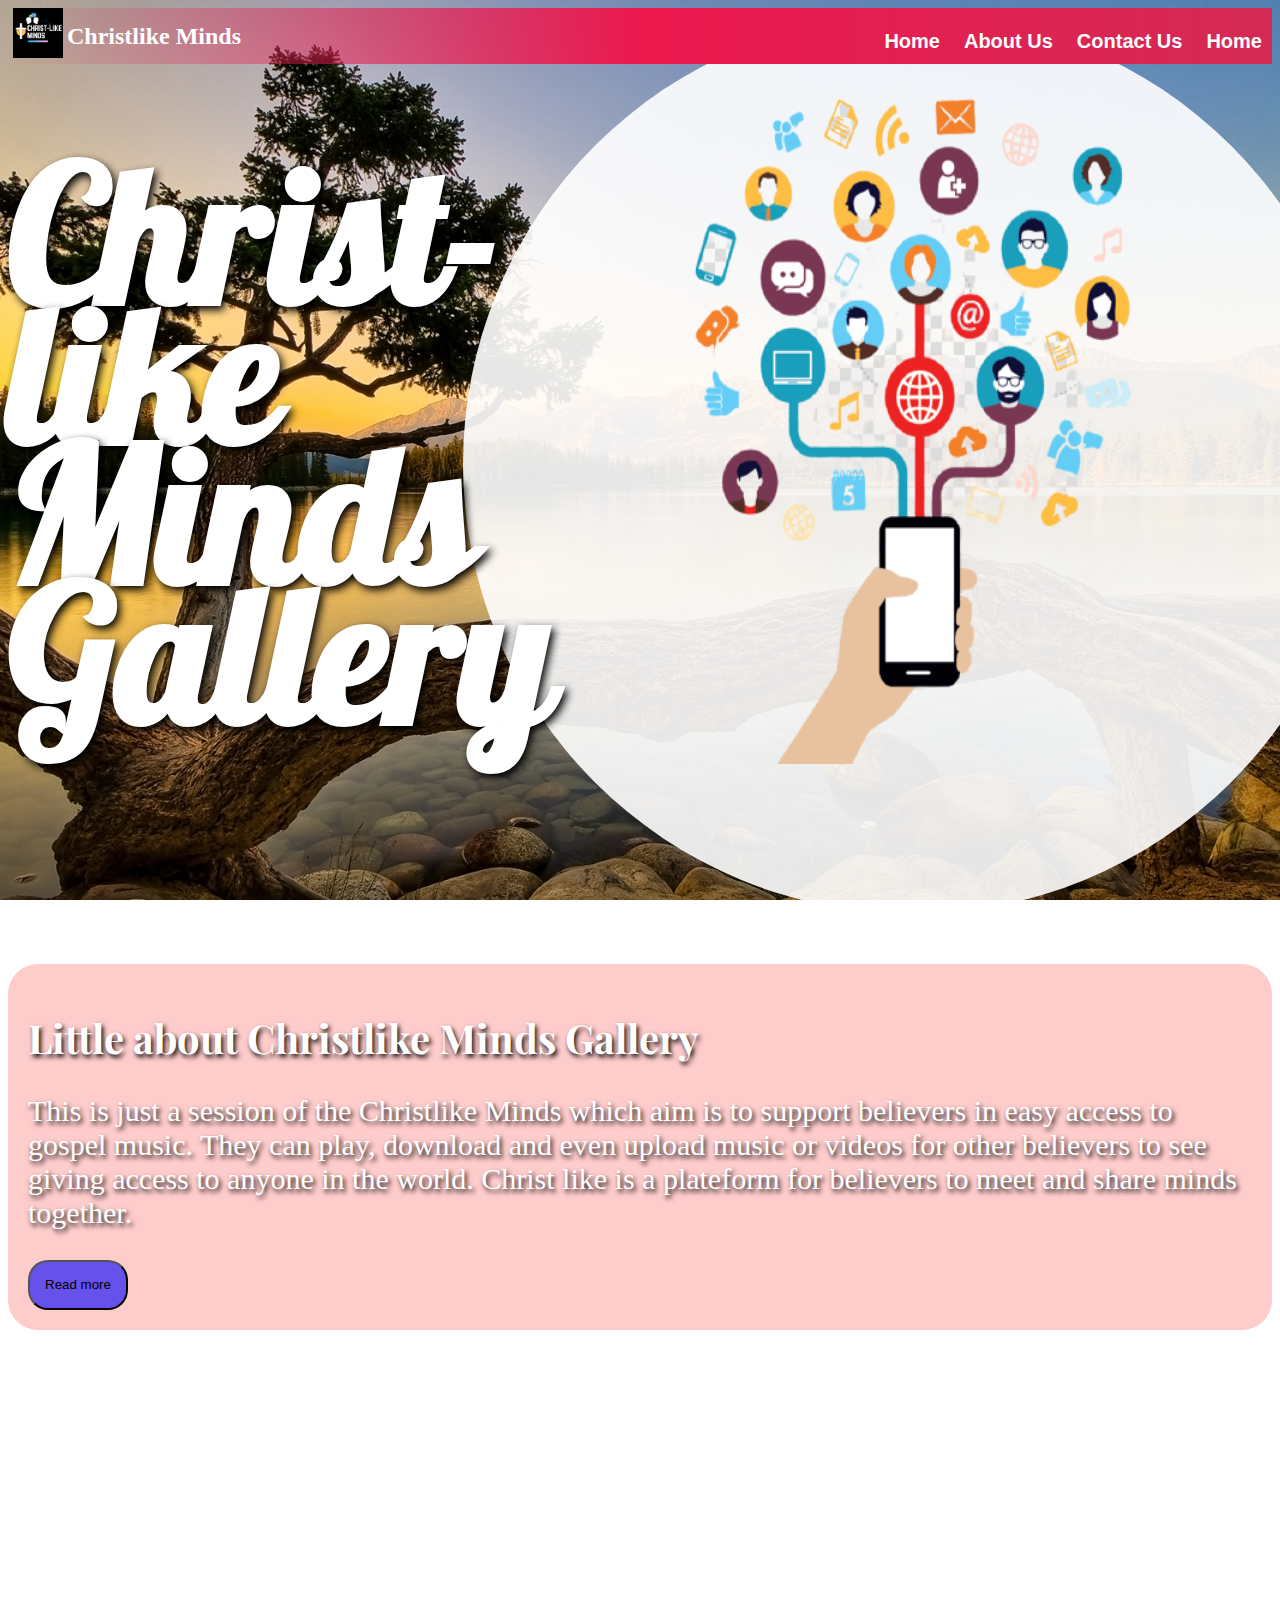
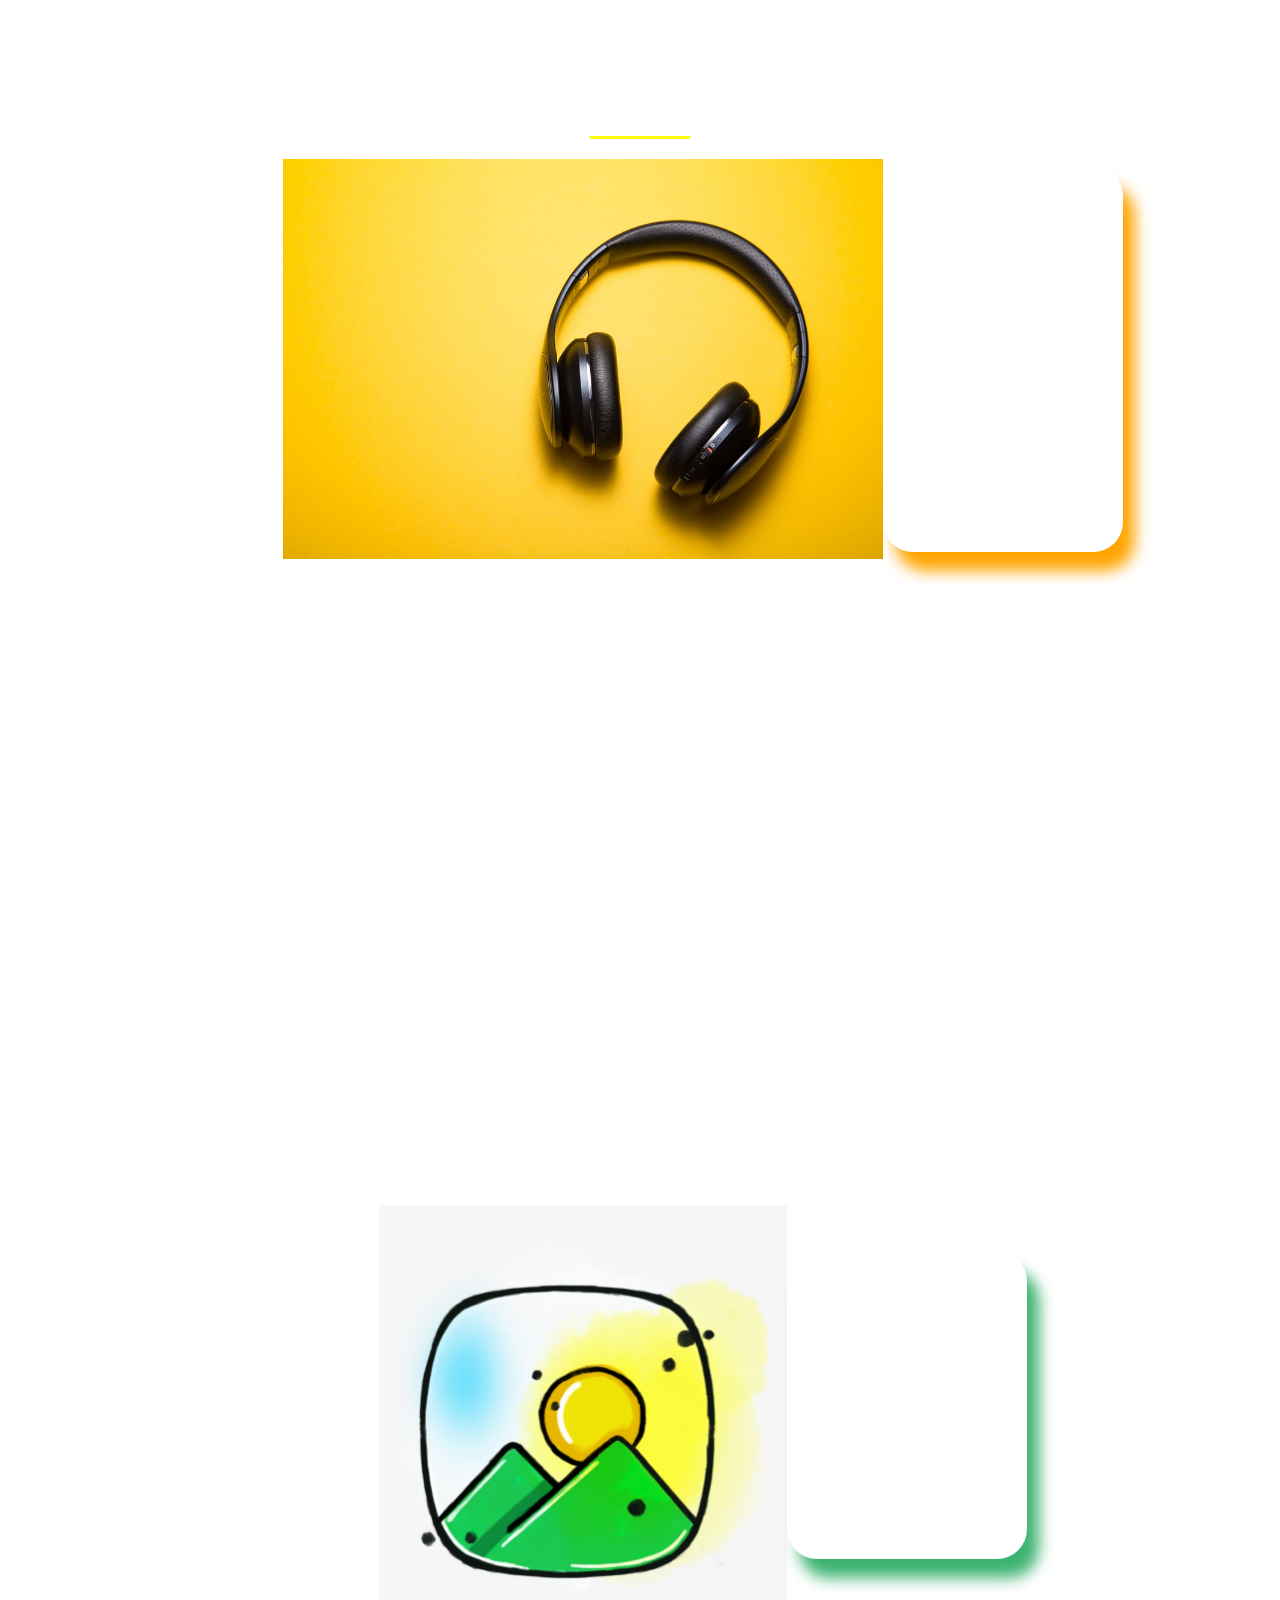
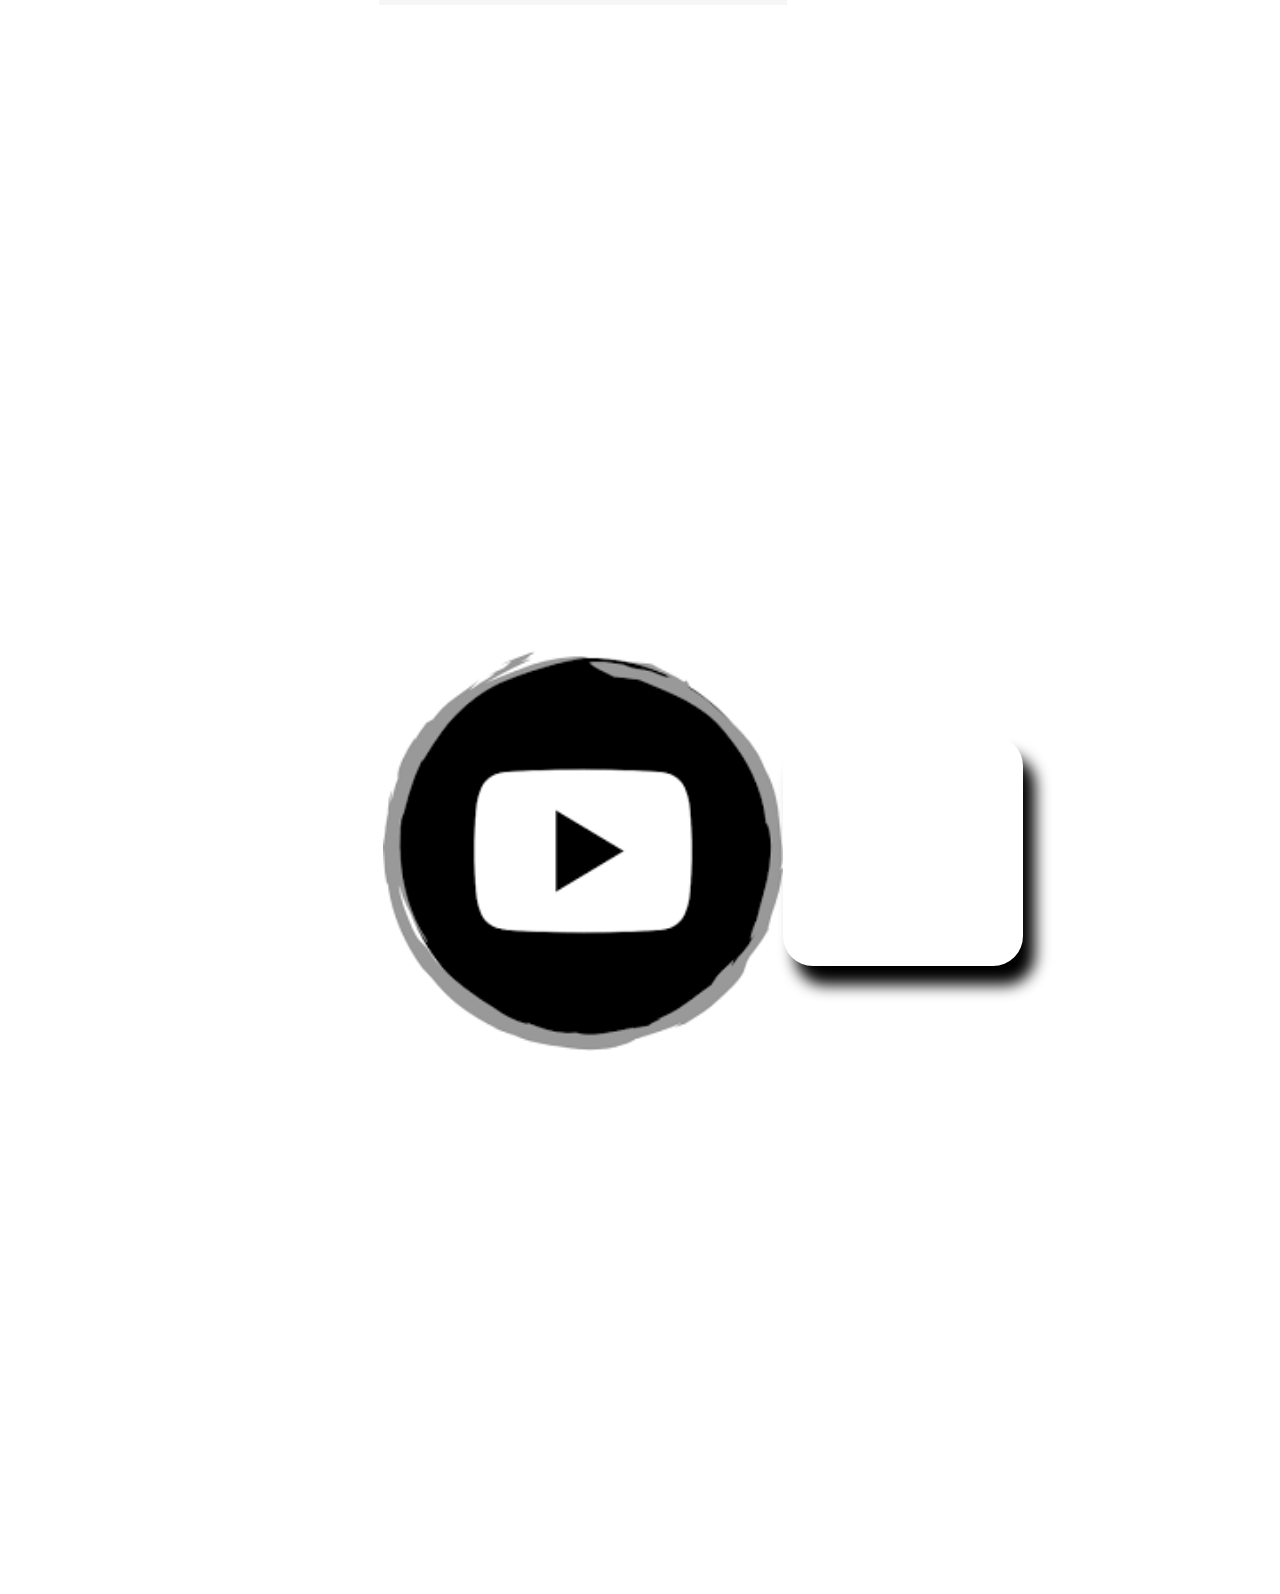
<file: Christlike minds/clmmedia.htm>
<!DOCTYPE html>
<html lang="en" dir="ltr">
  <head>
    <meta charset="utf-8">
    <title>Christlike-Minds</title>
    <link rel="stylesheet" href="chrislikeminds.css">
    <meta name="viewport" content="width=device-width, initial-scale=1.0">
  </head>
  <body>
    <header>
      <div class="header">
      <div class="logo">
          <img src="img/ClkM.png" alt="moe logo">
          <h2>Christlike Minds</h2>
      </div>
      <nav>
        <div class="navlinks">
          <ul>
            <li>Home</li>
            <li ><span id="aboutus">About Us</span>
              <div class="about">
                <ul>
                  <a href="#"><li>Christlike minds</li></a>
                  <a href="#"><li>Christlike minds gallery</li></a>
                  <a href="#"><li></li></a>
                  <a href="#"><li></li></a>
                </ul>
              </div>
            </li>
            <li>Contact Us</li>
            <li>Home</li>
          </ul>
        </div>

        <!-- hamburger -->
        <div class="hamburg">
          <div class="container" onclick="myFunction(this)">
            <div class="bar1"></div>
            <div class="bar2"></div>
            <div class="bar3"></div>
          </div>
        </div>
      </nav>
    </div>

    </header>


    <section>
      <div class="landing">
        <h1>Christ-like Minds Gallery</h1>
        <div class="imgback">
          <img src="img/conneting-removebg-preview.png" alt="">
        </div>
      </div>
    </section>

    <div class="about">
      <h1>Little about Christlike Minds Gallery</h1>
      <p>This is just a session of the Christlike Minds which aim is to support
        believers in easy access to gospel music. They can play, download and even upload music or videos
      for other believers to see giving access to anyone in the world. Christ like is a plateform for believers
    to meet and share minds together.</p>
    <a href=""><button type="button" name="button">Read more</button></a>
    </div>

    <div class="content">
      <div class="mtext"><h2>Music</h2></div>
     <div class="music">
         <img src="img/music2.jpg" alt="">
         <div class="mcategory">
           <a href=""><p>Messages</p></a>
           <a href="song.htm"><p>Worship</p></a>
           <a href="song.htm"><p>Praise</p></a>
           <a href=""><p>Chants</p></a>
         </div>

      </div>

      <div class="ptext"><h2>Photos</h2></div>
      <div class="pic">
        <img src="img/pics2.png" alt="">
        <div class="pcategory">
          <a href=""><p>New times</p></a>
          <a href=""><p>Events</p></a>
          <a href=""><p>Others</p></a>

        </div>

      </div>


      <div class="vtext"><h2>Video</h2></div>
      <div class="video">
        <img src="img/video2.png" alt="">
        <div class="vcategory">
          <a href="messagevideo.htm"><p>Messages</p></a>
          <a href=""><p>Motivational</p></a>
        </div>
      </div>

    </div>

    <div class="Copy" style="font-size:15px;text-align:center">
     <p> &copy; Copyright . All Right Reserved. Designed and Developed by Oori Mark </p><br><br><br><br>
    </div>
  </body>
  <script type="text/javascript" src="chrislikeminds.js"></script>
</html>
</file>
<file: Christlike minds/index.css>
header h1 {
  color: white;
  text-align: center;
  letter-spacing: 10px;
}
header .header, .design{
background: linear-gradient(to left,rgba(255, 0, 0, 0.1),transparent);
width:100%;
height: auto;
position: sticky;
}
header .header .logo h2{
display: inline;
position: relative;
top: -14px;
font-family: 'Big Shoulders Inline Text', cursive;
}

header .header .logo img{
width: 50px;
height: 50px;
margin-left: 5px;
}
header .header nav{
position: relative;
top: -60px;
text-decoration: none;

}
header .header nav .navlinks ul li {
display: inline-flex;
text-decoration: none;
list-style: none;
margin:10px;
font-size: 20px;
font-weight: bold;
font-family: 'Josefin Sans', sans-serif;

}
header .header nav .navlinks > ul{
float: right;
}
header .header nav .navlinks ul li .about{
display: none;
background-color: #f1f1f1;
text-decoration: none;
position: absolute;
font-family: 'Big Shoulders Inline Text', cursive;
font-family: 'Cabin', sans-serif;
animation: animate 2s;

}

@keyframes animate {
from{
  opacity: 0%;
}
to{
  opacity: 100%;
}
}
@keyframes animate2 {
from{
  opacity: 100%;
}
to{
  opacity: 0%;
}
}
header nav .navlinks ul li #aboutus{
cursor: pointer;
}
header nav .navlinks ul li .about ul li{
display: block;
margin-bottom: 30px;
font-weight: 0px;
text-align: left;
text-decoration: none;
}
/* Style for the hamburger */
header nav .hamburg{
display: none;
position: relative;
left: 90%;
}
header nav .hamburg .container {
display: inline-block;
cursor: pointer;
}

header nav .hamburg .bar1, .bar2, .bar3 {
width: 35px;
height: 5px;
background-color: #333;
margin: 6px 0;
transition: 0.4s;
}

header nav .hamburg .change .bar1 {
-webkit-transform: rotate(-45deg) translate(-9px, 6px);
transform: rotate(-45deg) translate(-9px, 6px);
}

header nav .hamburg .change .bar2 {opacity: 0;}

header nav .hamburg .change .bar3 {
-webkit-transform: rotate(45deg) translate(-8px, -8px);
transform: rotate(45deg) translate(-8px, -8px);
}

/* style for the hambuger ends */
@media screen and (max-width:850px){
header nav .navlinks{
  display: none;
}
header nav .hamburg{
  display: block;
}
}
</file>
<file: Christlike minds/chrislikeminds.css>
@import url('https://fonts.googleapis.com/css2?family=Fondamento&family=Galada&family=Noto+Sans+JP:wght@900&family=Playfair+Display:ital,wght@1,600&display=swap');

html{
  background: url(img/gallery2.jpg) center fixed;
  background-size: cover;
  color: white;
  box-sizing: border-box;
  width:100%;
}
header h1 {
  color: white;
  text-align: center;
  letter-spacing: 10px;
}
header .header, .design{
background: linear-gradient(to left,#d42a55,#ed184e,transparent);
width:100%;
height: auto;
position: sticky;
}
header .header .logo h2{
display: inline;
position: relative;
top: -14px;
font-family: 'Big Shoulders Inline Text', cursive;
}

header .header .logo img{
width: 50px;
height: 50px;
margin-left: 5px;
}
header .header nav{
position: relative;
top: -60px;
text-decoration: none;

}
header .header nav .navlinks ul li {
display: inline-flex;
text-decoration: none;
list-style: none;
margin:10px;
font-size: 20px;
font-weight: bold;
font-family: 'Josefin Sans', sans-serif;

}
header .header nav .navlinks > ul{
float: right;
}
header .header nav .navlinks ul li .about{
display: none;
background-color: #f1f1f1;
text-decoration: none;
position: absolute;
font-family: 'Big Shoulders Inline Text', cursive;
font-family: 'Cabin', sans-serif;
animation: animate 2s;

}

@keyframes animate {
from{
  opacity: 0%;
}
to{
  opacity: 100%;
}
}
@keyframes animate2 {
from{
  opacity: 100%;
}
to{
  opacity: 0%;
}
}
header nav .navlinks ul li #aboutus{
cursor: pointer;
}
header nav .navlinks ul li .about ul li{
display: block;
margin-bottom: 30px;
font-weight: 0px;
text-align: left;
text-decoration: none;
}
/* Style for the hamburger */
header nav .hamburg{
display: none;
position: relative;
left: 90%;
}
header nav .hamburg .container {
display: inline-block;
cursor: pointer;
}

header nav .hamburg .bar1, .bar2, .bar3 {
width: 35px;
height: 5px;
background-color: #333;
margin: 6px 0;
transition: 0.4s;
}

header nav .hamburg .change .bar1 {
-webkit-transform: rotate(-45deg) translate(-9px, 6px);
transform: rotate(-45deg) translate(-9px, 6px);
}

header nav .hamburg .change .bar2 {opacity: 0;}

header nav .hamburg .change .bar3 {
-webkit-transform: rotate(45deg) translate(-8px, -8px);
transform: rotate(45deg) translate(-8px, -8px);
}

/* style for the hambuger ends */
@media screen and (max-width:850px){
header nav .navlinks{
  display: none;
}
header nav .hamburg{
  display: block;
}
}
section .landing{
  display: grid;
  grid-template-columns: auto auto auto;
  grid-column-gap: 130px;

}
section .landing h1{
  grid-column: 1 /span 2.76;
  font-size: 190px;
  text-shadow: 3px 4px 9px black;
  font-family: 'Galada', cursive;
  z-index: 1;
  /* position: relative;
  top: -70px; */
  line-height: 140px;
}
section .landing .imgback{
  width: 900px;
  height: 900px;
  border-radius: 50%;
  background: rgba(255, 255, 255, 0.9);
  position: relative;
  top: -50px;
  left: -220px;
  z-index: -1;
}
section .landing .imgback img{
  width: 600px;
  height: 700px;
  margin-top: 50px;
  display: block;
  margin-left: auto;
  margin-right: auto;

}
 @media screen and (max-width:700px){
   html{
     overflow-x: hidden;
   }
  section .landing h1{
    font-size: 20vw;
  }
  section .landing .imgback{
    height: 700px;
  }
  section .landing .imgback img{
    display: none;
  }
}
.about{
  background: rgba(255, 0, 0, 0.2);
  padding:20px;
  border-radius: 30px;
  text-shadow: 2px 3px 5px black;
}
.about p{
  font-size: 30px;
}
.about h1{
  font-size: 40px;
font-family: 'Playfair Display', serif;
}
.about button{
  width: 100px;
  height: 50px;
  background: rgba(0, 0,255, 0.6);
  border-radius: 20px;
  outline: 0px;
}
.content{
  display: flex;
  flex-flow: column wrap;
  justify-content: center;
  margin-top: 200px;

}
.mtext, .ptext, .vtext{
  font-size: 45px;
  text-align: center;
  font-family: 'Fondamento', cursive;
}
.mtext{
  border-bottom: 3px solid yellow;
  max-width: 100px;
  padding: 0px;
  display: block;
  margin-left: auto;
  margin-right: auto;
}
.content img{
  width: 100%;
  height: 400px;
  object-fit: cover;
  margin: 20px 0px 20px 0px;
}
@media screen and (min-width:900px){
  .content img{
    display: flex;
    justify-content: center;
    align-items: center;
    width: 100%;
    height: 400px;
    object-fit: fill;
    margin: 20px 0px 20px 0px;
}
.music,.video,.pic{
  width: 50%;
  display: flex;
  justify-content: center;
  align-items: center;
  position: relative;
  left: 30%;
}
}
.mcategory .pcategory .vcategory{

}
.content .mcategory{
  box-shadow: 12px 19px 15px orange;
  border-bottom: 200px;
  padding:20px;
  border-radius: 30px;
}
.mcategory p{
  font-size: 34px;
  text-align: center;
  font-weight: 200;
  transition: .5s;
  border-bottom: 1px solid white;
  padding-bottom: 5px;
  border-radius: 20px;
  width: 200px;

}
.mcategory a{
  text-decoration: none;
  font-size: 34px;
  text-align: center;
  font-weight: 200;
  color:white;

}
.mcategory a p:hover{
  color:black;
  background-color: rgba(255,255,255,0.5);
  width:100%;
  height: 50px;
  border-radius: 20px;
  text-align: center;
  box-sizing: border-box;
  resize: none;

}
.music{
  margin-bottom: 400px;
  box-sizing: border-box;
  resize: none;

}
.pcategory{
  box-shadow: 12px 19px 15px mediumseagreen;
  border-bottom: 200px;
  padding:20px;
  border-radius: 30px;
}
.pcategory p{
  font-size: 34px;
  text-align: center;
  font-weight: 200;
  transition: .5s;
  border-bottom: 1px solid white;
  padding-bottom: 5px;
  border-radius: 20px;
  width: 200px;
}
.pcategory a{
  text-decoration: none;
  font-size: 34px;
  text-align: center;
  font-weight: 200;
  color:white;
  transition: 1s;

}
.pcategory a p:hover{
  color:black;
  background-color: rgba(255,255,255,0.5);
  width:100%;
  height: 50px;
  border-radius: 20px;
  text-align: center;
  box-sizing: border-box;
  resize: none;

}
.pic{
  margin-bottom: 400px;
  box-sizing: border-box;
  resize: none;

}

.vcategory{
  box-shadow: 12px 19px 15px black;
  border-bottom: 200px;
  padding:20px;
  border-radius: 30px;
}
.vcategory p{
  font-size: 34px;
  text-align: center;
  font-weight: 200;
  transition: .5s;
  border-bottom: 1px solid white;
  padding-bottom: 5px;
  border-radius: 20px;
  width: 200px;
}
.vcategory a{
  text-decoration: none;
  font-size: 34px;
  text-align: center;
  font-weight: 200;
  color:white;
  transition: 1s;


}
.vcategory a p:hover{
  color:black;
  background-color: rgba(255,255,255,0.5);
  width:100%;
  height: 50px;
  border-radius: 20px;
  text-align: center;
  box-sizing: border-box;
  resize: none;

}

.video{
  margin-bottom: 400px;
  box-sizing: border-box;
  resize: none;

}
.rccgl{
  display:flex;
  justify-content:center;
  align-items:center;
}
</file>
